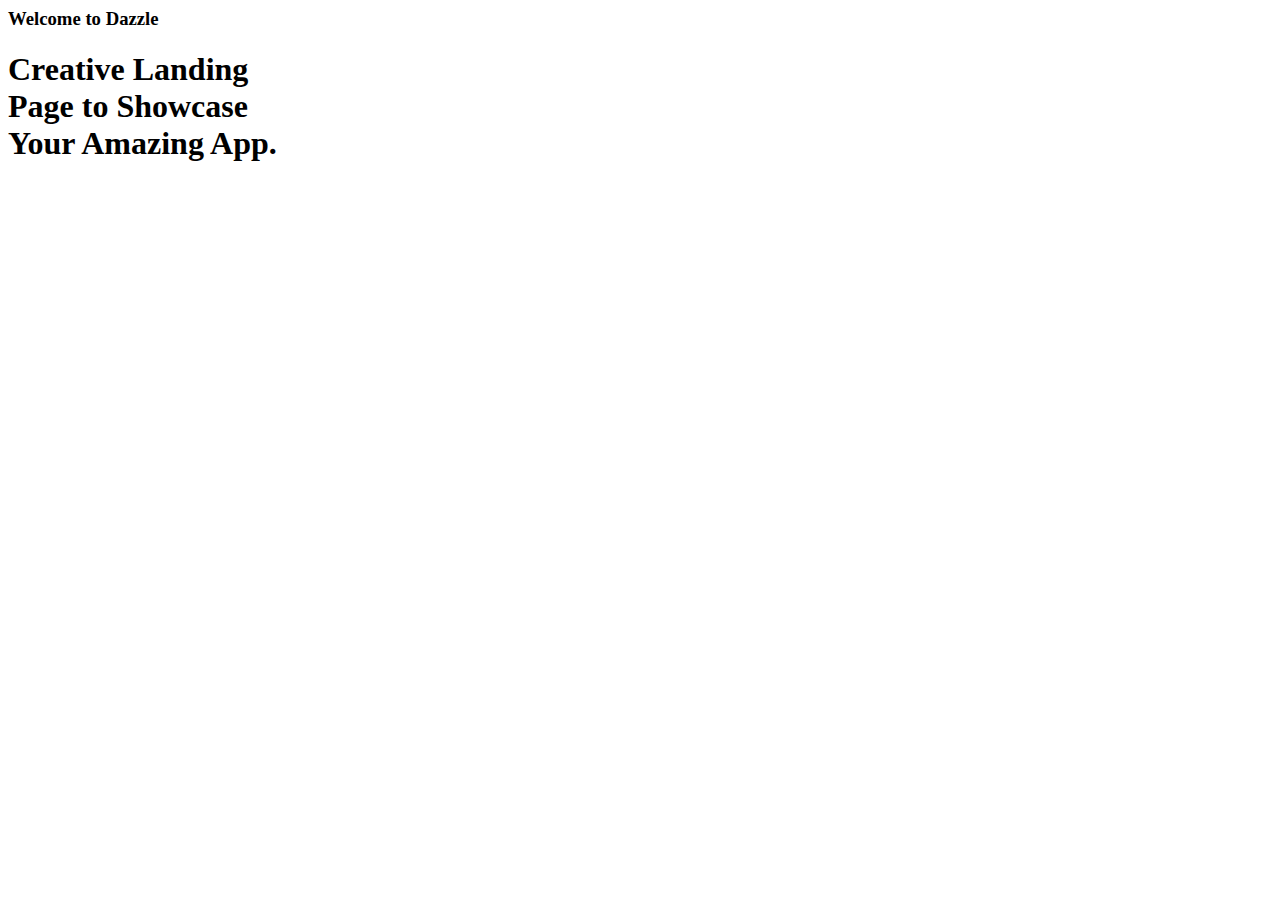
<file: dazzle/index copy 2.html>
<html class="no-js" lang="en">


<head>

    <!-- mobile specific metas
   ================================================== -->
    <meta name="viewport" content="width=device-width, initial-scale=1">

    <!-- CSS
   ================================================== -->
    <link rel="stylesheet" href="https://2021.igem.org/wiki/index.php?title=Template:Phystech_Moscow/base.css&action=raw&ctype=text/css">
    <link rel="stylesheet" href="https://2021.igem.org/wiki/index.php?title=Template:Phystech_Moscow/vendor.css&action=raw&ctype=text/css">
    <link rel="stylesheet" href="https://2021.igem.org/wiki/index.php?title=Template:Phystech_Moscow/main.css&action=raw&ctype=text/css">
    <link rel="stylesheet" href="https://2021.igem.org/wiki/index.php?title=Template:Phystech_Moscow/mine.css&action=raw&ctype=text/css">


    <!-- script
   ================================================== -->

    <script type="text/javascript" src="https://2021.igem.org/wiki/index.php?title=Template:Phystech_Moscow/modernizr.js&action=raw&ctype=text/javascript"></script>
    <script type="text/javascript" src="https://2021.igem.org/wiki/index.php?title=Template:Phystech_Moscow/pace.min.js&action=raw&ctype=text/javascript"></script>


    <!-- favicons
	================================================== -->
    <link rel="shortcut icon" href="favicon.ico" type="image/x-icon">
    <link rel="icon" href="favicon.ico" type="image/x-icon">

</head>

<body id="top">



   <!-- home
   ================================================== -->
   <section id="home" data-parallax="scroll" data-image-src="https://2021.igem.org/wiki/images/5/5b/T--Phystech_Moscow--Moscow.jpg" data-natural-width=3000 data-natural-height=2000>

        <div class="overlay"></div>
        <div class="home-content">        

            <div class="row contents">                     
                <div class="home-content-left">

                    <h3 data-aos="fade-up">Welcome to Dazzle</h3>

                    <h1 data-aos="fade-up">
                        Creative Landing <br>
                        Page to Showcase <br>
                        Your Amazing App.
                    </h1>
                </div>
            </div>

        </div> <!-- end home-content -->
    </section>

    <script type="text/javascript" src="https://2021.igem.org/wiki/index.php?title=Template:Phystech_Moscow/jquery-2.1.3.min.js&action=raw&ctype=text/javascript"></script>
    <script type="text/javascript" src="https://2021.igem.org/wiki/index.php?title=Template:Phystech_Moscow/plugins.js&action=raw&ctype=text/javascript"></script>
    <script type="text/javascript" src="https://2021.igem.org/wiki/index.php?title=Template:Phystech_Moscow/main.js&action=raw&ctype=text/javascript"></script>
    <script type="text/javascript" src="https://2021.igem.org/wiki/index.php?title=Template:Phystech_Moscow/mine.js&action=raw&ctype=text/javascript"></script>
    <script type="text/javascript">
        AOS.init();
    </script>
    <script type="text/javascript">
        $('#top_title').remove();
        $('#HQ_page').removeAttr('id');
        $('#content').removeAttr('id');
        $('#globalWrapper').removeAttr('id');
        $('#bodyContent').removeAttr('id');
        $('#mw-content-text p').css('margin-bottom', '0px');
    </script>
</body>

</html>
</file>
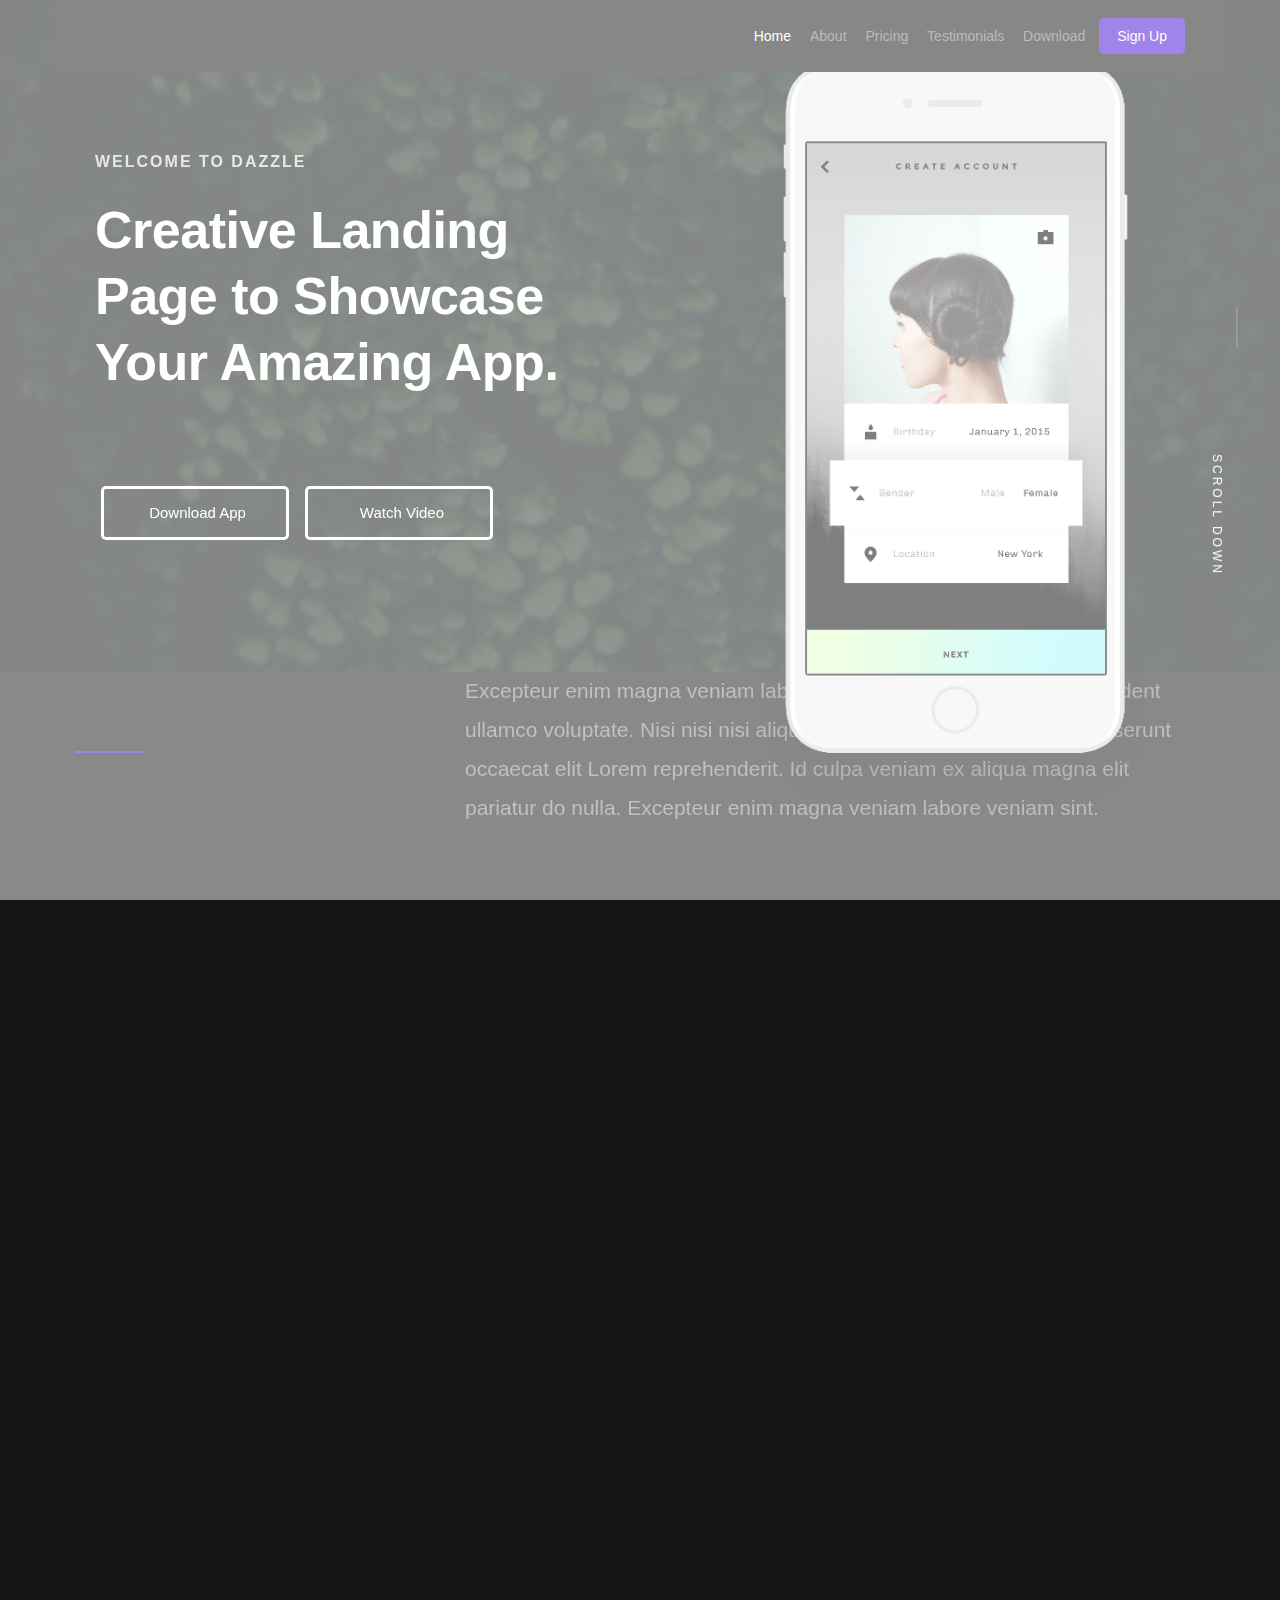
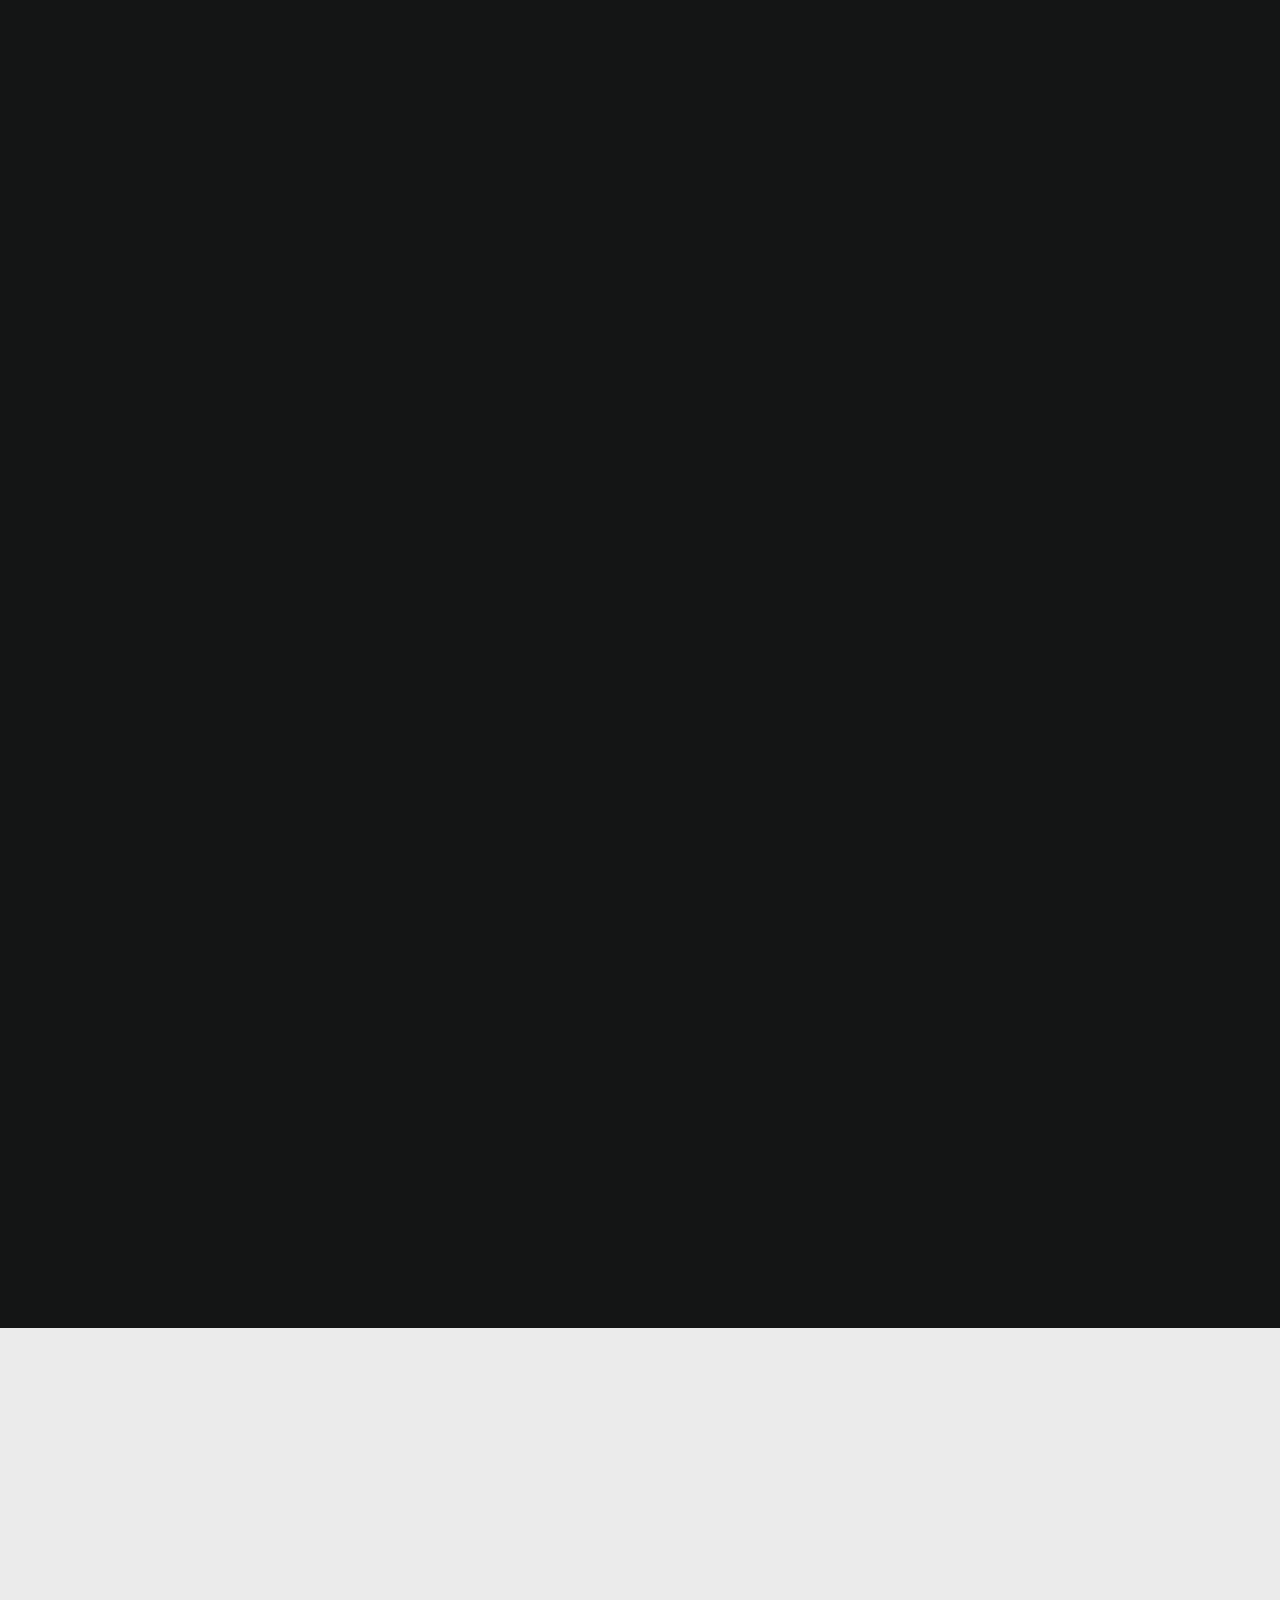
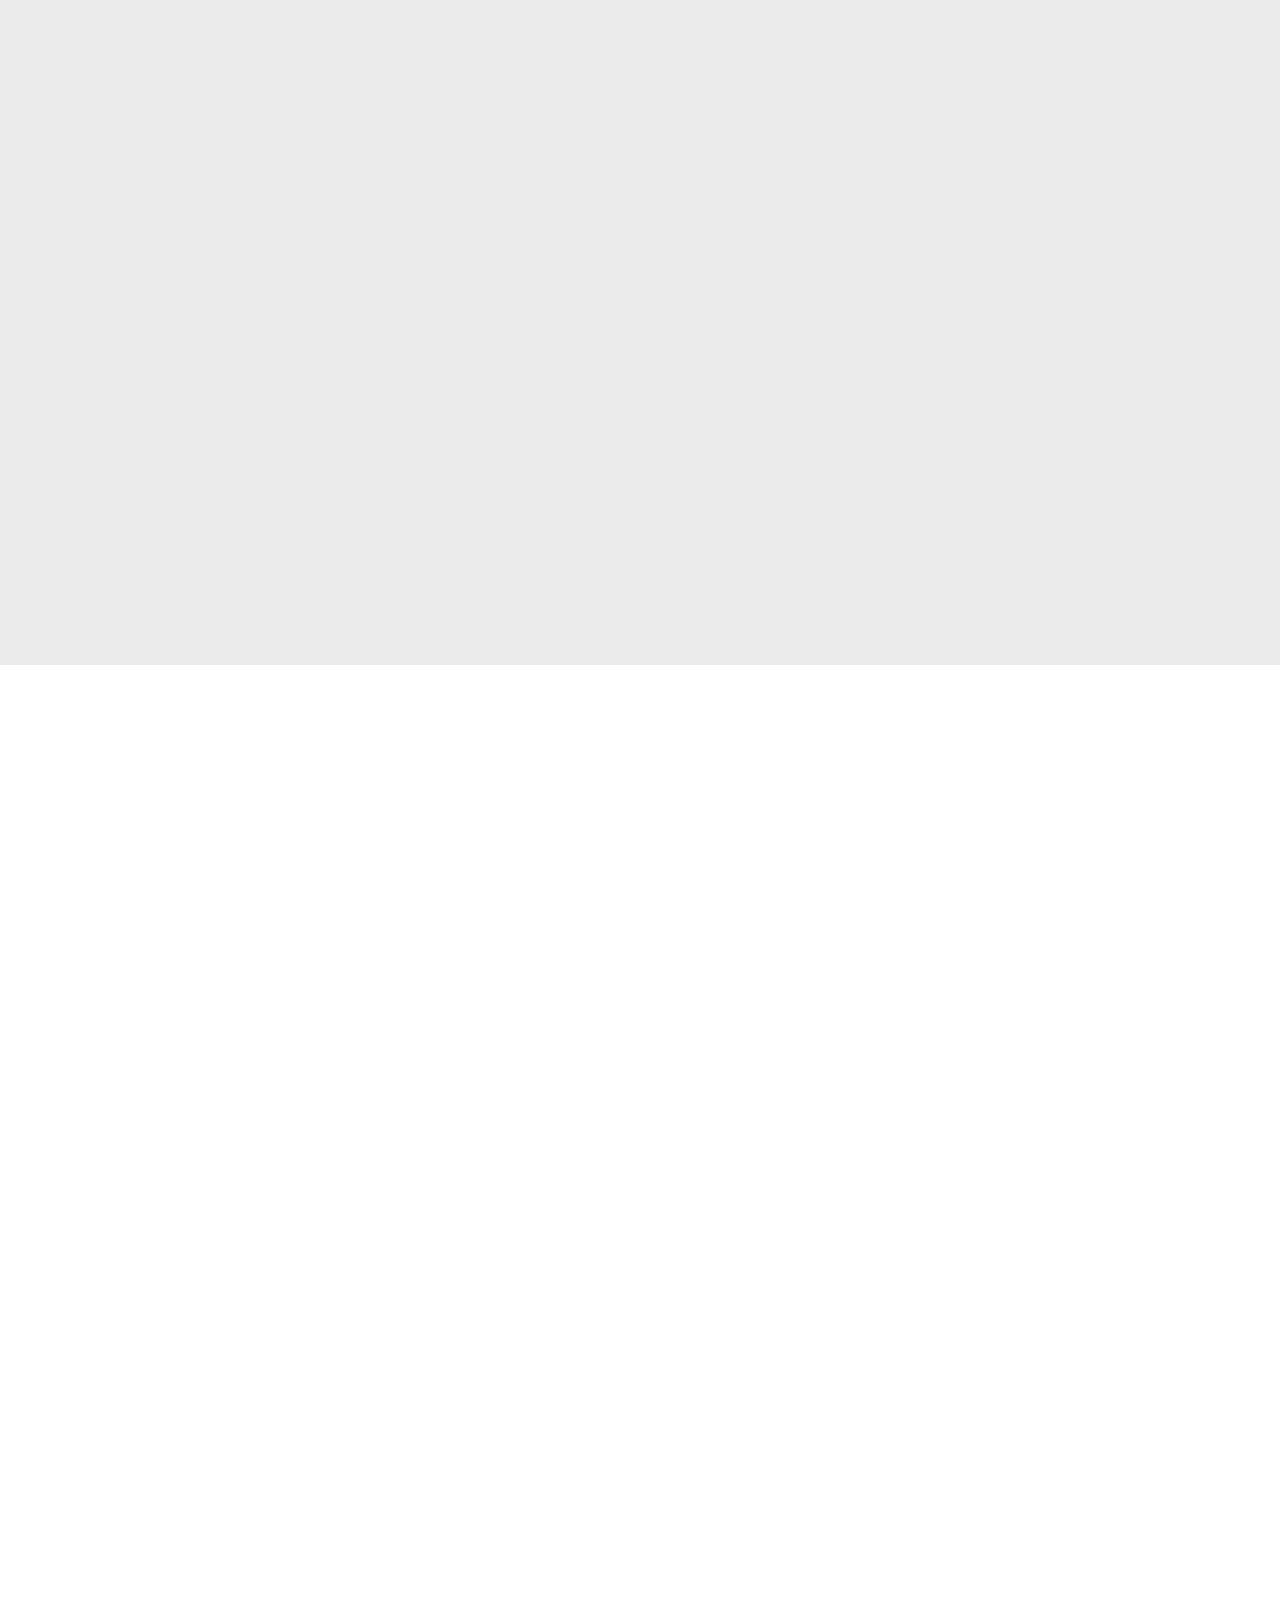
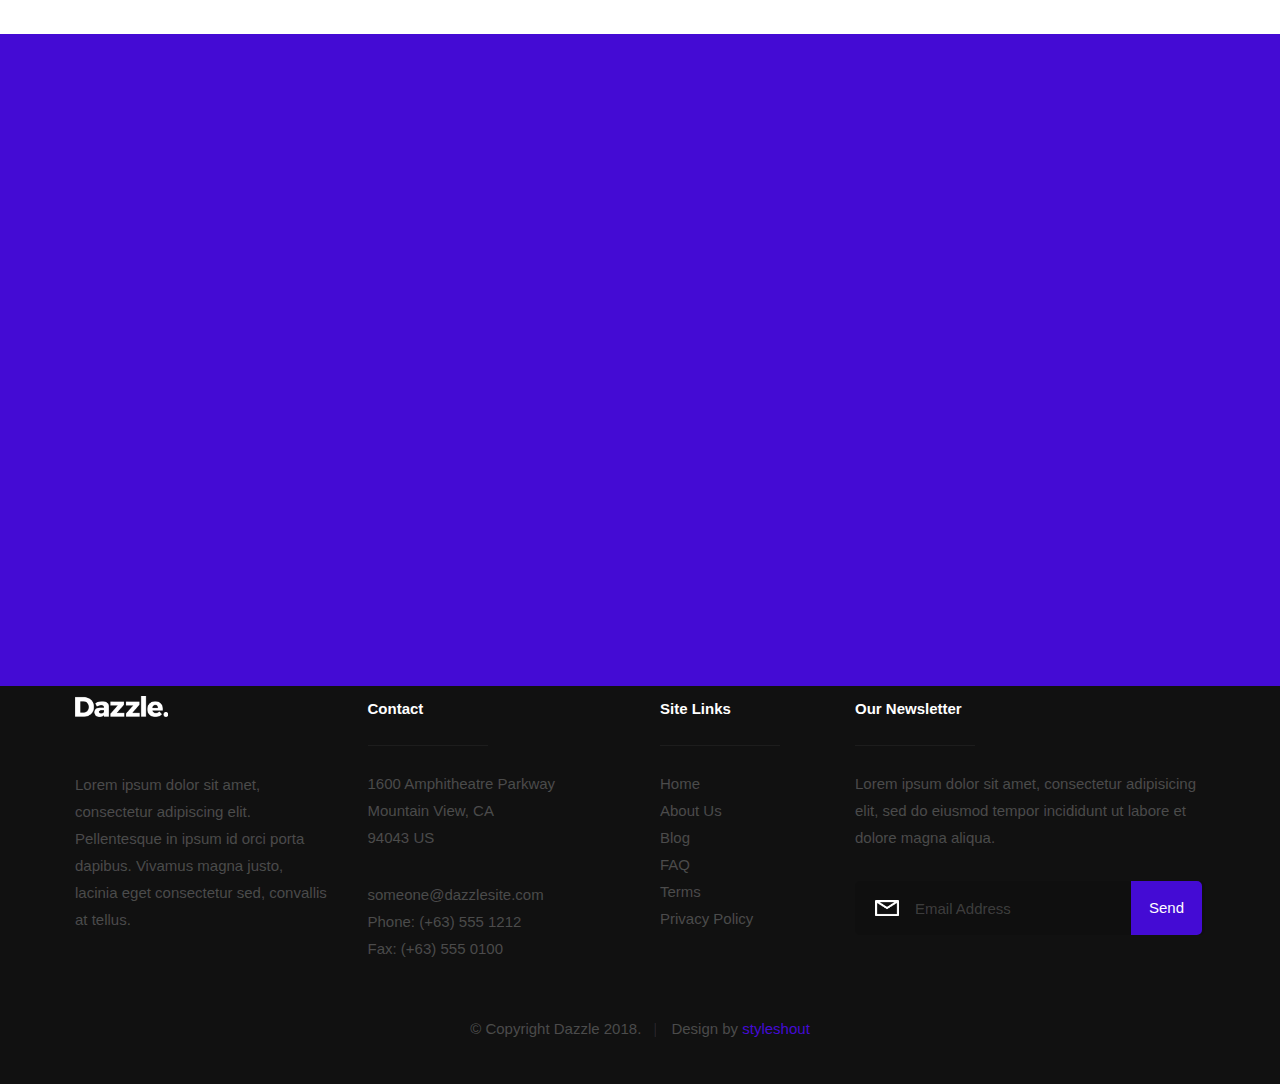
<file: dazzle/index copy.html>
<!DOCTYPE html>
<!--[if lt IE 9 ]><html class="no-js oldie" lang="en"> <![endif]-->
<!--[if IE 9 ]><html class="no-js oldie ie9" lang="en"> <![endif]-->
<!--[if (gte IE 9)|!(IE)]><!-->
<html class="no-js" lang="en">
<!--<![endif]-->

<head>

    <!--- basic page needs
   ================================================== -->
    <meta charset="utf-8">
    <title>Dazzle</title>
    <meta name="description" content="">
    <meta name="author" content="">

    <!-- mobile specific metas
   ================================================== -->
    <meta name="viewport" content="width=device-width, initial-scale=1">

    <!-- CSS
   ================================================== -->
    <link rel="stylesheet" href="css/base.css">
    <link rel="stylesheet" href="css/vendor.css">
    <link rel="stylesheet" href="css/main.css">

    <!-- script
   ================================================== -->
    <script src="js/modernizr.js"></script>
    <script src="js/pace.min.js"></script>

    <!-- favicons
	================================================== -->
    <link rel="shortcut icon" href="favicon.ico" type="image/x-icon">
    <link rel="icon" href="favicon.ico" type="image/x-icon">

</head>

<body id="top">

    <!-- header 
   ================================================== -->
   <header id="header" class="row">   

   		<div class="header-logo">
	        <a href="index.html">Dazzle</a>
	    </div>

	   	<nav id="header-nav-wrap">
			<ul class="header-main-nav">
				<li class="current"><a class="smoothscroll"  href="#home" title="home">Home</a></li>
                <li><a class="smoothscroll"  href="#about" title="about">About</a></li>
				<li><a class="smoothscroll"  href="#pricing" title="pricing">Pricing</a></li>
				<li><a class="smoothscroll"  href="#testimonials" title="testimonials">Testimonials</a></li>
				<li><a class="smoothscroll"  href="#download" title="download">Download</a></li>	
			</ul>

            <a href="#" title="sign-up" class="button button-primary cta">Sign Up</a>
		</nav>

		<a class="header-menu-toggle" href="#"><span>Menu</span></a>    	
   	
   </header> <!-- /header -->


   <!-- home
   ================================================== -->
   <section id="home" data-parallax="scroll" data-image-src="images/hero-bg.jpg" data-natural-width=3000 data-natural-height=2000>

        <div class="overlay"></div>
        <div class="home-content">        

            <div class="row contents">                     
                <div class="home-content-left">

                    <h3 data-aos="fade-up">Welcome to Dazzle</h3>

                    <h1 data-aos="fade-up">
                        Creative Landing <br>
                        Page to Showcase <br>
                        Your Amazing App.
                    </h1>

                    <div class="buttons" data-aos="fade-up">
                        <a href="#download" class="smoothscroll button stroke">
                            <span class="icon-circle-down" aria-hidden="true"></span>
                            Download App
                        </a>
                        <a href="http://player.vimeo.com/video/14592941?title=0&amp;byline=0&amp;portrait=0&amp;color=39b54a" data-lity class="button stroke">
                            <span class="icon-play" aria-hidden="true"></span>
                            Watch Video
                        </a>
                    </div>                                         

                </div>

                <div class="home-image-right">
                    <img src="images/iphone-app-470.png" 
                        srcset="images/iphone-app-470.png 1x, images/iphone-app-940.png 2x"  
                        data-aos="fade-up">
                </div>
            </div>

        </div> <!-- end home-content -->

        <ul class="home-social-list">
            <li>
                <a href="#"><i class="fa fa-facebook-square"></i></a>
            </li>
            <li>
                <a href="#"><i class="fa fa-twitter"></i></a>
            </li>
            <li>
                <a href="#"><i class="fa fa-instagram"></i></a>
            </li>
            <li>
                <a href="#"><i class="fa fa-youtube-play"></i></a>
            </li>
        </ul>
        <!-- end home-social-list -->

        <div class="home-scrolldown">
            <a href="#about" class="scroll-icon smoothscroll">
                <span>Scroll Down</span>
                <i class="icon-arrow-right" aria-hidden="true"></i>
            </a>
        </div>

    </section> <!-- end home -->  


    <!-- about
    ================================================== -->
    <section id="about">

        <div class="row about-intro">

            <div class="col-four">
                <h1 class="intro-header" data-aos="fade-up">About Our App</h1>
            </div>
            <div class="col-eight">
                <p class="lead" data-aos="fade-up">
                    Excepteur enim magna veniam labore veniam sint. Ex aliqua esse proident ullamco voluptate. Nisi nisi nisi aliqua eiusmod dolor dolor proident deserunt occaecat elit Lorem reprehenderit. Id culpa veniam ex aliqua magna elit pariatur do nulla. Excepteur enim magna veniam labore veniam sint.
                </p>
            </div>                       
            
        </div>

        <div class="row about-features">

            <div class="features-list block-1-3 block-m-1-2 block-mob-full group">

                <div class="bgrid feature" data-aos="fade-up">	

                    <span class="icon"><i class="icon-window"></i></span>            

                    <div class="service-content">	

                        <h3>Fully Resposive</h3>

                        <p>Sed ut perspiciatis unde omnis iste natus error sit voluptatem accusantium doloremque laudantium, totam rem aperiam, eaque ipsa quae ab illo inventore veritatis et quasi architecto beatae vitae dicta sunt explicabo. Nemo enim ipsam voluptatem quia voluptas sit aspernatur aut odit aut fugit.
                        </p>
                        
                    </div> 	         	 

                    </div> <!-- /bgrid -->

                    <div class="bgrid feature" data-aos="fade-up">	

                        <span class="icon"><i class="icon-image"></i></span>                          

                    <div class="service-content">	
                        <h3>Retina Ready</h3>  

                        <p>Sed ut perspiciatis unde omnis iste natus error sit voluptatem accusantium doloremque laudantium, totam rem aperiam, eaque ipsa quae ab illo inventore veritatis et quasi architecto beatae vitae dicta sunt explicabo. Nemo enim ipsam voluptatem quia voluptas sit aspernatur aut odit aut fugit.
                        </p>

                        
                    </div>	                          

                </div> <!-- /bgrid -->

                <div class="bgrid feature" data-aos="fade-up">

                    <span class="icon"><i class="icon-paint-brush"></i></span>		            

                    <div class="service-content">
                        <h3>Stylish Design</h3>

                        <p>Sed ut perspiciatis unde omnis iste natus error sit voluptatem accusantium doloremque laudantium, totam rem aperiam, eaque ipsa quae ab illo inventore veritatis et quasi architecto beatae vitae dicta sunt explicabo. Nemo enim ipsam voluptatem quia voluptas sit aspernatur aut odit aut fugit.
                        </p> 
                            
                    </div> 	            	               

                </div> <!-- /bgrid -->

                    <div class="bgrid feature" data-aos="fade-up">

                        <span class="icon"><i class="icon-file"></i></span>	              

                    <div class="service-content">
                        <h3>Clean Code</h3>

                        <p>Sed ut perspiciatis unde omnis iste natus error sit voluptatem accusantium doloremque laudantium, totam rem aperiam, eaque ipsa quae ab illo inventore veritatis et quasi architecto beatae vitae dicta sunt explicabo. Nemo enim ipsam voluptatem quia voluptas sit aspernatur aut odit aut fugit.
                        </p> 
                        
                    </div>                

                    </div> <!-- /bgrid -->

                <div class="bgrid feature" data-aos="fade-up">

                    <span class="icon"><i class="icon-sliders"></i></span>	            

                    <div class="service-content">	
                        <h3>Easy To Customize</h3>

                        <p>Sed ut perspiciatis unde omnis iste natus error sit voluptatem accusantium doloremque laudantium, totam rem aperiam, eaque ipsa quae ab illo inventore veritatis et quasi architecto beatae vitae dicta sunt explicabo. Nemo enim ipsam voluptatem quia voluptas sit aspernatur aut odit aut fugit.
                        </p>                            
                    </div>	               

                </div> <!-- /bgrid -->

                <div class="bgrid feature" data-aos="fade-up">

                    <span class="icon"><i class="icon-gift"></i></span>	   	           

                    <div class="service-content">
                        <h3>Free of Charge</h3>

                        <p>Sed ut perspiciatis unde omnis iste natus error sit voluptatem accusantium doloremque laudantium, totam rem aperiam, eaque ipsa quae ab illo inventore veritatis et quasi architecto beatae vitae dicta sunt explicabo. Nemo enim ipsam voluptatem quia voluptas sit aspernatur aut odit aut fugit.
                        </p> 
                            
                    </div>	               

                </div> <!-- /bgrid -->

            </div> <!-- end features-list -->

        </div> <!-- end about-features -->

        <div class="row about-how">
          
            <h1 class="intro-header" data-aos="fade-up">How The App Works?</h1>           

            <div class="about-how-content" data-aos="fade-up">
                <div class="about-how-steps block-1-2 block-tab-full group">

                    <div class="bgrid step" data-item="1">
                        <h3>Sign-Up</h3>
                        <p>Sed ut perspiciatis unde omnis iste natus error sit voluptatem accusantium doloremque laudantium, totam rem aperiam, eaque ipsa quae ab illo inventore veritatis et quasi architecto beatae vitae dicta sunt explicabo. 
                        </p> 
                    </div>

                    <div class="bgrid step" data-item="2">
                        <h3>Upload</h3>
                        <p>Sed ut perspiciatis unde omnis iste natus error sit voluptatem accusantium doloremque laudantium, totam rem aperiam, eaque ipsa quae ab illo inventore veritatis et quasi architecto beatae vitae dicta sunt explicabo. 
                        </p> 
                    </div>               
               
                    <div class="bgrid step" data-item="3">
                        <h3>Create</h3>
                        <p>Sed ut perspiciatis unde omnis iste natus error sit voluptatem accusantium doloremque laudantium, totam rem aperiam, eaque ipsa quae ab illo inventore veritatis et quasi architecto beatae vitae dicta sunt explicabo. 
                        </p> 
                    </div>

                    <div class="bgrid step" data-item="4">
                        <h3>Publish</h3>
                        <p>Sed ut perspiciatis unde omnis iste natus error sit voluptatem accusantium doloremque laudantium, totam rem aperiam, eaque ipsa quae ab illo inventore veritatis et quasi architecto beatae vitae dicta sunt explicabo. 
                        </p> 
                    </div>  

                </div>           
           </div> <!-- end about-how-content -->

        </div> <!-- end about-how -->

        <div class="row about-bottom-image">

           <img src="images/app-screens-1200.png" 
                srcset="images/app-screens-600.png 600w, 
                        images/app-screens-1200.png 1200w, 
                        images/app-screens-2800.png 2800w" 
                sizes="(max-width: 2800px) 100vw, 2800px"
                alt="App Screenshots" data-aos="fade-up">

        </div>  <!-- end about-bottom-image -->       
        
    </section> <!-- end about -->  
   

    <!-- pricing
    ================================================== -->
    <section id="pricing">
        <div class="row pricing-content">

            <div class="col-four pricing-intro">
                <h1 class="intro-header" data-aos="fade-up">Our Pricing Options</h1>

                <p data-aos="fade-up">Sed ut perspiciatis unde omnis iste natus error sit voluptatem accusantium doloremque laudantium, totam rem aperiam, eaque ipsa quae ab illo inventore veritatis et quasi architecto beatae vitae dicta sunt explicabo. Sed ut perspiciatis unde omnis iste natus error sit voluptatem accusantium doloremque laudantium. 
                </p>
            </div>

            <div class="col-eight pricing-table">
                <div class="row">

                    <div class="col-six plan-wrap">
                        <div class="plan-block" data-aos="fade-up"> 

                            <div class="plan-top-part">
                                <h3 class="plan-block-title">Lite Plan</h3>
                                <p class="plan-block-price"><sup>$</sup>25</p>
                                <p class="plan-block-per">Per Month</p>
                            </div>

                            <div class="plan-bottom-part">
                                <ul class="plan-block-features">
                                    <li><span>3GB</span> Storage</li>
                                    <li><span>10GB</span> Bandwidth</li>	                  
                                    <li><span>5</span> Databases</li>		                  
                                    <li><span>30</span> Email Accounts</li>
                                </ul>

                                <a class="button button-primary large" href="">Get Started</a>
                            </div>  
                     
                        </div>
                    </div> <!-- end plan-wrap -->

                    <div class="col-six plan-wrap">
                        <div class="plan-block primary" data-aos="fade-up">

                            <div class="plan-top-part">
                                <h3 class="plan-block-title">Pro Plan</h3>
                                <p class="plan-block-price"><sup>$</sup>50</p>
                                <p class="plan-block-per">Per Month</p>
                            </div>

                            <div class="plan-bottom-part">
                                <ul class="plan-block-features">
                                    <li><span>5GB</span> Storage</li>
                                    <li><span>20GB</span> Bandwidth</li>	                  
                                    <li><span>15</span> Databases</li>		                  
                                    <li><span>70</span> Email Accounts</li>
                                </ul>

                                <a class="button button-primary large" href="">Get Started</a>
                            </div>

                        </div>
                    </div> <!-- end plan-wrap -->

                </div>               
            </div> <!-- end pricing-table -->

        </div> <!-- end pricing-content -->
    </section> <!-- end pricing -->


    <!-- Testimonials Section
    ================================================== -->
    <section id="testimonials">

        <div class="row">
            <div class="col-twelve">
                <h1 class="intro-header" data-aos="fade-up">What They Say About Our App.</h1>
            </div>   		
        </div>   	

        <div class="row owl-wrap">

            <div id="testimonial-slider"  data-aos="fade-up">

                <div class="slides owl-carousel">

                    <div>
                        <p>
                        Your work is going to fill a large part of your life, and the only way to be truly satisfied is
                        to do what you believe is great work. And the only way to do great work is to love what you do.
                        If you haven't found it yet, keep looking. Don't settle. As with all matters of the heart, you'll know when you find it.
                        </p> 

                        <div class="testimonial-author">
                                <img src="images/avatars/user-02.jpg" alt="Author image">
                                <div class="author-info">
                                    Steve Jobs
                                    <span class="position">CEO, Apple.</span>
                                </div>
                        </div>                 
                    </div> 

                    <div>
                        <p>
                        This is Photoshop's version  of Lorem Ipsum. Proin gravida nibh vel velit auctor aliquet.
                        Aenean sollicitudin, lorem quis bibendum auctor, nisi elit consequat ipsum, nec sagittis sem
                        nibh id elit. Duis sed odio sit amet nibh vulputate cursus a sit amet mauris.    
                        </p>

                        <div class="testimonial-author">
                                <img src="images/avatars/user-03.jpg" alt="Author image">
                                <div class="author-info">
                                    John Doe
                                    <span>CEO, ABC Corp.</span>
                                </div>
                        </div>                                         
                    </div> 

                </div> <!-- end slides -->

            </div> <!-- end testimonial-slider -->         
            
        </div> <!-- end flex-container -->

    </section> <!-- end testimonials -->
    

    <!-- download
    ================================================== -->
    <section id="download">

        <div class="row">
            <div class="col-full">
                <h1 class="intro-header"  data-aos="fade-up">Download Our App Today!</h1>

                <p class="lead" data-aos="fade-up">
                    Lorem ipsum dolor sit amet, consectetur adipisicing elit, sed do eiusmod tempor incididunt ut labore et dolore magna aliqua. Ut enim ad minim veniam, quis nostrud exercitation ullamco laboris nisi ut aliquip ex ea commodo consequat. Duis aute irure dolor in reprehenderit in voluptate
                </p>

                <ul class="download-badges">
                    <li><a href="#" title="" class="badge-appstore"  data-aos="fade-up">App Store</a></li>
                    <li><a href="#" title="" class="badge-googleplay" data-aos="fade-up">Play Store</a></li>
                </ul>

            </div>
        </div>

    </section> <!-- end download -->    


    <!-- footer
    ================================================== -->
    <footer>

        <div class="footer-main">
            <div class="row">  

                <div class="col-three md-1-3 tab-full footer-info">            

                    <div class="footer-logo"></div>

                    <p>
                    Lorem ipsum dolor sit amet, consectetur adipiscing elit. Pellentesque in ipsum id orci porta dapibus. Vivamus magna justo, lacinia eget consectetur sed, convallis at tellus. 
                    </p>

                    <ul class="footer-social-list">
                        <li>
                            <a href="#"><i class="fa fa-facebook-square"></i></a>
                        </li>
                        <li>
                            <a href="#"><i class="fa fa-twitter"></i></a>
                        </li>
                        <li>
                            <a href="#"><i class="fa fa-behance"></i></a>
                        </li>
                        <li>
                            <a href="#"><i class="fa fa-dribbble"></i></a>
                        </li>
                        <li>
                            <a href="#"><i class="fa fa-instagram"></i></a>
                        </li>
                    </ul>
                    
                    
                </div> <!-- end footer-info -->

                <div class="col-three md-1-3 tab-1-2 mob-full footer-contact">

                    <h4>Contact</h4>

                    <p>
                    1600 Amphitheatre Parkway<br>
                    Mountain View, CA <br>
                    94043 US<br>		        
                    </p>

                    <p>
                    someone@dazzlesite.com <br>
                    Phone: (+63) 555 1212 <br>
                    Fax: (+63) 555 0100    
                    </p>                    

                </div> <!-- end footer-contact -->  

                <div class="col-two md-1-3 tab-1-2 mob-full footer-site-links">

                    <h4>Site Links</h4>

                    <ul class="list-links">
                        <li><a href="#">Home</a></li>
                        <li><a href="#">About Us</a></li>
                        <li><a href="#">Blog</a></li>
                        <li><a href="#">FAQ</a></li>
                        <li><a href="#">Terms</a></li>
                        <li><a href="#">Privacy Policy</a></li>
                    </ul>	      		
                            
                </div> <!-- end footer-site-links --> 

                <div class="col-four md-1-2 tab-full footer-subscribe">

                    <h4>Our Newsletter</h4>

                    <p>Lorem ipsum dolor sit amet, consectetur adipisicing elit, sed do eiusmod tempor incididunt ut labore et dolore magna aliqua.</p>

                    <div class="subscribe-form">
                
                        <form id="mc-form" class="group" novalidate="true">

                            <input type="email" value="" name="EMAIL" class="email" id="mc-email" placeholder="Email Address" required=""> 
                
                            <input type="submit" name="subscribe" value="Send">
                
                            <label for="mc-email" class="subscribe-message"></label>
                
                        </form>

                    </div>	      		
                            
                </div> <!-- end footer-subscribe -->         

            </div> <!-- /row -->
        </div> <!-- end footer-main -->


      <div class="footer-bottom">

      	<div class="row">

      		<div class="col-twelve">
	      		<div class="copyright">
		         	<span>© Copyright Dazzle 2018.</span> 
		         	<span>Design by <a href="http://www.styleshout.com/">styleshout</a></span>		         	
		         </div>

		         <div id="go-top">
		            <a class="smoothscroll" title="Back to Top" href="#top"><i class="icon-arrow-up"></i></a>
		         </div>         
	      	</div>

      	</div> <!-- end footer-bottom -->     	

      </div>

    </footer>

    <div id="preloader"> 
    	<div id="loader"></div>
    </div>  

    <!-- Java Script
    ================================================== -->
    <script src="js/jquery-2.1.3.min.js"></script>
    <script src="js/plugins.js"></script>
    <script src="js/main.js"></script>

</body>

</html>
</file>
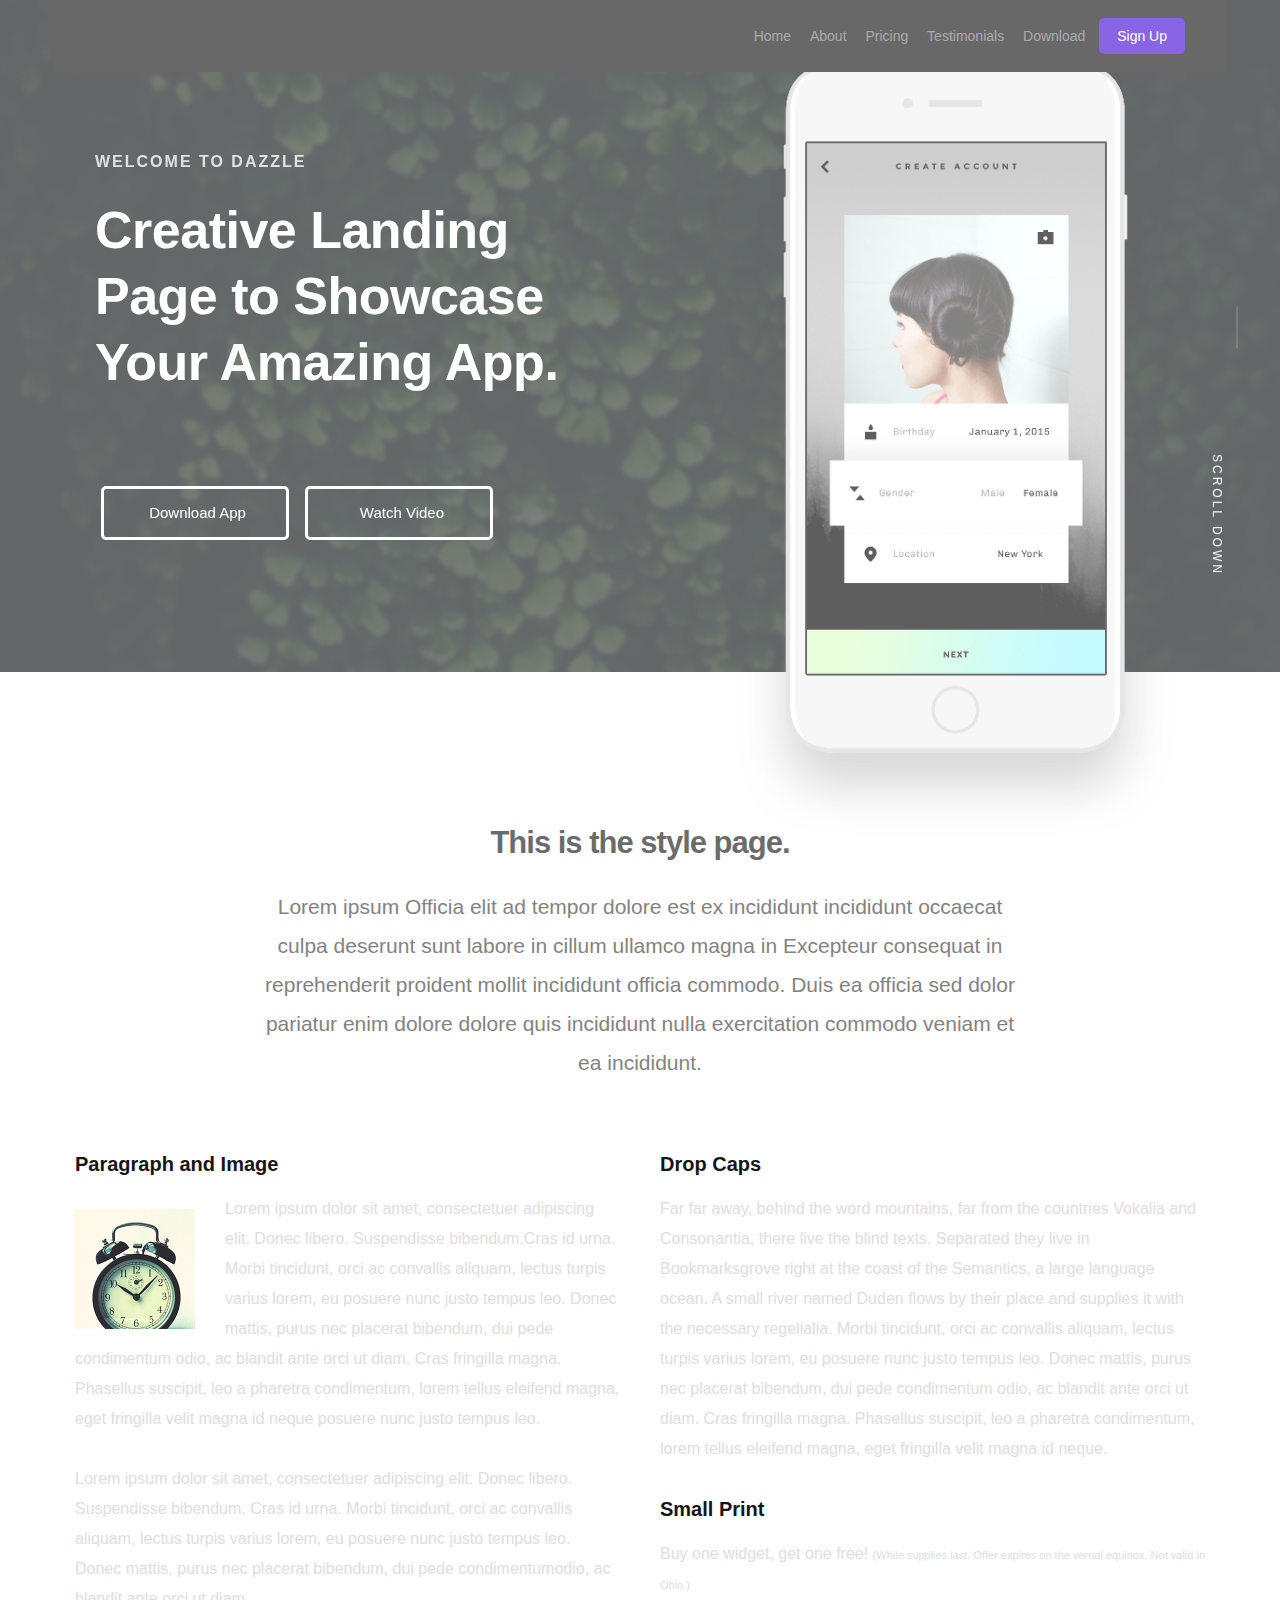
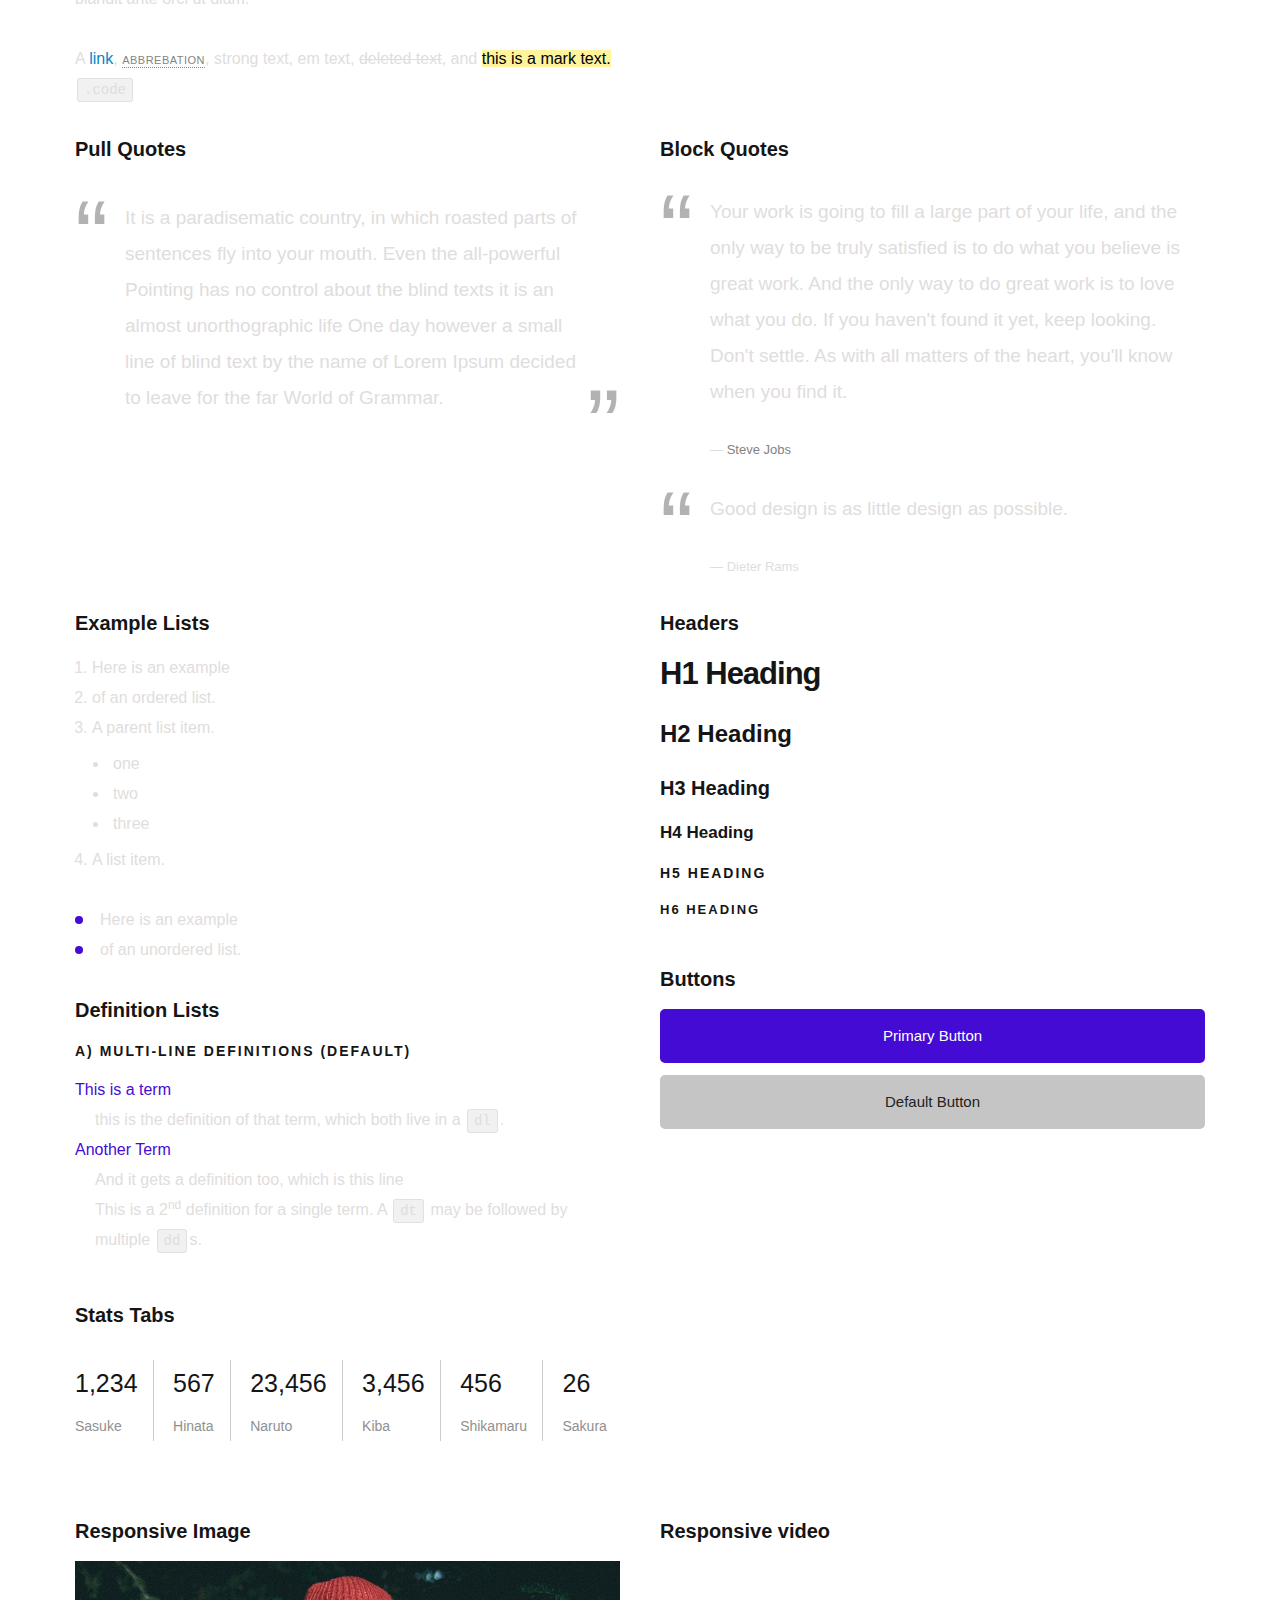
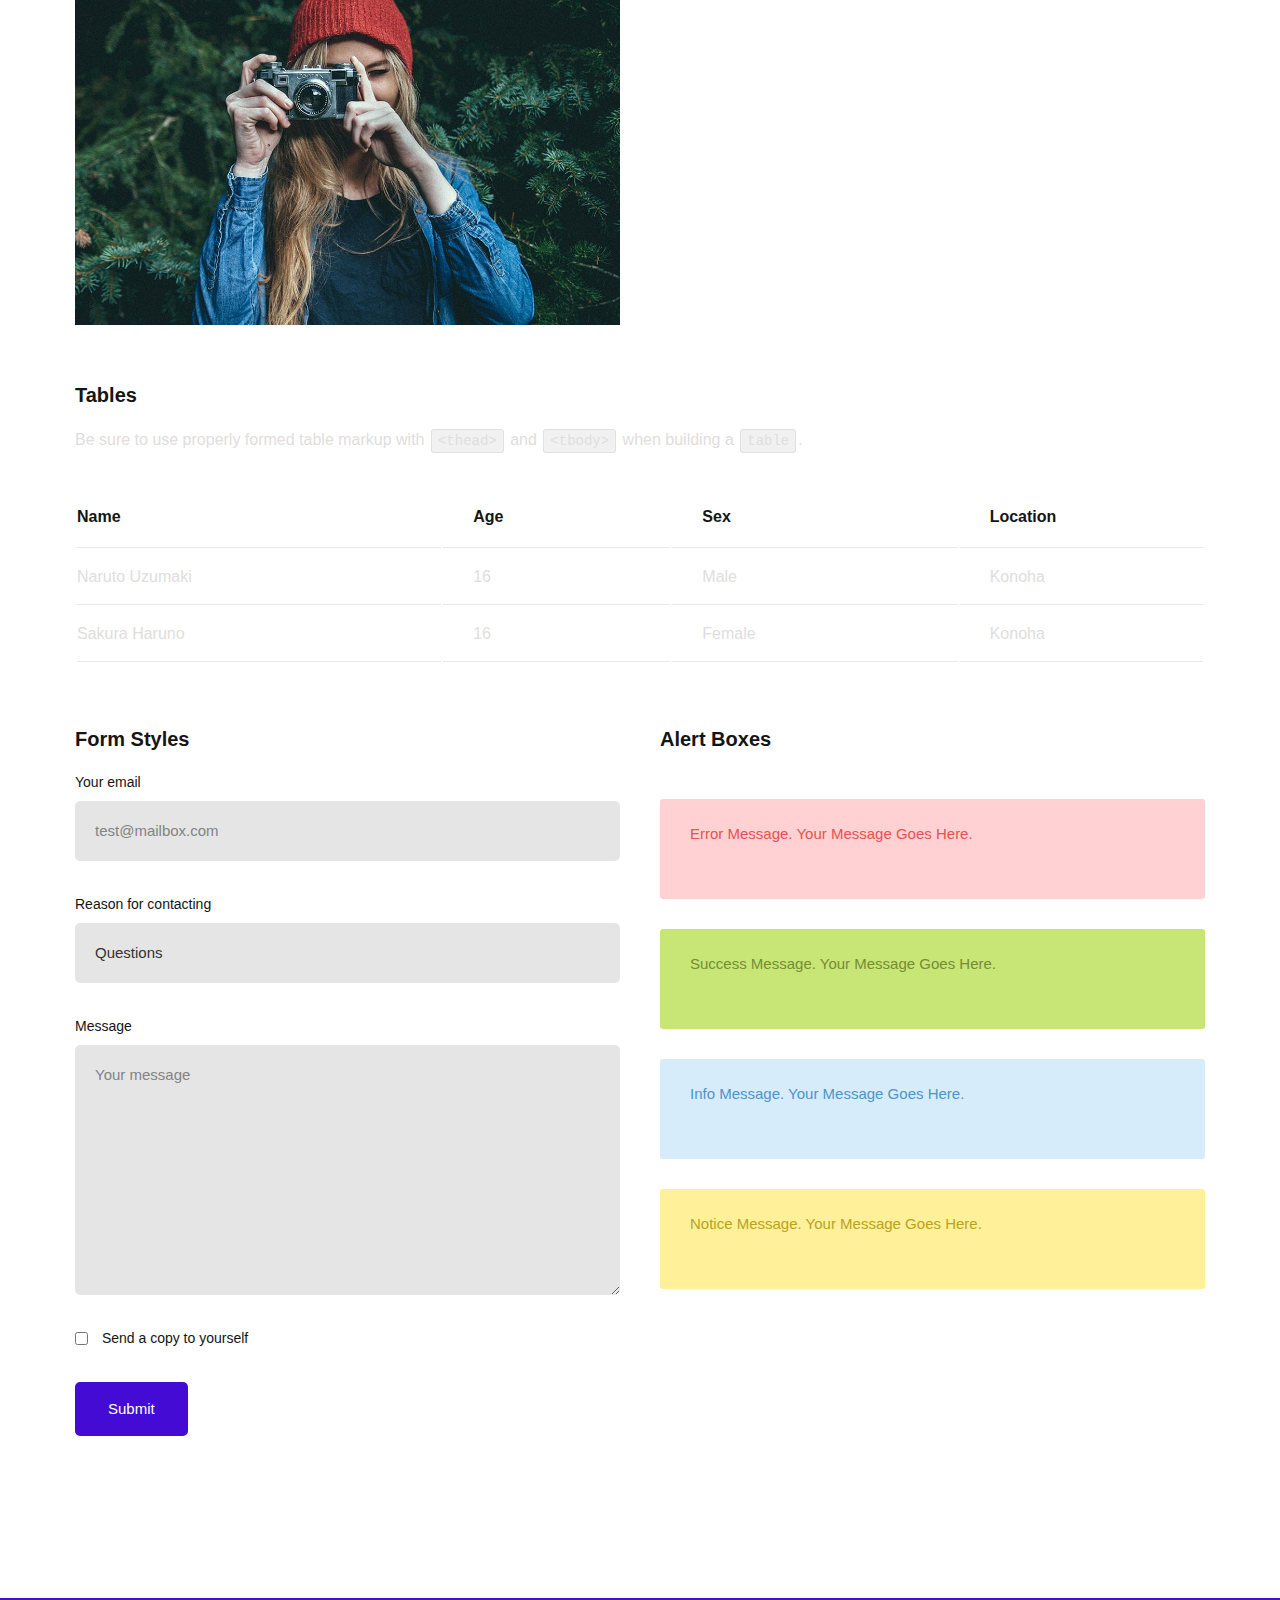
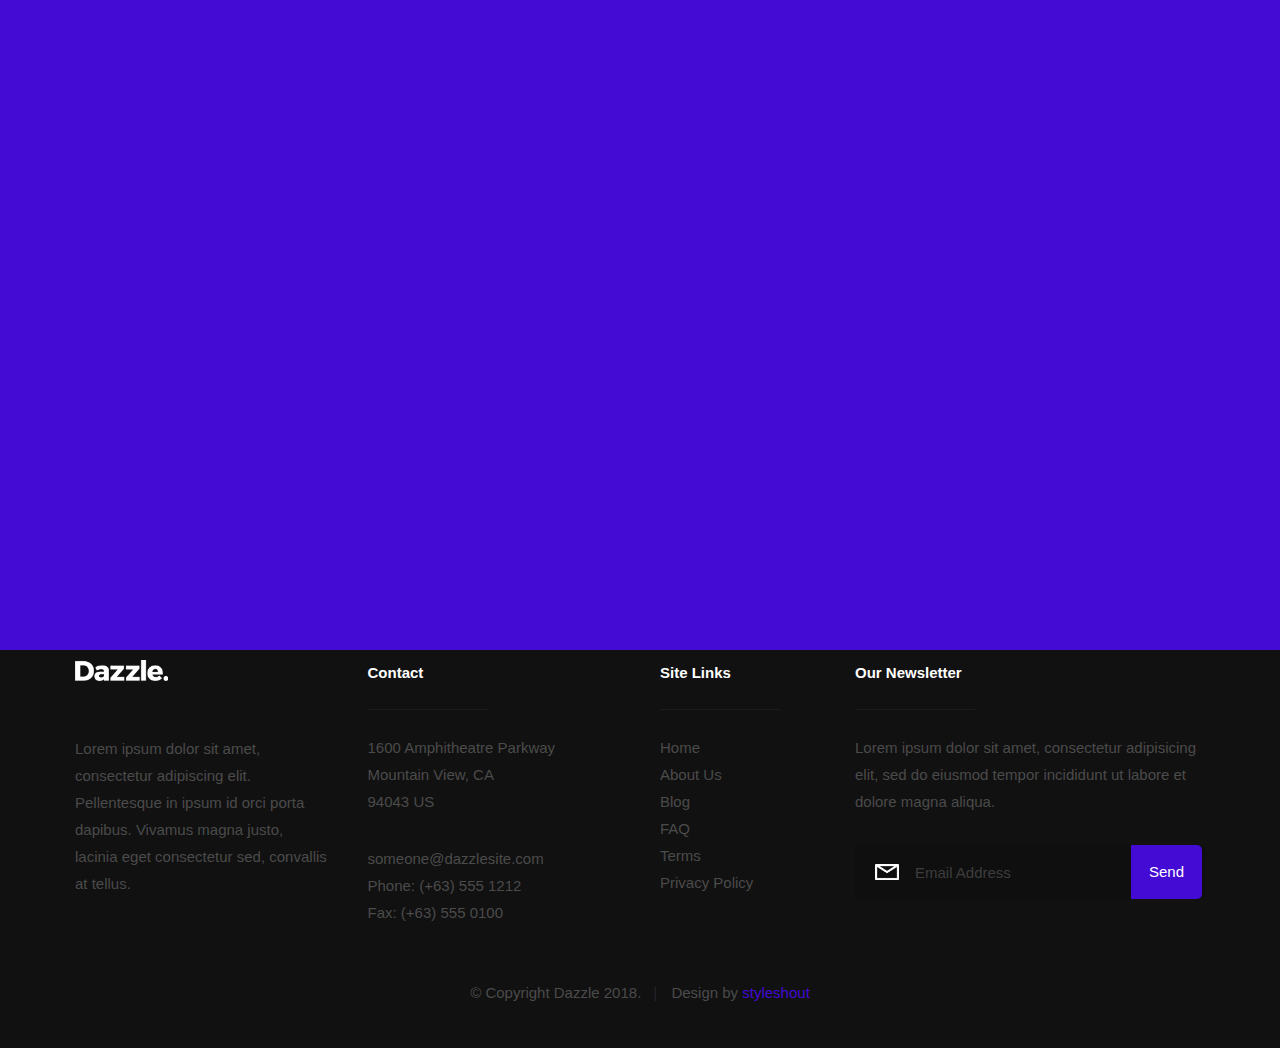
<file: dazzle/styles.html>
<!DOCTYPE html>
<!--[if lt IE 9 ]><html class="no-js oldie" lang="en"> <![endif]-->
<!--[if IE 9 ]><html class="no-js oldie ie9" lang="en"> <![endif]-->
<!--[if (gte IE 9)|!(IE)]><!-->
<html class="no-js" lang="en">
<!--<![endif]-->

<head>

   <!--- basic page needs
   ================================================== -->
   <meta charset="utf-8">
   <title>Styles - Dazzle</title>
   <meta name="description" content="">
   <meta name="author" content="">

   <!-- mobile specific metas
   ================================================== -->
   <meta name="viewport" content="width=device-width, initial-scale=1">

   <!-- CSS
   ================================================== -->
   <link rel="stylesheet" href="css/base.css">
   <link rel="stylesheet" href="css/vendor.css">
   <link rel="stylesheet" href="css/main.css">

   <style type="text/css" media="screen">
      #styles { 
   	    background: white;
   		 padding-top: 15rem;
   		 padding-bottom: 12rem;   	
   	}      	
   </style>  

   <!-- script
   ================================================== -->
   <script src="js/modernizr.js"></script>
   <script src="js/pace.min.js"></script>

   <!-- favicons
	================================================== -->
   <link rel="shortcut icon" href="favicon.ico" type="image/x-icon">
   <link rel="icon" href="favicon.ico" type="image/x-icon">

</head>

<body id="top">

    <!-- header 
   ================================================== -->
   <header id="header" class="row">   

		<div class="header-logo">
	   	<a href="index.html">Dazzle</a>
	   </div>

	   <nav id="header-nav-wrap">
			<ul class="header-main-nav">
				<li class="current"><a href="index.html#home" title="home">Home</a></li>
            <li><a href="index.html#about" title="about">About</a></li>
				<li><a href="index.html#pricing" title="pricing">Pricing</a></li>
				<li><a href="index.html#testimonials" title="testimonials">Testimonials</a></li>
				<li><a class="smoothscroll"  href="#download" title="download">Download</a></li>	
			</ul>

         <a href="#" title="sign-up" class="button button-primary cta">Sign Up</a>
		</nav>

		<a class="header-menu-toggle" href="#"><span>Menu</span></a>    	
   	
	</header> <!-- end header -->


   <!-- home
   ================================================== -->
   <section id="home" data-parallax="scroll" data-image-src="images/hero-bg.jpg" data-natural-width=3000 data-natural-height=2000>

        <div class="overlay"></div>
        <div class="home-content">        

                <div class="row contents">                     
                     <div class="home-content-left">

                        <h3 data-aos="fade-up">Welcome to Dazzle</h3>

                        <h1 data-aos="fade-up">
                            Creative Landing <br>
                            Page to Showcase <br>
                            Your Amazing App.
                        </h1>

                        <div class="buttons" data-aos="fade-up">
                            <a href="#download" class="smoothscroll button stroke">
                                <span class="icon-circle-down" aria-hidden="true"></span>
                                Download App
                            </a>
                            <a href="http://player.vimeo.com/video/14592941?title=0&amp;byline=0&amp;portrait=0&amp;color=39b54a" data-lity class="button stroke">
                                <span class="icon-play" aria-hidden="true"></span>
                                Watch Video
                            </a>
                        </div>                                         

                     </div>

                     <div class="home-image-right">
                        <img src="images/iphone-app-470.png" 
                             srcset="images/iphone-app-470.png 1x, images/iphone-app-940.png 2x"  
                             data-aos="fade-up">
                     </div>
                </div>            
        </div>

        <ul class="home-social-list">
            <li>
                <a href="#"><i class="fa fa-facebook-square"></i></a>
            </li>
            <li>
                <a href="#"><i class="fa fa-twitter"></i></a>
            </li>
            <li>
                <a href="#"><i class="fa fa-instagram"></i></a>
            </li>
            <li>
                <a href="#"><i class="fa fa-youtube-play"></i></a>
            </li>
        </ul>
        <!-- end home-social-list -->

        <div class="home-scrolldown">
            <a href="#styles" class="scroll-icon smoothscroll">
                <span>Scroll Down</span>
                <i class="icon-arrow-right" aria-hidden="true"></i>
            </a>
        </div>

   </section> <!-- end home -->  


   <!-- styles
   ================================================== -->
   <section id="styles">
		
	   <div class="row narrow add-bottom text-center">

   	   <div class="col-twelve tab-full">

   		   <h1>This is the style page.</h1>

   			<p class="lead">Lorem ipsum Officia elit ad tempor dolore est ex incididunt incididunt occaecat culpa deserunt sunt labore in cillum ullamco magna in Excepteur consequat in reprehenderit proident mollit incididunt officia commodo.
   			Duis ea officia sed dolor pariatur enim dolore dolore quis incididunt nulla exercitation commodo veniam et ea incididunt.</p>   			

   		</div>

     	</div>

     	<div class="row">

     		<div class="col-six tab-full">

		     	<h3>Paragraph and Image</h3>

		      <p><a href="#"><img width="120" height="120" class="pull-left" alt="sample-image" src="images/sample-image.jpg"></a>
		  		Lorem ipsum dolor sit amet, consectetuer adipiscing elit. Donec libero. Suspendisse bibendum.Cras id urna. Morbi tincidunt, orci ac convallis aliquam, lectus turpis varius lorem, eu posuere nunc justo tempus leo. Donec mattis, purus nec placerat bibendum, dui pede condimentum odio, ac blandit ante orci ut diam. Cras fringilla magna. Phasellus suscipit, leo a pharetra condimentum, lorem tellus eleifend magna, eget fringilla velit magna id neque posuere nunc justo tempus leo. </p>

		  		<p>
		  		Lorem ipsum dolor sit amet, consectetuer adipiscing elit. Donec libero. Suspendisse bibendum. Cras id urna. Morbi tincidunt, orci ac convallis aliquam, lectus turpis varius lorem, eu posuere nunc justo tempus leo. Donec mattis, purus nec placerat bibendum, dui pede condimentumodio, ac blandit ante orci ut diam.	
	 			</p>

	         <p>A <a href="#">link</a>,
	  			<abbr title="this really isn't a very good description">abbrebation</abbr>,
	  			<strong>strong text</strong>,
	         <em>em text</em>,
	  			<del>deleted text</del>, and
	         <mark>this is a mark text.</mark>
	         <code>.code</code>
	         </p>

	      </div>

	      <div class="col-six tab-full">

	         <h3>Drop Caps</h3>

		      <p class="drop-cap">Far far away, behind the word mountains, far from the countries Vokalia and Consonantia,
		      there live the blind texts. Separated they live in Bookmarksgrove right at the coast of the
		      Semantics, a large language ocean. A small river named Duden flows by their place and supplies it with the necessary regelialia. Morbi tincidunt, orci ac convallis aliquam, lectus turpis varius lorem, eu	posuere nunc justo tempus leo. Donec mattis, purus nec placerat bibendum, dui pede condimentum odio, ac blandit ante orci ut diam. Cras fringilla magna. Phasellus suscipit, leo a pharetra condimentum, lorem tellus eleifend magna, eget fringilla velit magna id neque.
				</p>

			   <h3>Small Print</h3>

			   <p>Buy one widget, get one free!
				<small>(While supplies last. Offer expires on the vernal equinox. Not valid in Ohio.)</small>
				</p>

			</div>	         

		</div> <!-- end row -->

		<div class="row">

		  	<div class="col-six tab-full">

		      <h3>Pull Quotes</h3>

		      <aside class="pull-quote">
				   <blockquote>
					   <p>It is a paradisematic country, in which roasted parts of
		            sentences fly into your mouth. Even the all-powerful Pointing has no control about the blind
		            texts it is an almost unorthographic life One day however a small line of blind text by the name
		            of Lorem Ipsum decided to leave for the far World of Grammar.</p>
					</blockquote>
				</aside>

		   </div>

		   <div class="col-six tab-full">

		      <h3>Block Quotes</h3>

		      <blockquote cite="http://where-i-got-my-info-from.com">
				   <p>Your work is going to fill a large part of your life, and the only way to be truly satisfied is
		         to do what you believe is great work. And the only way to do great work is to love what you do.
		         If you haven't found it yet, keep looking. Don't settle. As with all matters of the heart, you'll know when you find it.
		         </p>
					<cite>
					   <a href="#">Steve Jobs</a>
					</cite>
			   </blockquote>

		      <blockquote>
		         <p>Good design is as little design as possible.</p>
		         <cite>Dieter Rams</cite>
		      </blockquote>

		   </div>

		</div> <!-- end row -->


		<div class="row half-bottom">

			<div class="col-six tab-full">

			   <h3>Example Lists</h3>

			   <ol>
				   <li>Here is an example</li>
				   <li>of an ordered list.</li>
				   <li>A parent list item.
					  	<ul>
				  			<li>one</li>
				  			<li>two</li>
					   		<li>three</li>
					   </ul>
					</li>
					<li>A list item.</li>
				</ol>

			   <ul class="disc">
				   <li>Here is an example</li>
				   <li>of an unordered list.</li>
				</ul>	

				<h3>Definition Lists</h3>	            

			   <h5>a) Multi-line Definitions (default) </h5>

			   <dl>
				   <dt><strong>This is a term</strong></dt>
				      <dd>this is the definition of that term, which both live in a <code>dl</code>.</dd>
				   <dt><strong>Another Term</strong></dt>
				      <dd>And it gets a definition too, which is this line</dd>
				      <dd>This is a 2<sup>nd</sup> definition for a single term. A <code>dt</code> may be followed by multiple <code>dd</code>s.</dd>
			   </dl>

		   </div>

		   <div class="col-six tab-full">		                  

		      <h3>Headers</h3>

		      <h1>H1 Heading</h1>
		      <h2>H2 Heading</h2>
		      <h3>H3 Heading</h3>
		      <h4>H4 Heading</h4>
		      <h5>H5 Heading</h5>
		      <h6>H6 Heading</h6>

		      <br>

		      <h3>Buttons</h3>

		    	<p>
		     		<a class="button button-primary full-width" href="#">Primary Button</a>
		     		<a class="button full-width" href="#">Default Button</a>
		     	</p>

		   </div>

		</div> <!-- end row -->


		<div class="row half-bottom">

		   <div class="col-twelve">

		    	<h3>Stats Tabs</h3>

		      <ul class="stats-tabs">
				   <li><a href="#">1,234 <em>Sasuke</em></a></li>
				   <li><a href="#">567 <em>Hinata</em></a></li>
				   <li><a href="#">23,456 <em>Naruto</em></a></li>
				   <li><a href="#">3,456 <em>Kiba</em></a></li>
				   <li><a href="#">456 <em>Shikamaru</em></a></li>
				   <li><a href="#">26 <em>Sakura</em></a></li>
				</ul>	      		

		   </div>	      	

		</div> <!-- end row -->


		<div class="row half-bottom">

	      <div class="col-six tab-full">

      		<h3>Responsive Image</h3>
      		<p><img src="images/shutterbug.jpg"></p>

      	</div>

      	<div class="col-six tab-full">

      		<h3>Responsive video</h3>

      		<div class="fluid-video-wrapper">
               <iframe src="https://player.vimeo.com/video/14592941?title=0&amp;byline=0&amp;portrait=0&amp;color=F64B39" width="500" height="281" frameborder="0" webkitallowfullscreen mozallowfullscreen allowfullscreen></iframe> 
            </div>

      	</div>
	      	
      </div> <!-- end row -->


      <div class="row add-bottom">

	      <div class="col-twelve">

	      	<h3>Tables</h3>
	      	<p>Be sure to use properly formed table markup with <code>&lt;thead&gt;</code> and <code>&lt;tbody&gt;</code> when building a <code>table</code>.</p>

	      	<div class="table-responsive">

	      		<table>
						<thead>
						   <tr>
						 		<th>Name</th>
						      <th>Age</th>
						      <th>Sex</th>
						      <th>Location</th>					    
						   </tr>
						</thead>
						<tbody>
						   <tr>
						      <td>Naruto Uzumaki</td>
						      <td>16</td>
						      <td>Male</td>
						      <td>Konoha</td>					    
						   </tr>
						   <tr>
						      <td>Sakura Haruno</td>
						      <td>16</td>
						      <td>Female</td>
						      <td>Konoha</td>			    
						   </tr>
						</tbody>
				   </table>

	      	</div>     		

	      </div>
	      	
	   </div> <!-- end row -->
		

	   <div class="row">

		   <div class="col-six tab-full">

		      <h3>Form Styles</h3>

		      <form>
			     	<div>
			        	<label for="sampleInput">Your email</label>
			        	<input class="full-width" type="email" placeholder="test@mailbox.com" id="sampleInput">
			      </div>
			      <div>
			        	<label for="sampleRecipientInput">Reason for contacting</label>
			        	<div class="ss-custom-select">
			        		<select class="full-width" id="sampleRecipientInput">
				        		<option value="Option 1">Questions</option>
				        		<option value="Option 2">Report</option>
				        		<option value="Option 3">Others</option>
				        	</select>
			        	</div>			         	
			      </div>
			       
			     	<label for="exampleMessage">Message</label>
			     	<textarea class="full-width" placeholder="Your message" id="exampleMessage"></textarea>

			     	<label class="add-bottom">
			        	<input type="checkbox">			            
			        	<span class="label-text">Send a copy to yourself</span>
			     	</label>
			       
			     	<input class="button-primary" type="submit" value="Submit">

			   </form>	            

		   </div>

		   <div class="col-six tab-full">

		   	<h3>Alert Boxes</h3> 

		   	<br>
			        
            <div class="alert-box ss-error hideit">
		        <p>Error Message. Your Message Goes Here.</p>
		        <i class="fa fa-times close"></i>
		      </div><!-- /error -->
			        
		      <div class="alert-box ss-success hideit">
		        <p>Success Message. Your Message Goes Here.</p>
		        <i class="fa fa-times close"></i>
		      </div><!-- /success -->
			        
		      <div class="alert-box ss-info hideit">
		         <p>Info Message. Your Message Goes Here.</p>
		         <i class="fa fa-times close"></i>
		      </div><!-- /info -->
			        
		      <div class="alert-box ss-notice hideit">
		        <p>Notice Message. Your Message Goes Here.</p>
		        <i class="fa fa-times close"></i>
		      </div><!-- /notice -->
		        
		   </div>	         

		</div> <!-- end row -->

	</section> <!-- end styles -->   
    

   <!-- download
   ================================================== -->
   <section id="download">

      <div class="row">
         <div class="col-full">

            <h1 class="intro-header" data-aos="fade-up">Download Our App Today!</h1>

            <p class="lead" data-aos="fade-up">
            Lorem ipsum dolor sit amet, consectetur adipisicing elit, sed do eiusmod tempor incididunt ut labore et dolore magna aliqua. Ut enim ad minim veniam, quis nostrud exercitation ullamco laboris nisi ut aliquip ex ea commodo consequat. Duis aute irure dolor in reprehenderit in voluptate
            </p>

            <ul class="download-badges">
               <li><a href="#" title="" class="badge-appstore" data-aos="fade-up">App Store</a></li>
               <li><a href="#" title="" class="badge-googleplay" data-aos="fade-up">Play Store</a></li>
            </ul>

         </div>
      </div>

   </section> <!-- end download -->    


   <!-- footer
   ================================================== -->
   <footer>

        <div class="footer-main">
            <div class="row">  

                <div class="col-three md-1-3 tab-full footer-info">            

                    <div class="footer-logo"></div>

                    <p>
                    Lorem ipsum dolor sit amet, consectetur adipiscing elit. Pellentesque in ipsum id orci porta dapibus. Vivamus magna justo, lacinia eget consectetur sed, convallis at tellus. 
                    </p>

                    <ul class="footer-social-list">
                        <li>
                            <a href="#"><i class="fa fa-facebook-square"></i></a>
                        </li>
                        <li>
                            <a href="#"><i class="fa fa-twitter"></i></a>
                        </li>
                        <li>
                            <a href="#"><i class="fa fa-behance"></i></a>
                        </li>
                        <li>
                            <a href="#"><i class="fa fa-dribbble"></i></a>
                        </li>
                        <li>
                            <a href="#"><i class="fa fa-instagram"></i></a>
                        </li>
                    </ul>
                    
                    
                </div> <!-- end footer-info -->

                <div class="col-three md-1-3 tab-1-2 mob-full footer-contact">

                    <h4>Contact</h4>

                    <p>
                    1600 Amphitheatre Parkway<br>
                    Mountain View, CA <br>
                    94043 US<br>		        
                    </p>

                    <p>
                    someone@dazzlesite.com <br>
                    Phone: (+63) 555 1212 <br>
                    Fax: (+63) 555 0100    
                    </p>                    

                </div> <!-- end footer-contact -->  

                <div class="col-two md-1-3 tab-1-2 mob-full footer-site-links">

                    <h4>Site Links</h4>

                    <ul class="list-links">
                        <li><a href="#">Home</a></li>
                        <li><a href="#">About Us</a></li>
                        <li><a href="#">Blog</a></li>
                        <li><a href="#">FAQ</a></li>
                        <li><a href="#">Terms</a></li>
                        <li><a href="#">Privacy Policy</a></li>
                    </ul>	      		
                            
                </div> <!-- end footer-site-links --> 

                <div class="col-four md-1-2 tab-full footer-subscribe">

                    <h4>Our Newsletter</h4>

                    <p>Lorem ipsum dolor sit amet, consectetur adipisicing elit, sed do eiusmod tempor incididunt ut labore et dolore magna aliqua.</p>

                    <div class="subscribe-form">
                
                        <form id="mc-form" class="group" novalidate="true">

                            <input type="email" value="" name="EMAIL" class="email" id="mc-email" placeholder="Email Address" required=""> 
                
                            <input type="submit" name="subscribe" value="Send">
                
                            <label for="mc-email" class="subscribe-message"></label>
                
                        </form>

                    </div>	      		
                            
                </div> <!-- end footer-subscribe -->         

            </div> <!-- /row -->
        </div> <!-- end footer-main -->


      <div class="footer-bottom">

      	<div class="row">

      		<div class="col-twelve">
	      		<div class="copyright">
		         	<span>© Copyright Dazzle 2018.</span> 
		         	<span>Design by <a href="http://www.styleshout.com/">styleshout</a></span>		         	
		         </div>

		         <div id="go-top">
		            <a class="smoothscroll" title="Back to Top" href="#top"><i class="icon-arrow-up"></i></a>
		         </div>         
	      	</div>

      	</div> <!-- end footer-bottom -->     	

      </div>

    </footer>

    <div id="preloader"> 
    	<div id="loader"></div>
    </div>  

    <!-- Java Script
    ================================================== -->
    <script src="js/jquery-2.1.3.min.js"></script>
    <script src="js/plugins.js"></script>
    <script src="js/main.js"></script>

</body>

</html>
</file>
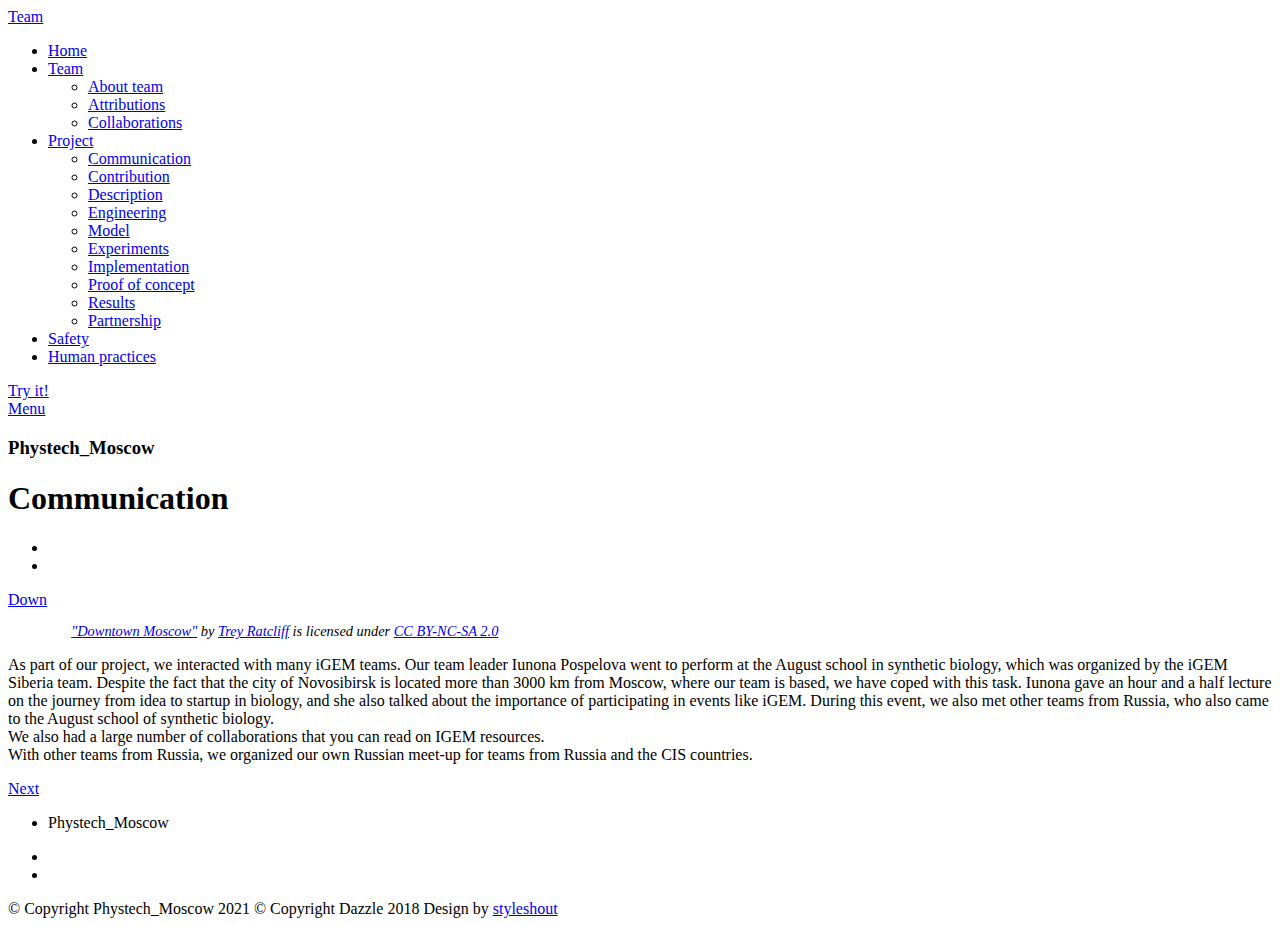
<file: dazzle/subPages/Communication.html>
<html class="no-js" lang="en">


<head>

    <!-- mobile specific metas
   ================================================== -->
    <meta name="viewport" content="width=device-width, initial-scale=1">

    <!-- CSS
   ================================================== -->
    <link rel="stylesheet" href="https://2021.igem.org/wiki/index.php?title=Template:Phystech_Moscow/base.css&action=raw&ctype=text/css">
    <link rel="stylesheet" href="https://2021.igem.org/wiki/index.php?title=Template:Phystech_Moscow/vendor.css&action=raw&ctype=text/css">
    <link rel="stylesheet" href="https://2021.igem.org/wiki/index.php?title=Template:Phystech_Moscow/main.css&action=raw&ctype=text/css">
    <link rel="stylesheet" href="https://2021.igem.org/wiki/index.php?title=Template:Phystech_Moscow/mine.css&action=raw&ctype=text/css">


    <!-- script
   ================================================== -->

    <script type="text/javascript" src="https://2021.igem.org/wiki/index.php?title=Template:Phystech_Moscow/modernizr.js&action=raw&ctype=text/javascript"></script>
    <script type="text/javascript" src="https://2021.igem.org/wiki/index.php?title=Template:Phystech_Moscow/pace.min.js&action=raw&ctype=text/javascript"></script>


    <!-- favicons
	================================================== -->
    <link rel="shortcut icon" href="favicon.ico" type="image/x-icon">
    <link rel="icon" href="favicon.ico" type="image/x-icon">

</head>

<body id="top">

    <header id="header" class="row">   

		<div class="header-logo">
		<a href="https://2021.igem.org/Team:Phystech_Moscow">Team</a>
		</div>

		<nav id="header-nav-wrap">
			<ul class="header-main-nav">
				<li class="current"><a class="smoothscroll"  href="#home" title="home">Home</a></li>
				<li><a class=""  href="#" title="team">Team</a></li>
				<ul>
					<li><a href="https://2021.igem.org/Team:Phystech_Moscow/Team">About team</a></li>
					<li><a class="imp1" href="https://2021.igem.org/Team:Phystech_Moscow/Attributions">Attributions</a></li>
					<li><a class="imp2" href="https://2021.igem.org/Team:Phystech_Moscow/Collaborations">Collaborations</a></li>
				</ul>
				<li><a class=""  href="#" title="project">Project</a></li>
				<ul>
					<li><a class="imp3" href="https://2021.igem.org/Team:Phystech_Moscow/Communication">Communication</a></li>
					<li><a class="imp1" href="https://2021.igem.org/Team:Phystech_Moscow/Contribution">Contribution</a></li>
					<li><a class="imp1" href="https://2021.igem.org/Team:Phystech_Moscow/Description">Description</a></li>
					<li><a class="imp2" href="https://2021.igem.org/Team:Phystech_Moscow/Engineering">Engineering</a></li>
					<li><a class="imp3" href="https://2021.igem.org/Team:Phystech_Moscow/Model">Model</a></li>                   
					<li><a href="https://2021.igem.org/Team:Phystech_Moscow/Experiments">Experiments</a></li>
					<li><a class="imp2" href="https://2021.igem.org/Team:Phystech_Moscow/Implementation">Implementation</a></li>
					<li><a class="imp3" href="https://2021.igem.org/Team:Phystech_Moscow/Proof_Of_Concept">Proof of сoncept</a></li>
					<li><a href="https://2021.igem.org/Team:Phystech_Moscow/Results">Results</a></li>
					<li><a class="imp3" href="https://2021.igem.org/Team:Phystech_Moscow/Partnership">Partnership</a></li>
				</ul>
				<li><a class=""  href="https://2021.igem.org/Team:Phystech_Moscow/Safety" title="safety">Safety</a></li>
				<li><a class="imp23"  href="https://2021.igem.org/Team:Phystech_Moscow/Human_Practices" title="human_practices">Human practices</a></li>	
			</ul>
			<a href="https://2021.igem.org/Team:Phystech_Moscow/Results" class="button button-primary cta">
				Try it!
			</a>
		</nav>

 		<a class="header-menu-toggle" href="#"><span>Menu</span></a>    	

	</header> <!-- /header -->


   <!-- home
   ================================================== -->
   <section id="home" data-parallax="scroll" data-image-src="https://2021.igem.org/wiki/images/5/5b/T--Phystech_Moscow--Moscow.jpg" data-natural-width=3000 data-natural-height=2000>

        <div class="overlay"></div>
        <div class="home-content">        

            <div class="row contents">                     
                <div class="home-content-left">

                    <h3 data-aos="fade-up">Phystech_Moscow</h3>

                    <h1 data-aos="fade-up">
                        Communication
                    </h1>
                </div>
            </div>
            <ul class="home-social-list">
				<li>
					<a href="https://www.instagram.com/igem_phystech/" target="_blank"><i class="fa fa-instagram"></i></a>
				</li>
				<li>
					<a href="https://web.facebook.com/igemphystech" target="_blank"><i class="fa fa-facebook-square"></i></a>
				</li>
			</ul>

            <div class="home-scrolldown">
				<a href="#styles" class="scroll-icon smoothscroll">
					<span>Down</span>
					<i class="icon-arrow-right" aria-hidden="true"></i>
				</a>
			</div>

        </div> <!-- end home-content -->
    </section>

    <div>
        <p id="img_license" style="padding-left:5% ;font-size: 0.9rem;font-style: italic;"><a href="https://www.flickr.com/photos/95572727@N00/48475349166">"Downtown Moscow"</a><span> by <a href="https://www.flickr.com/photos/95572727@N00">Trey Ratcliff</a></span> is licensed under <a href="https://creativecommons.org/licenses/by-nc-sa/2.0/?ref=ccsearch&atype=html" style="margin-right: 5px;">CC BY-NC-SA 2.0</a></p>
    </div>

    
   <!-- styles
   ================================================== -->
    <section id="styles">
		
        <div class="row narrow add-bottom text-center">

            <div class="col-twelve tab-full">

                <!-- <h1 data-aos="fade-up">This is the style page.</h1> -->

                <p data-aos="fade-up" class="lead">
                    As part of our project, we interacted with many iGEM teams. Our team leader Iunona Pospelova went to perform at the August school in synthetic biology, which was organized by the iGEM Siberia team. Despite the fact that the city of Novosibirsk is located more than 3000 km from Moscow, where our team is based, we have coped with this task. Iunona gave an hour and a half lecture on the journey from idea to startup in biology, and she also talked about the importance of participating in events like iGEM. During this event, we also met other teams from Russia, who also came to the August school of synthetic biology.

                    <br/>We also had a large number of collaborations that you can read on IGEM resources. 
                    
                    <br/>With other teams from Russia, we organized our own Russian meet-up for teams from Russia and the CIS countries.
                    

                </p>   			

            </div>

        </div>


        <div class="row" data-aos="fade-up" style="align-content: right; padding-right: 5%;">
            <a style="margin-left: auto; margin-right: 0;" class="button button-primary" href="#">Next</a>
        </div>
    </section>


    <!-- footer
    ================================================== -->
    <footer>

        <div class="footer-bottom">
            <div class="row">
                <ul class="footer-social-list">
                    <li>
                        <p>Phystech_Moscow</p>
                    </li>
                    <li>
                        <a href="https://www.instagram.com/igem_phystech/" target="_blank"><i class="fa fa-instagram"></i></a>
                    </li>
                    <li>
                        <a href="https://web.facebook.com/igemphystech" target="_blank"><i class="fa fa-facebook-square"></i></a>
                    </li>
                </ul>
            </div>

            <div class="row">

                <div class="col-twelve">
                    <div class="copyright">
                        <span>© Copyright Phystech_Moscow 2021</span> 
                        <span>© Copyright Dazzle 2018</span> 
                        <span>Design by <a href="http://www.styleshout.com/">styleshout</a></span>		         	
                    </div>

                    <div id="go-top">
                        <a class="smoothscroll" title="Back to Top" href="#top"><i class="icon-arrow-up"></i></a>
                    </div>         
                </div>

            </div> <!-- end footer-bottom -->     	

        </div>

    </footer>

    <script type="text/javascript" src="https://2021.igem.org/wiki/index.php?title=Template:Phystech_Moscow/jquery-2.1.3.min.js&action=raw&ctype=text/javascript"></script>
    <script type="text/javascript" src="https://2021.igem.org/wiki/index.php?title=Template:Phystech_Moscow/plugins.js&action=raw&ctype=text/javascript"></script>
    <script type="text/javascript" src="https://2021.igem.org/wiki/index.php?title=Template:Phystech_Moscow/main.js&action=raw&ctype=text/javascript"></script>
    <script type="text/javascript" src="https://2021.igem.org/wiki/index.php?title=Template:Phystech_Moscow/mine.js&action=raw&ctype=text/javascript"></script>
    <script type="text/javascript">
        AOS.init();
    </script>
    <script type="text/javascript">
        $('#top_title').remove();
        $('#HQ_page').removeAttr('id');
        $('#content').removeAttr('id');
        $('#globalWrapper').removeAttr('id');
        $('#bodyContent').removeAttr('id');
        $('#mw-content-text p').css('margin-bottom', '0px');
    </script>
</body>

</html>
</file>
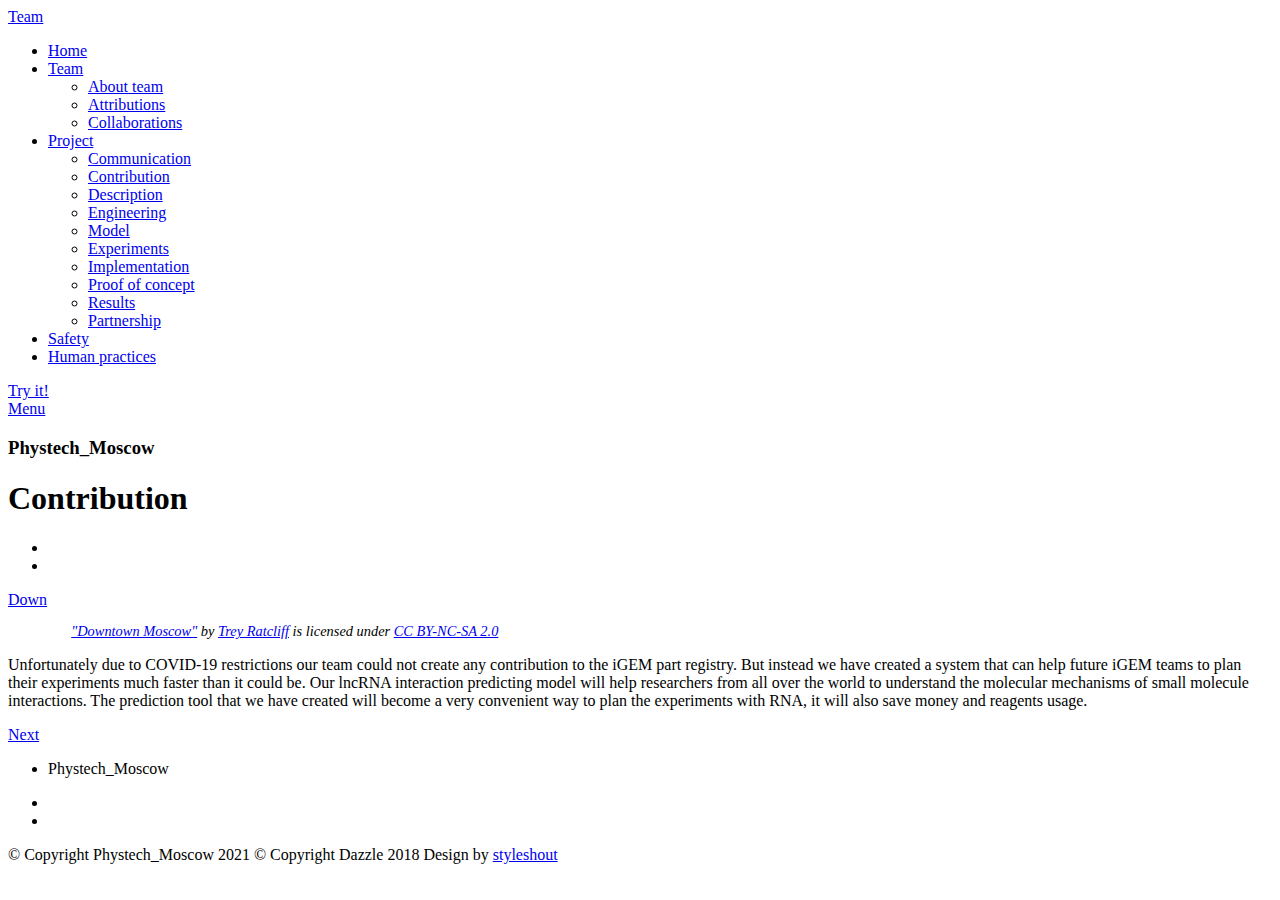
<file: dazzle/subPages/Contribution.html>
<html class="no-js" lang="en">


<head>

    <!-- mobile specific metas
   ================================================== -->
    <meta name="viewport" content="width=device-width, initial-scale=1">

    <!-- CSS
   ================================================== -->
    <link rel="stylesheet" href="https://2021.igem.org/wiki/index.php?title=Template:Phystech_Moscow/base.css&action=raw&ctype=text/css">
    <link rel="stylesheet" href="https://2021.igem.org/wiki/index.php?title=Template:Phystech_Moscow/vendor.css&action=raw&ctype=text/css">
    <link rel="stylesheet" href="https://2021.igem.org/wiki/index.php?title=Template:Phystech_Moscow/main.css&action=raw&ctype=text/css">
    <link rel="stylesheet" href="https://2021.igem.org/wiki/index.php?title=Template:Phystech_Moscow/mine.css&action=raw&ctype=text/css">


    <!-- script
   ================================================== -->

    <script type="text/javascript" src="https://2021.igem.org/wiki/index.php?title=Template:Phystech_Moscow/modernizr.js&action=raw&ctype=text/javascript"></script>
    <script type="text/javascript" src="https://2021.igem.org/wiki/index.php?title=Template:Phystech_Moscow/pace.min.js&action=raw&ctype=text/javascript"></script>


    <!-- favicons
	================================================== -->
    <link rel="shortcut icon" href="favicon.ico" type="image/x-icon">
    <link rel="icon" href="favicon.ico" type="image/x-icon">

</head>

<body id="top">

    <header id="header" class="row">   

		<div class="header-logo">
		<a href="https://2021.igem.org/Team:Phystech_Moscow">Team</a>
		</div>

		<nav id="header-nav-wrap">
			<ul class="header-main-nav">
				<li class="current"><a class="smoothscroll"  href="#home" title="home">Home</a></li>
				<li><a class=""  href="#" title="team">Team</a></li>
				<ul>
					<li><a href="https://2021.igem.org/Team:Phystech_Moscow/Team">About team</a></li>
					<li><a class="imp1" href="https://2021.igem.org/Team:Phystech_Moscow/Attributions">Attributions</a></li>
					<li><a class="imp2" href="https://2021.igem.org/Team:Phystech_Moscow/Collaborations">Collaborations</a></li>
				</ul>
				<li><a class=""  href="#" title="project">Project</a></li>
				<ul>
					<li><a class="imp3" href="https://2021.igem.org/Team:Phystech_Moscow/Communication">Communication</a></li>
					<li><a class="imp1" href="https://2021.igem.org/Team:Phystech_Moscow/Contribution">Contribution</a></li>
					<li><a class="imp1" href="https://2021.igem.org/Team:Phystech_Moscow/Description">Description</a></li>
					<li><a class="imp2" href="https://2021.igem.org/Team:Phystech_Moscow/Engineering">Engineering</a></li>
					<li><a class="imp3" href="https://2021.igem.org/Team:Phystech_Moscow/Model">Model</a></li>                   
					<li><a href="https://2021.igem.org/Team:Phystech_Moscow/Experiments">Experiments</a></li>
					<li><a class="imp2" href="https://2021.igem.org/Team:Phystech_Moscow/Implementation">Implementation</a></li>
					<li><a class="imp3" href="https://2021.igem.org/Team:Phystech_Moscow/Proof_Of_Concept">Proof of сoncept</a></li>
					<li><a href="https://2021.igem.org/Team:Phystech_Moscow/Results">Results</a></li>
					<li><a class="imp3" href="https://2021.igem.org/Team:Phystech_Moscow/Partnership">Partnership</a></li>
				</ul>
				<li><a class=""  href="https://2021.igem.org/Team:Phystech_Moscow/Safety" title="safety">Safety</a></li>
				<li><a class="imp23"  href="https://2021.igem.org/Team:Phystech_Moscow/Human_Practices" title="human_practices">Human practices</a></li>	
			</ul>
			<a href="https://2021.igem.org/Team:Phystech_Moscow/Results" class="button button-primary cta">
				Try it!
			</a>
		</nav>

 		<a class="header-menu-toggle" href="#"><span>Menu</span></a>    	

	</header> <!-- /header -->


   <!-- home
   ================================================== -->
   <section id="home" data-parallax="scroll" data-image-src="https://2021.igem.org/wiki/images/5/5b/T--Phystech_Moscow--Moscow.jpg" data-natural-width=3000 data-natural-height=2000>

        <div class="overlay"></div>
        <div class="home-content">        

            <div class="row contents">                     
                <div class="home-content-left">

                    <h3 data-aos="fade-up">Phystech_Moscow</h3>

                    <h1 data-aos="fade-up">
                        Contribution
                    </h1>
                </div>
            </div>
            <ul class="home-social-list">
				<li>
					<a href="https://www.instagram.com/igem_phystech/" target="_blank"><i class="fa fa-instagram"></i></a>
				</li>
				<li>
					<a href="https://web.facebook.com/igemphystech" target="_blank"><i class="fa fa-facebook-square"></i></a>
				</li>
			</ul>

            <div class="home-scrolldown">
				<a href="#bottom" class="scroll-icon smoothscroll">
					<span>Down</span>
					<i class="icon-arrow-right" aria-hidden="true"></i>
				</a>
			</div>

        </div> <!-- end home-content -->
    </section>

    <div>
        <p id="img_license" style="padding-left:5% ;font-size: 0.9rem;font-style: italic;"><a href="https://www.flickr.com/photos/95572727@N00/48475349166">"Downtown Moscow"</a><span> by <a href="https://www.flickr.com/photos/95572727@N00">Trey Ratcliff</a></span> is licensed under <a href="https://creativecommons.org/licenses/by-nc-sa/2.0/?ref=ccsearch&atype=html" style="margin-right: 5px;">CC BY-NC-SA 2.0</a></p>
    </div>

    
   <!-- styles
   ================================================== -->
    <section id="styles">
		
        <div class="row narrow add-bottom text-center">

            <div class="col-twelve tab-full">

                <!-- <h1 data-aos="fade-up">This is the style page.</h1> -->

                <p data-aos="fade-up" class="lead">Unfortunately due to COVID-19 restrictions our team could not create any contribution to the iGEM part registry. But instead we have created a system that can help future iGEM teams to plan their experiments much faster than it could be. Our lncRNA interaction predicting model will help researchers from all over the world to understand the molecular mechanisms of small molecule interactions. The prediction tool that we have created will become a very convenient way to plan the experiments with RNA, it will also save money and reagents usage. 

                </p>   			

            </div>

        </div>



        <div class="row" data-aos="fade-up" style="align-content: right; padding-right: 5%;">
            <a style="margin-left: auto; margin-right: 0;" class="button button-primary" href="#">Next</a>
        </div>
    </section>


    <!-- footer
    ================================================== -->
    <footer>

        <div class="footer-bottom">
            <div class="row">
                <ul class="footer-social-list">
                    <li>
                        <p>Phystech_Moscow</p>
                    </li>
                    <li>
                        <a href="https://www.instagram.com/igem_phystech/" target="_blank"><i class="fa fa-instagram"></i></a>
                    </li>
                    <li>
                        <a href="https://web.facebook.com/igemphystech" target="_blank"><i class="fa fa-facebook-square"></i></a>
                    </li>
                </ul>
            </div>

            <div class="row">

                <div class="col-twelve">
                    <div class="copyright">
                        <span>© Copyright Phystech_Moscow 2021</span> 
                        <span>© Copyright Dazzle 2018</span> 
                        <span>Design by <a href="http://www.styleshout.com/">styleshout</a></span>		         	
                    </div>

                    <div id="go-top">
                        <a class="smoothscroll" title="Back to Top" href="#top"><i class="icon-arrow-up"></i></a>
                    </div>         
                </div>

            </div> <!-- end footer-bottom -->     	

        </div>

    </footer>

    <script type="text/javascript" src="https://2021.igem.org/wiki/index.php?title=Template:Phystech_Moscow/jquery-2.1.3.min.js&action=raw&ctype=text/javascript"></script>
    <script type="text/javascript" src="https://2021.igem.org/wiki/index.php?title=Template:Phystech_Moscow/plugins.js&action=raw&ctype=text/javascript"></script>
    <script type="text/javascript" src="https://2021.igem.org/wiki/index.php?title=Template:Phystech_Moscow/main.js&action=raw&ctype=text/javascript"></script>
    <script type="text/javascript" src="https://2021.igem.org/wiki/index.php?title=Template:Phystech_Moscow/mine.js&action=raw&ctype=text/javascript"></script>
    <script type="text/javascript">
        AOS.init();
    </script>
    <script type="text/javascript">
        $('#top_title').remove();
        $('#HQ_page').removeAttr('id');
        $('#content').removeAttr('id');
        $('#globalWrapper').removeAttr('id');
        $('#bodyContent').removeAttr('id');
        $('#mw-content-text p').css('margin-bottom', '0px');
    </script>
</body>

</html>
</file>
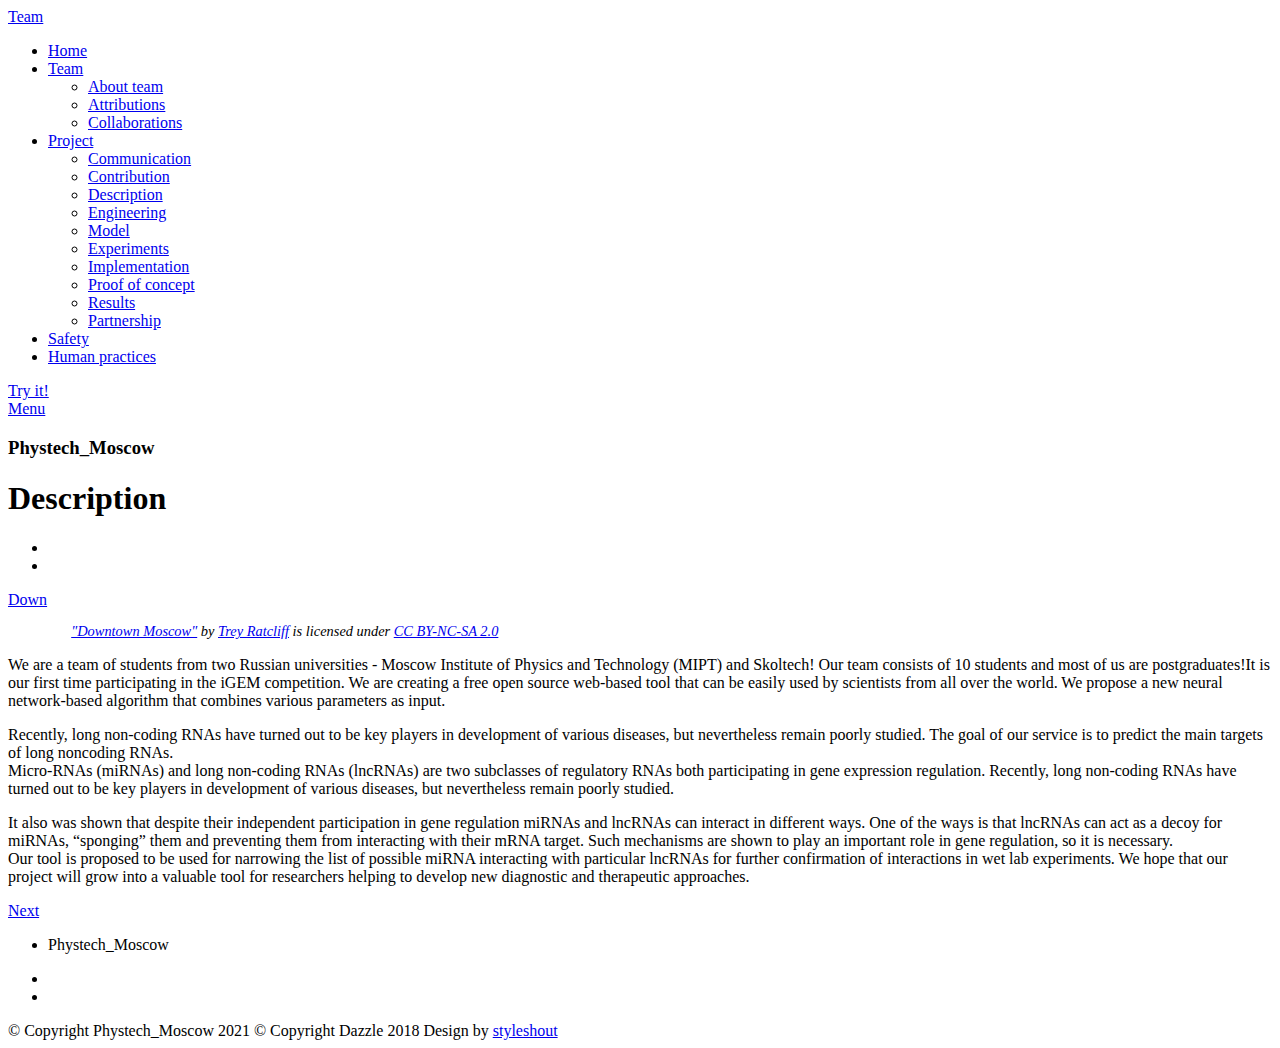
<file: dazzle/subPages/Description.html>
<html class="no-js" lang="en">


<head>

    <!-- mobile specific metas
   ================================================== -->
    <meta name="viewport" content="width=device-width, initial-scale=1">

    <!-- CSS
   ================================================== -->
    <link rel="stylesheet" href="https://2021.igem.org/wiki/index.php?title=Template:Phystech_Moscow/base.css&action=raw&ctype=text/css">
    <link rel="stylesheet" href="https://2021.igem.org/wiki/index.php?title=Template:Phystech_Moscow/vendor.css&action=raw&ctype=text/css">
    <link rel="stylesheet" href="https://2021.igem.org/wiki/index.php?title=Template:Phystech_Moscow/main.css&action=raw&ctype=text/css">
    <link rel="stylesheet" href="https://2021.igem.org/wiki/index.php?title=Template:Phystech_Moscow/mine.css&action=raw&ctype=text/css">


    <!-- script
   ================================================== -->

    <script type="text/javascript" src="https://2021.igem.org/wiki/index.php?title=Template:Phystech_Moscow/modernizr.js&action=raw&ctype=text/javascript"></script>
    <script type="text/javascript" src="https://2021.igem.org/wiki/index.php?title=Template:Phystech_Moscow/pace.min.js&action=raw&ctype=text/javascript"></script>


    <!-- favicons
	================================================== -->
    <link rel="shortcut icon" href="favicon.ico" type="image/x-icon">
    <link rel="icon" href="favicon.ico" type="image/x-icon">

</head>

<body id="top">

    <header id="header" class="row">   

		<div class="header-logo">
		<a href="https://2021.igem.org/Team:Phystech_Moscow">Team</a>
		</div>

		<nav id="header-nav-wrap">
			<ul class="header-main-nav">
				<li class="current"><a class="smoothscroll"  href="#home" title="home">Home</a></li>
				<li><a class=""  href="#" title="team">Team</a></li>
				<ul>
					<li><a href="https://2021.igem.org/Team:Phystech_Moscow/Team">About team</a></li>
					<li><a class="imp1" href="https://2021.igem.org/Team:Phystech_Moscow/Attributions">Attributions</a></li>
					<li><a class="imp2" href="https://2021.igem.org/Team:Phystech_Moscow/Collaborations">Collaborations</a></li>
				</ul>
				<li><a class=""  href="#" title="project">Project</a></li>
				<ul>
					<li><a class="imp3" href="https://2021.igem.org/Team:Phystech_Moscow/Communication">Communication</a></li>
					<li><a class="imp1" href="https://2021.igem.org/Team:Phystech_Moscow/Contribution">Contribution</a></li>
					<li><a class="imp1" href="https://2021.igem.org/Team:Phystech_Moscow/Description">Description</a></li>
					<li><a class="imp2" href="https://2021.igem.org/Team:Phystech_Moscow/Engineering">Engineering</a></li>
					<li><a class="imp3" href="https://2021.igem.org/Team:Phystech_Moscow/Model">Model</a></li>                   
					<li><a href="https://2021.igem.org/Team:Phystech_Moscow/Experiments">Experiments</a></li>
					<li><a class="imp2" href="https://2021.igem.org/Team:Phystech_Moscow/Implementation">Implementation</a></li>
					<li><a class="imp3" href="https://2021.igem.org/Team:Phystech_Moscow/Proof_Of_Concept">Proof of сoncept</a></li>
					<li><a href="https://2021.igem.org/Team:Phystech_Moscow/Results">Results</a></li>
					<li><a class="imp3" href="https://2021.igem.org/Team:Phystech_Moscow/Partnership">Partnership</a></li>
				</ul>
				<li><a class=""  href="https://2021.igem.org/Team:Phystech_Moscow/Safety" title="safety">Safety</a></li>
				<li><a class="imp23"  href="https://2021.igem.org/Team:Phystech_Moscow/Human_Practices" title="human_practices">Human practices</a></li>	
			</ul>
			<a href="https://2021.igem.org/Team:Phystech_Moscow/Results" class="button button-primary cta">
				Try it!
			</a>
		</nav>

 		<a class="header-menu-toggle" href="#"><span>Menu</span></a>    	

	</header> <!-- /header -->


   <!-- home
   ================================================== -->
   <section id="home" data-parallax="scroll" data-image-src="https://2021.igem.org/wiki/images/5/5b/T--Phystech_Moscow--Moscow.jpg" data-natural-width=3000 data-natural-height=2000>

        <div class="overlay"></div>
        <div class="home-content">        

            <div class="row contents">                     
                <div class="home-content-left">

                    <h3 data-aos="fade-up">Phystech_Moscow</h3>

                    <h1 data-aos="fade-up">
                        Description
                    </h1>
                </div>
            </div>
            <ul class="home-social-list">
				<li>
					<a href="https://www.instagram.com/igem_phystech/" target="_blank"><i class="fa fa-instagram"></i></a>
				</li>
				<li>
					<a href="https://web.facebook.com/igemphystech" target="_blank"><i class="fa fa-facebook-square"></i></a>
				</li>
			</ul>

            <div class="home-scrolldown">
				<a href="#about-us" class="scroll-icon smoothscroll">
					<span>Down</span>
					<i class="icon-arrow-right" aria-hidden="true"></i>
				</a>
			</div>

        </div> <!-- end home-content -->
    </section>

    <div>
        <p id="img_license" style="padding-left:5% ;font-size: 0.9rem;font-style: italic;"><a href="https://www.flickr.com/photos/95572727@N00/48475349166">"Downtown Moscow"</a><span> by <a href="https://www.flickr.com/photos/95572727@N00">Trey Ratcliff</a></span> is licensed under <a href="https://creativecommons.org/licenses/by-nc-sa/2.0/?ref=ccsearch&atype=html" style="margin-right: 5px;">CC BY-NC-SA 2.0</a></p>
    </div>

    
   <!-- styles
   ================================================== -->
    <section id="styles">
		
        <div class="row narrow add-bottom text-center">

            <div class="col-twelve tab-full">

                <!-- <h1 data-aos="fade-up">This is the style page.</h1> -->

                <p data-aos="fade-up" class="lead">
                    We are a team of students from two Russian universities - Moscow Institute of Physics and Technology (MIPT) and Skoltech! Our team consists of 10 students and most of us are postgraduates!It is our first time participating in the iGEM competition.
                    We are creating a free open source web-based tool that can be easily used by scientists from all over the world. We propose a new neural network-based algorithm that combines various parameters as input.
                 </p>   			

            </div>

        </div>

        <div class="row" data-aos="fade-up">

            <div class="col-six tab-full">

                <p>
                    Recently, long non-coding RNAs have turned out to be key players in development of various diseases, but nevertheless remain poorly studied. The goal of our service is to predict the main targets of long noncoding RNAs. <br/>
Micro-RNAs (miRNAs) and long non-coding RNAs (lncRNAs) are two subclasses of regulatory RNAs both participating in gene expression regulation. Recently, long non-coding RNAs have turned out to be key players in development of various diseases, but nevertheless remain poorly studied. 
                </p>


            </div>

            <div class="col-six tab-full">

                <p>It also was shown that despite their independent participation in gene regulation miRNAs and lncRNAs can interact in different ways. One of the ways is that lncRNAs can act as a decoy for miRNAs, “sponging” them and preventing them from interacting with their mRNA target. Such mechanisms are shown to play an important role in gene regulation, so it is necessary.<br/>
                    Our tool is proposed to be used for narrowing the list of possible miRNA interacting with particular lncRNAs for further confirmation of interactions in wet lab experiments.
                    We hope that our project will grow into a valuable tool for researchers helping to develop new diagnostic and therapeutic approaches.
                </p>

            </div>	         
        </div>


        <div class="row" data-aos="fade-up" style="align-content: right; padding-right: 5%;">
            <a style="margin-left: auto; margin-right: 0;" class="button button-primary" href="#">Next</a>
        </div>
    </section>


    <!-- footer
    ================================================== -->
    <footer>

        <div class="footer-bottom">
            <div class="row">
                <ul class="footer-social-list">
                    <li>
                        <p>Phystech_Moscow</p>
                    </li>
                    <li>
                        <a href="https://www.instagram.com/igem_phystech/" target="_blank"><i class="fa fa-instagram"></i></a>
                    </li>
                    <li>
                        <a href="https://web.facebook.com/igemphystech" target="_blank"><i class="fa fa-facebook-square"></i></a>
                    </li>
                </ul>
            </div>

            <div class="row">

                <div class="col-twelve">
                    <div class="copyright">
                        <span>© Copyright Phystech_Moscow 2021</span> 
                        <span>© Copyright Dazzle 2018</span> 
                        <span>Design by <a href="http://www.styleshout.com/">styleshout</a></span>		         	
                    </div>

                    <div id="go-top">
                        <a class="smoothscroll" title="Back to Top" href="#top"><i class="icon-arrow-up"></i></a>
                    </div>         
                </div>

            </div> <!-- end footer-bottom -->     	

        </div>

    </footer>

    <script type="text/javascript" src="https://2021.igem.org/wiki/index.php?title=Template:Phystech_Moscow/jquery-2.1.3.min.js&action=raw&ctype=text/javascript"></script>
    <script type="text/javascript" src="https://2021.igem.org/wiki/index.php?title=Template:Phystech_Moscow/plugins.js&action=raw&ctype=text/javascript"></script>
    <script type="text/javascript" src="https://2021.igem.org/wiki/index.php?title=Template:Phystech_Moscow/main.js&action=raw&ctype=text/javascript"></script>
    <script type="text/javascript" src="https://2021.igem.org/wiki/index.php?title=Template:Phystech_Moscow/mine.js&action=raw&ctype=text/javascript"></script>
    <script type="text/javascript">
        AOS.init();
    </script>
    <script type="text/javascript">
        $('#top_title').remove();
        $('#HQ_page').removeAttr('id');
        $('#content').removeAttr('id');
        $('#globalWrapper').removeAttr('id');
        $('#bodyContent').removeAttr('id');
        $('#mw-content-text p').css('margin-bottom', '0px');
    </script>
</body>

</html>
</file>
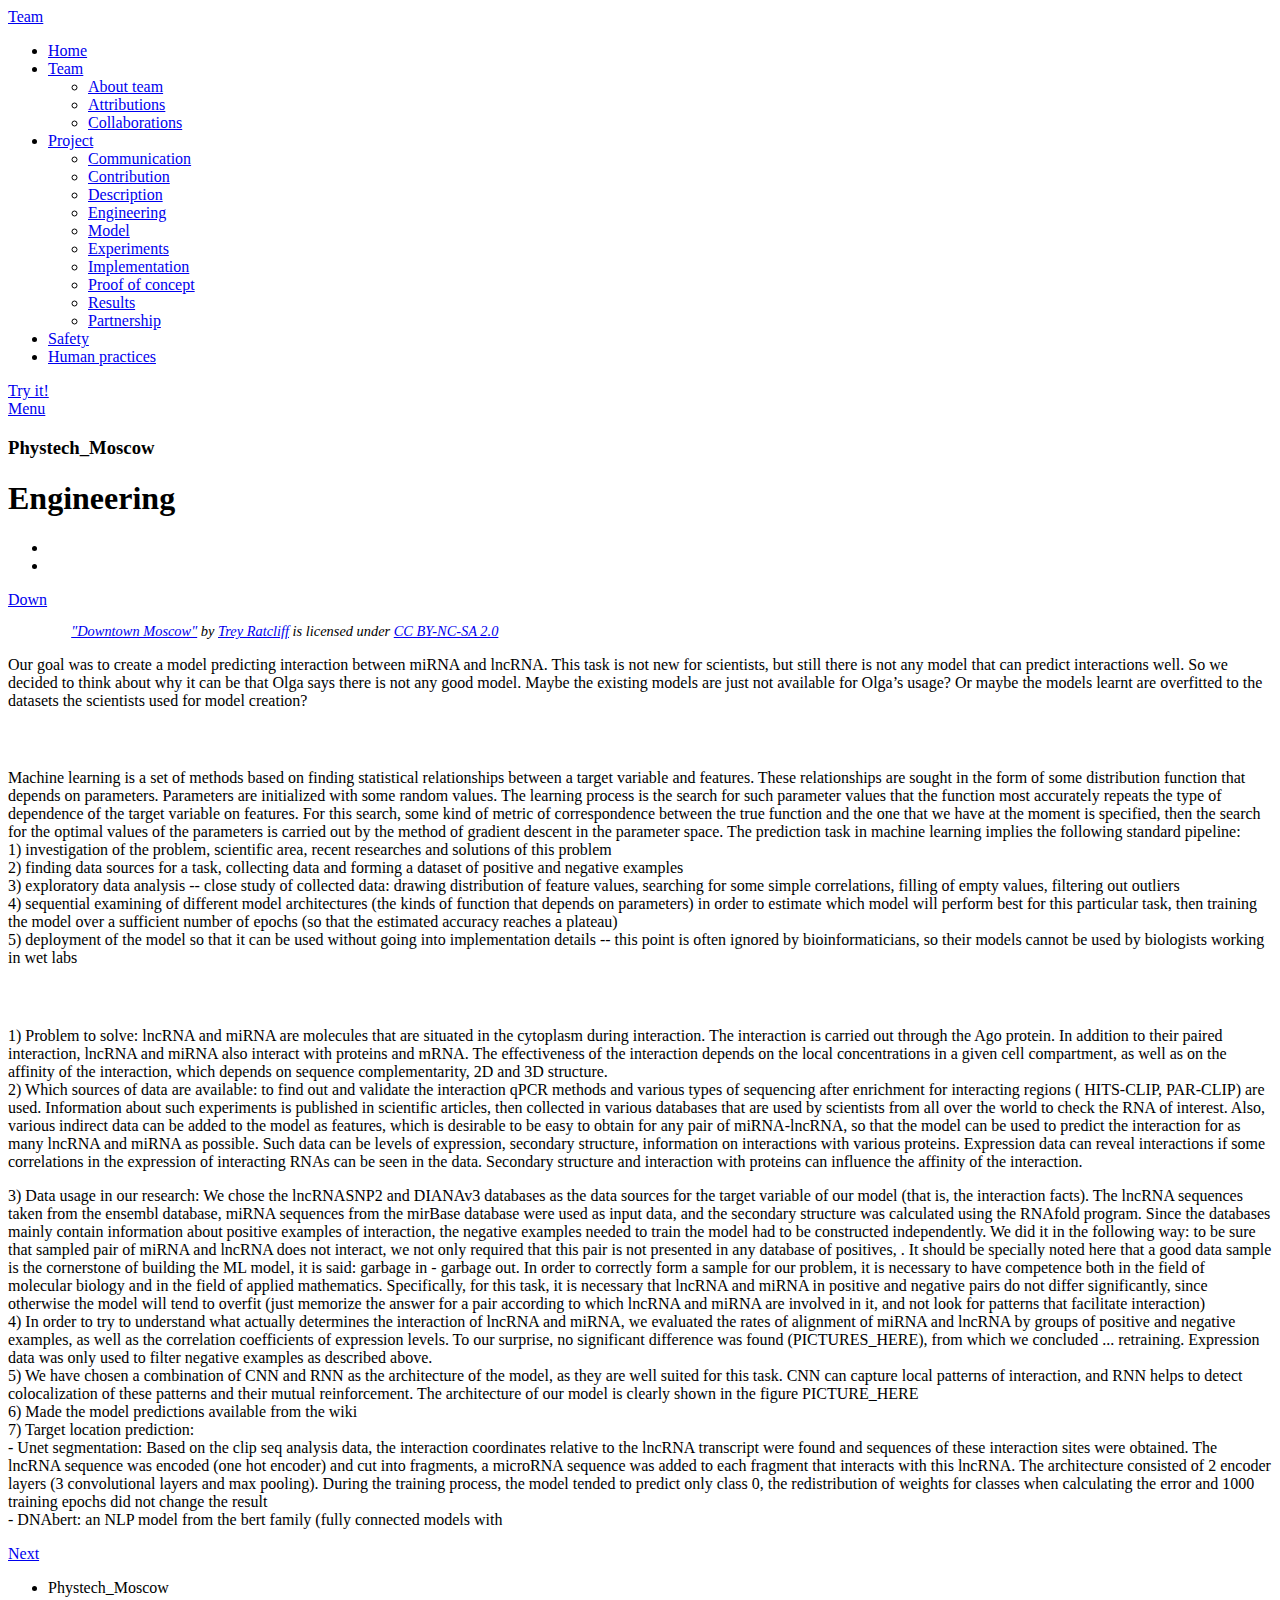
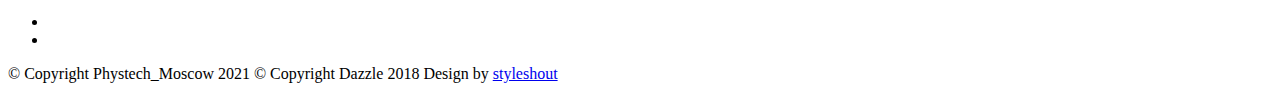
<file: dazzle/subPages/Engineering.html>
<html class="no-js" lang="en">


<head>

    <!-- mobile specific metas
   ================================================== -->
    <meta name="viewport" content="width=device-width, initial-scale=1">

    <!-- CSS
   ================================================== -->
    <link rel="stylesheet" href="https://2021.igem.org/wiki/index.php?title=Template:Phystech_Moscow/base.css&action=raw&ctype=text/css">
    <link rel="stylesheet" href="https://2021.igem.org/wiki/index.php?title=Template:Phystech_Moscow/vendor.css&action=raw&ctype=text/css">
    <link rel="stylesheet" href="https://2021.igem.org/wiki/index.php?title=Template:Phystech_Moscow/main.css&action=raw&ctype=text/css">
    <link rel="stylesheet" href="https://2021.igem.org/wiki/index.php?title=Template:Phystech_Moscow/mine.css&action=raw&ctype=text/css">


    <!-- script
   ================================================== -->

    <script type="text/javascript" src="https://2021.igem.org/wiki/index.php?title=Template:Phystech_Moscow/modernizr.js&action=raw&ctype=text/javascript"></script>
    <script type="text/javascript" src="https://2021.igem.org/wiki/index.php?title=Template:Phystech_Moscow/pace.min.js&action=raw&ctype=text/javascript"></script>


    <!-- favicons
	================================================== -->
    <link rel="shortcut icon" href="favicon.ico" type="image/x-icon">
    <link rel="icon" href="favicon.ico" type="image/x-icon">

</head>

<body id="top">

    <header id="header" class="row">   

		<div class="header-logo">
		<a href="https://2021.igem.org/Team:Phystech_Moscow">Team</a>
		</div>

		<nav id="header-nav-wrap">
			<ul class="header-main-nav">
				<li class="current"><a class="smoothscroll"  href="#home" title="home">Home</a></li>
				<li><a class=""  href="#" title="team">Team</a></li>
				<ul>
					<li><a href="https://2021.igem.org/Team:Phystech_Moscow/Team">About team</a></li>
					<li><a class="imp1" href="https://2021.igem.org/Team:Phystech_Moscow/Attributions">Attributions</a></li>
					<li><a class="imp2" href="https://2021.igem.org/Team:Phystech_Moscow/Collaborations">Collaborations</a></li>
				</ul>
				<li><a class=""  href="#" title="project">Project</a></li>
				<ul>
					<li><a class="imp3" href="https://2021.igem.org/Team:Phystech_Moscow/Communication">Communication</a></li>
					<li><a class="imp1" href="https://2021.igem.org/Team:Phystech_Moscow/Contribution">Contribution</a></li>
					<li><a class="imp1" href="https://2021.igem.org/Team:Phystech_Moscow/Description">Description</a></li>
					<li><a class="imp2" href="https://2021.igem.org/Team:Phystech_Moscow/Engineering">Engineering</a></li>
					<li><a class="imp3" href="https://2021.igem.org/Team:Phystech_Moscow/Model">Model</a></li>                   
					<li><a href="https://2021.igem.org/Team:Phystech_Moscow/Experiments">Experiments</a></li>
					<li><a class="imp2" href="https://2021.igem.org/Team:Phystech_Moscow/Implementation">Implementation</a></li>
					<li><a class="imp3" href="https://2021.igem.org/Team:Phystech_Moscow/Proof_Of_Concept">Proof of сoncept</a></li>
					<li><a href="https://2021.igem.org/Team:Phystech_Moscow/Results">Results</a></li>
					<li><a class="imp3" href="https://2021.igem.org/Team:Phystech_Moscow/Partnership">Partnership</a></li>
				</ul>
				<li><a class=""  href="https://2021.igem.org/Team:Phystech_Moscow/Safety" title="safety">Safety</a></li>
				<li><a class="imp23"  href="https://2021.igem.org/Team:Phystech_Moscow/Human_Practices" title="human_practices">Human practices</a></li>	
			</ul>
			<a href="https://2021.igem.org/Team:Phystech_Moscow/Results" class="button button-primary cta">
				Try it!
			</a>
		</nav>

 		<a class="header-menu-toggle" href="#"><span>Menu</span></a>    	

	</header> <!-- /header -->


   <!-- home
   ================================================== -->
   <section id="home" data-parallax="scroll" data-image-src="https://2021.igem.org/wiki/images/5/5b/T--Phystech_Moscow--Moscow.jpg" data-natural-width=3000 data-natural-height=2000>

        <div class="overlay"></div>
        <div class="home-content">        

            <div class="row contents">                     
                <div class="home-content-left">

                    <h3 data-aos="fade-up">Phystech_Moscow</h3>

                    <h1 data-aos="fade-up">
                        Engineering
                    </h1>
                </div>
            </div>
            <ul class="home-social-list">
				<li>
					<a href="https://www.instagram.com/igem_phystech/" target="_blank"><i class="fa fa-instagram"></i></a>
				</li>
				<li>
					<a href="https://web.facebook.com/igemphystech" target="_blank"><i class="fa fa-facebook-square"></i></a>
				</li>
			</ul>

            <div class="home-scrolldown">
				<a href="#styles" class="scroll-icon smoothscroll">
					<span>Down</span>
					<i class="icon-arrow-right" aria-hidden="true"></i>
				</a>
			</div>

        </div> <!-- end home-content -->
    </section>

    <div>
        <p id="img_license" style="padding-left:5% ;font-size: 0.9rem;font-style: italic;"><a href="https://www.flickr.com/photos/95572727@N00/48475349166">"Downtown Moscow"</a><span> by <a href="https://www.flickr.com/photos/95572727@N00">Trey Ratcliff</a></span> is licensed under <a href="https://creativecommons.org/licenses/by-nc-sa/2.0/?ref=ccsearch&atype=html" style="margin-right: 5px;">CC BY-NC-SA 2.0</a></p>
    </div>

    
   <!-- styles
   ================================================== -->
    <section id="styles">
		
        <div class="row narrow add-bottom text-center">

            <div class="col-twelve tab-full">

                <!-- <h1 data-aos="fade-up">This is the style page.</h1> -->

                <p data-aos="fade-up" class="lead">Our goal was to create a model predicting interaction between miRNA and lncRNA. This task is not new for scientists, but still there is not any model that can predict interactions well. So we decided to think about why it can be that Olga says there is not any good model. Maybe the existing models are just not available for Olga’s usage? Or maybe the models learnt are overfitted to the datasets the scientists used for model creation?

                </p>   			

            </div>

        </div>

        <div class="row" data-aos="fade-up">

            <div class="col-six tab-full">

                <h3 style="color:white">Machine learning approach overview</h3>
                <p>
                    Machine learning is a set of methods based on finding statistical relationships between a target variable and features. These relationships are sought in the form of some distribution function that depends on parameters. Parameters are initialized with some random values. The learning process is the search for such parameter values ​​that the function most accurately repeats the type of dependence of the target variable on features. For this search, some kind of metric of correspondence between the true function and the one that we have at the moment is specified, then the search for the optimal values ​​of the parameters is carried out by the method of gradient descent in the parameter space.
                    The prediction task in machine learning implies the following standard pipeline:
                    <br/>1) investigation of the problem, scientific area, recent researches and solutions of this problem
                    <br/>2) finding data sources for a task, collecting data and forming a dataset of positive and negative examples
                    <br/>3) exploratory data analysis -- close study of collected data: drawing distribution of feature values, searching for some simple correlations, filling of empty values, filtering out outliers
                    <br/>4) sequential examining of different model architectures (the kinds of function that depends on parameters) in order to estimate which model will perform best for this particular task, then training the model over a sufficient number of epochs (so that the estimated accuracy reaches a plateau)
                    <br/>5) deployment of the model so that it can be used without going into implementation details -- this point is often ignored by bioinformaticians, so their models cannot be used by biologists working in wet labs
                    
                </p>

                
                <h3 style="color:white">In relation to our task</h3>
                <p>
                    1) Problem to solve: lncRNA and miRNA are molecules that are situated in the cytoplasm during interaction. The interaction is carried out through the Ago protein. In addition to their paired interaction, lncRNA and miRNA also interact with  proteins and mRNA. The effectiveness of the interaction depends on the local concentrations in a given cell compartment, as well as on the affinity of the interaction, which depends on sequence complementarity, 2D and 3D structure.
                    <br/>2) Which sources of data are available: to find out and validate the interaction qPCR methods and various types of sequencing after enrichment for interacting regions ( HITS-CLIP, PAR-CLIP) are used. Information about such experiments is published in scientific articles, then collected in various databases that are used by scientists from all over the world to check the RNA of interest. Also, various indirect data can be added to the model as features, which is desirable to be easy to obtain for any pair of miRNA-lncRNA, so that the model can be used to predict the interaction for as many lncRNA and miRNA as possible. Such data can be levels of expression, secondary structure, information on interactions with various proteins. Expression data can reveal interactions if some correlations in the expression of interacting RNAs can be seen in the data. Secondary structure and interaction with proteins can influence the affinity of the interaction.
                </p>


            </div>

            <div class="col-six tab-full">


                <p> 3) Data usage in our research: We chose the lncRNASNP2 and DIANAv3 databases as the data sources for the target variable of our model (that is, the interaction facts). The lncRNA sequences taken from the ensembl database, miRNA sequences from the mirBase database were used as input data, and the secondary structure was calculated using the RNAfold program. Since the databases mainly contain information about positive examples of interaction, the negative examples needed to train the model had to be constructed independently. We did it in the following way: to be sure that sampled pair of miRNA and lncRNA does not interact, we not only required that this pair is not presented in any database of positives,  . It should be specially noted here that a good data sample is the cornerstone of building the ML model, it is said: garbage in - garbage out. In order to correctly form a sample for our problem, it is necessary to have competence both in the field of molecular biology and in the field of applied mathematics. Specifically, for this task, it is necessary that lncRNA and miRNA in positive and negative pairs do not differ significantly, since otherwise the model will tend to overfit (just memorize the answer for a pair according to which lncRNA and miRNA are involved in it, and not look for patterns that facilitate interaction)
                    <br/>4) In order to try to understand what actually determines the interaction of lncRNA and miRNA, we evaluated the rates of alignment of miRNA and lncRNA by groups of positive and negative examples, as well as the correlation coefficients of expression levels. To our surprise, no significant difference was found (PICTURES_HERE), from which we concluded ... retraining. Expression data was only used to filter negative examples as described above.
                    <br/>5) We have chosen a combination of CNN and RNN as the architecture of the model, as they are well suited for this task. CNN can capture local patterns of interaction, and RNN helps to detect colocalization of these patterns and their mutual reinforcement. The architecture of our model is clearly shown in the figure PICTURE_HERE
                    <br/>6) Made the model predictions available from the wiki
                    <br/>7) Target location prediction:
                    <br/>- Unet segmentation: Based on the clip seq analysis data, the interaction coordinates relative to the lncRNA transcript were found and sequences of these interaction sites were obtained. The lncRNA sequence was encoded (one hot encoder) and cut into fragments, a microRNA sequence was added to each fragment that interacts with this lncRNA. The architecture consisted of 2 encoder layers (3 convolutional layers and max pooling). During the training process, the model tended to predict only class 0, the redistribution of weights for classes when calculating the error and 1000 training epochs did not change the result
                    <br/>- DNAbert: an NLP model from the bert family (fully connected models with 
                    </p>                    
            </div>	         

        </div> <!-- end row -->
 
        <div class="row" data-aos="fade-up" style="align-content: right; padding-right: 5%;">
            <a style="margin-left: auto; margin-right: 0;" class="button button-primary" href="#">Next</a>
        </div>
    </section>


    <!-- footer
    ================================================== -->
    <footer>

        <div class="footer-bottom">
            <div class="row">
                <ul class="footer-social-list">
                    <li>
                        <p>Phystech_Moscow</p>
                    </li>
                    <li>
                        <a href="https://www.instagram.com/igem_phystech/" target="_blank"><i class="fa fa-instagram"></i></a>
                    </li>
                    <li>
                        <a href="https://web.facebook.com/igemphystech" target="_blank"><i class="fa fa-facebook-square"></i></a>
                    </li>
                </ul>
            </div>

            <div class="row">

                <div class="col-twelve">
                    <div class="copyright">
                        <span>© Copyright Phystech_Moscow 2021</span> 
                        <span>© Copyright Dazzle 2018</span> 
                        <span>Design by <a href="http://www.styleshout.com/">styleshout</a></span>		         	
                    </div>

                    <div id="go-top">
                        <a class="smoothscroll" title="Back to Top" href="#top"><i class="icon-arrow-up"></i></a>
                    </div>         
                </div>

            </div> <!-- end footer-bottom -->     	

        </div>

    </footer>

    <script type="text/javascript" src="https://2021.igem.org/wiki/index.php?title=Template:Phystech_Moscow/jquery-2.1.3.min.js&action=raw&ctype=text/javascript"></script>
    <script type="text/javascript" src="https://2021.igem.org/wiki/index.php?title=Template:Phystech_Moscow/plugins.js&action=raw&ctype=text/javascript"></script>
    <script type="text/javascript" src="https://2021.igem.org/wiki/index.php?title=Template:Phystech_Moscow/main.js&action=raw&ctype=text/javascript"></script>
    <script type="text/javascript" src="https://2021.igem.org/wiki/index.php?title=Template:Phystech_Moscow/mine.js&action=raw&ctype=text/javascript"></script>
    <script type="text/javascript">
        AOS.init();
    </script>
    <script type="text/javascript">
        $('#top_title').remove();
        $('#HQ_page').removeAttr('id');
        $('#content').removeAttr('id');
        $('#globalWrapper').removeAttr('id');
        $('#bodyContent').removeAttr('id');
        $('#mw-content-text p').css('margin-bottom', '0px');
    </script>
</body>

</html>
</file>
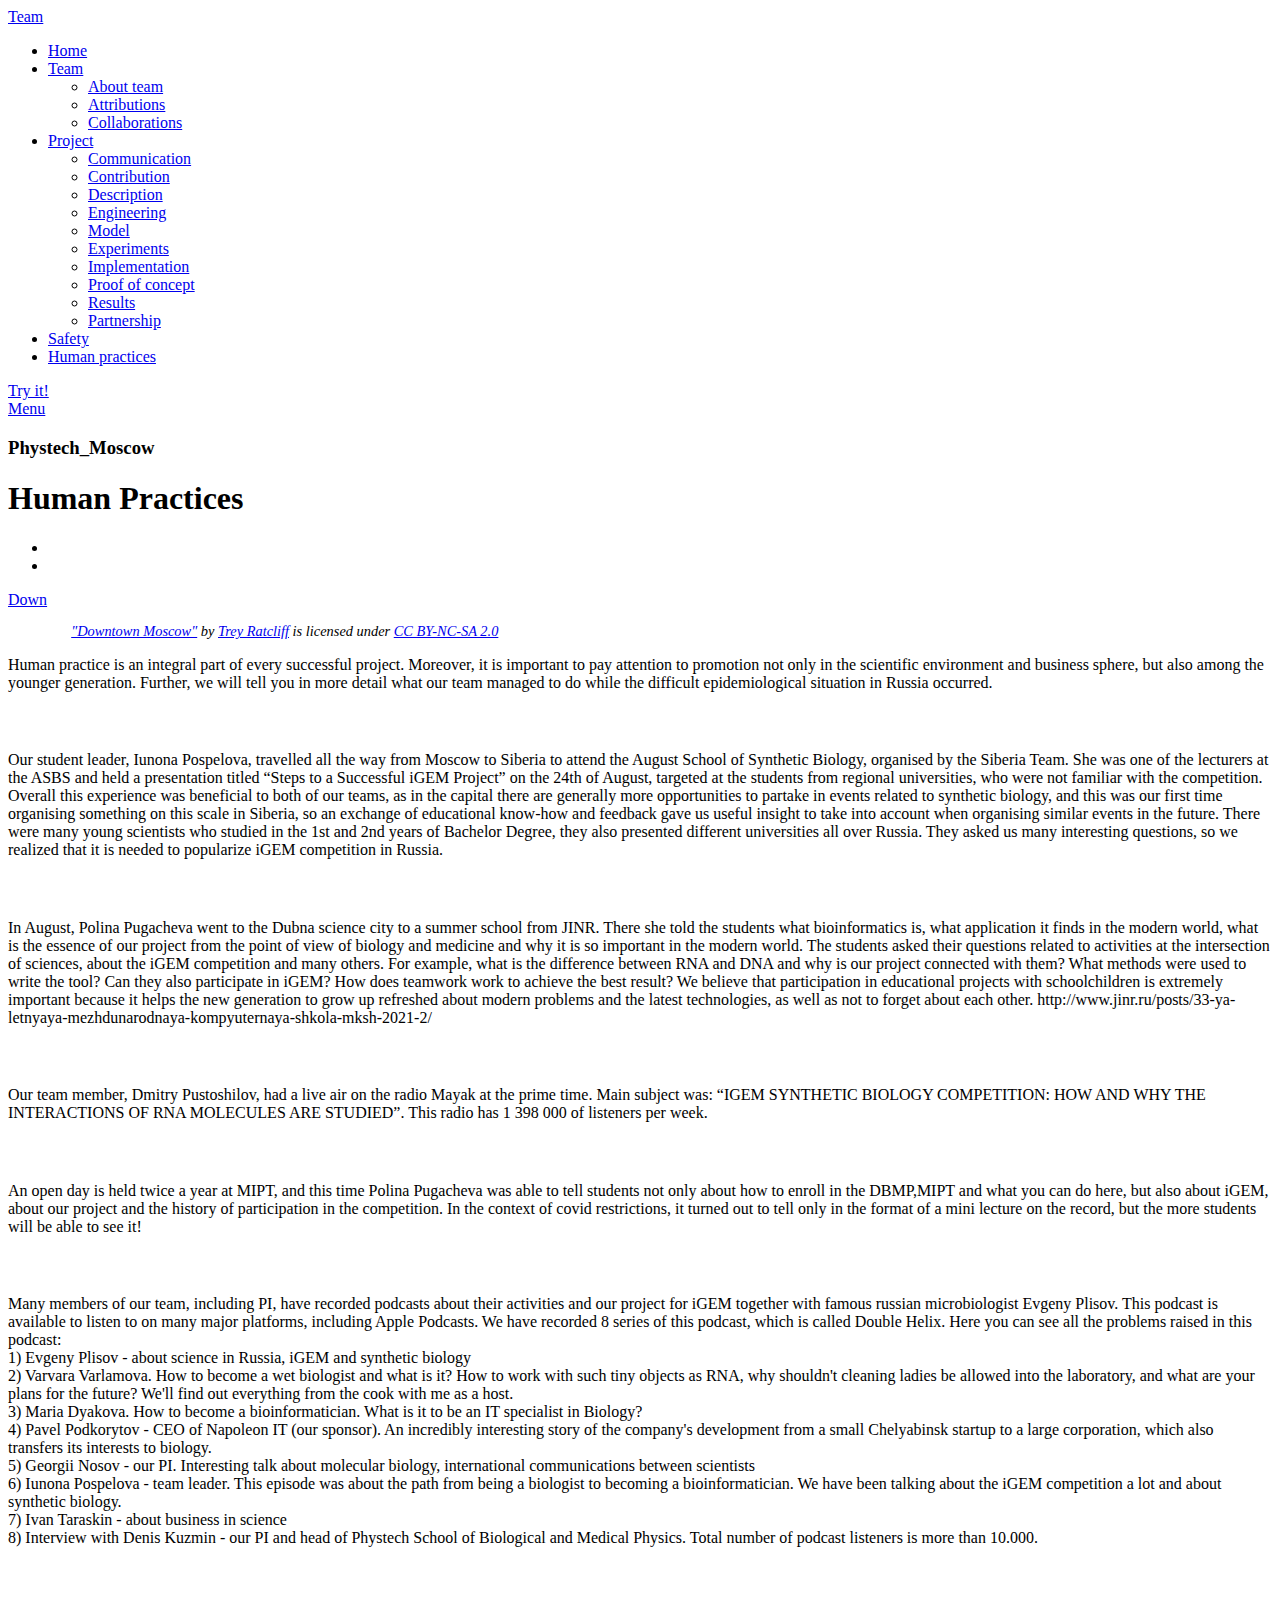
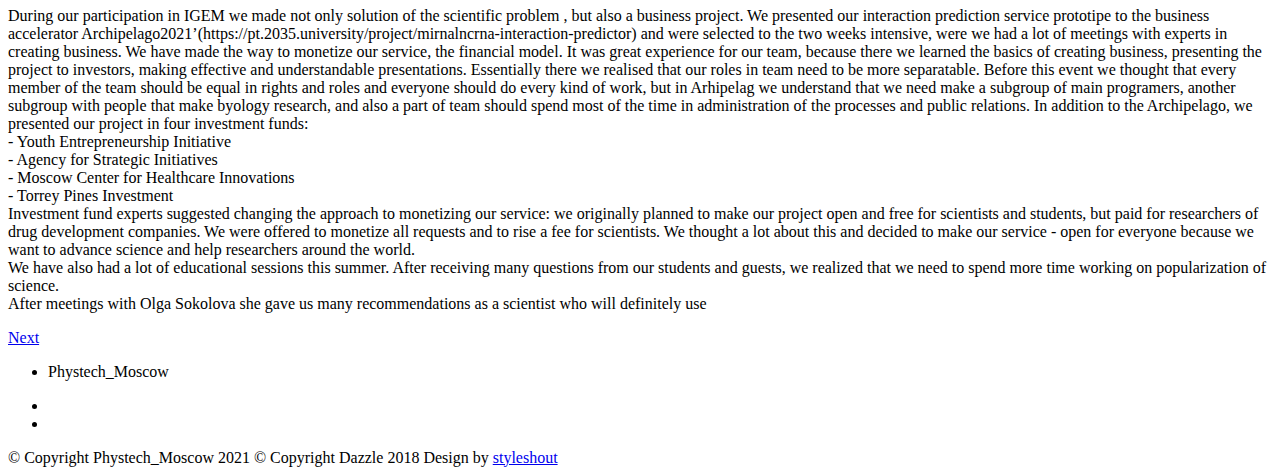
<file: dazzle/subPages/Human_Practices.html>
<html class="no-js" lang="en">


<head>

    <!-- mobile specific metas
   ================================================== -->
    <meta name="viewport" content="width=device-width, initial-scale=1">

    <!-- CSS
   ================================================== -->
    <link rel="stylesheet" href="https://2021.igem.org/wiki/index.php?title=Template:Phystech_Moscow/base.css&action=raw&ctype=text/css">
    <link rel="stylesheet" href="https://2021.igem.org/wiki/index.php?title=Template:Phystech_Moscow/vendor.css&action=raw&ctype=text/css">
    <link rel="stylesheet" href="https://2021.igem.org/wiki/index.php?title=Template:Phystech_Moscow/main.css&action=raw&ctype=text/css">
    <link rel="stylesheet" href="https://2021.igem.org/wiki/index.php?title=Template:Phystech_Moscow/mine.css&action=raw&ctype=text/css">


    <!-- script
   ================================================== -->

    <script type="text/javascript" src="https://2021.igem.org/wiki/index.php?title=Template:Phystech_Moscow/modernizr.js&action=raw&ctype=text/javascript"></script>
    <script type="text/javascript" src="https://2021.igem.org/wiki/index.php?title=Template:Phystech_Moscow/pace.min.js&action=raw&ctype=text/javascript"></script>


    <!-- favicons
	================================================== -->
    <link rel="shortcut icon" href="favicon.ico" type="image/x-icon">
    <link rel="icon" href="favicon.ico" type="image/x-icon">

</head>

<body id="top">

    <header id="header" class="row">   

		<div class="header-logo">
		<a href="https://2021.igem.org/Team:Phystech_Moscow">Team</a>
		</div>

		<nav id="header-nav-wrap">
			<ul class="header-main-nav">
				<li class="current"><a class="smoothscroll"  href="#home" title="home">Home</a></li>
				<li><a class=""  href="#" title="team">Team</a></li>
				<ul>
					<li><a href="https://2021.igem.org/Team:Phystech_Moscow/Team">About team</a></li>
					<li><a class="imp1" href="https://2021.igem.org/Team:Phystech_Moscow/Attributions">Attributions</a></li>
					<li><a class="imp2" href="https://2021.igem.org/Team:Phystech_Moscow/Collaborations">Collaborations</a></li>
				</ul>
				<li><a class=""  href="#" title="project">Project</a></li>
				<ul>
					<li><a class="imp3" href="https://2021.igem.org/Team:Phystech_Moscow/Communication">Communication</a></li>
					<li><a class="imp1" href="https://2021.igem.org/Team:Phystech_Moscow/Contribution">Contribution</a></li>
					<li><a class="imp1" href="https://2021.igem.org/Team:Phystech_Moscow/Description">Description</a></li>
					<li><a class="imp2" href="https://2021.igem.org/Team:Phystech_Moscow/Engineering">Engineering</a></li>
					<li><a class="imp3" href="https://2021.igem.org/Team:Phystech_Moscow/Model">Model</a></li>                   
					<li><a href="https://2021.igem.org/Team:Phystech_Moscow/Experiments">Experiments</a></li>
					<li><a class="imp2" href="https://2021.igem.org/Team:Phystech_Moscow/Implementation">Implementation</a></li>
					<li><a class="imp3" href="https://2021.igem.org/Team:Phystech_Moscow/Proof_Of_Concept">Proof of сoncept</a></li>
					<li><a href="https://2021.igem.org/Team:Phystech_Moscow/Results">Results</a></li>
					<li><a class="imp3" href="https://2021.igem.org/Team:Phystech_Moscow/Partnership">Partnership</a></li>
				</ul>
				<li><a class=""  href="https://2021.igem.org/Team:Phystech_Moscow/Safety" title="safety">Safety</a></li>
				<li><a class="imp23"  href="https://2021.igem.org/Team:Phystech_Moscow/Human_Practices" title="human_practices">Human practices</a></li>	
			</ul>
			<a href="https://2021.igem.org/Team:Phystech_Moscow/Results" class="button button-primary cta">
				Try it!
			</a>
		</nav>

 		<a class="header-menu-toggle" href="#"><span>Menu</span></a>    	

	</header> <!-- /header -->


   <!-- home
   ================================================== -->
   <section id="home" data-parallax="scroll" data-image-src="https://2021.igem.org/wiki/images/5/5b/T--Phystech_Moscow--Moscow.jpg" data-natural-width=3000 data-natural-height=2000>

        <div class="overlay"></div>
        <div class="home-content">        

            <div class="row contents">                     
                <div class="home-content-left">

                    <h3 data-aos="fade-up">Phystech_Moscow</h3>

                    <h1 data-aos="fade-up">
                        Human Practices 
                    </h1>
                </div>
            </div>
            <ul class="home-social-list">
				<li>
					<a href="https://www.instagram.com/igem_phystech/" target="_blank"><i class="fa fa-instagram"></i></a>
				</li>
				<li>
					<a href="https://web.facebook.com/igemphystech" target="_blank"><i class="fa fa-facebook-square"></i></a>
				</li>
			</ul>

            <div class="home-scrolldown">
				<a href="#styles" class="scroll-icon smoothscroll">
					<span>Down</span>
					<i class="icon-arrow-right" aria-hidden="true"></i>
				</a>
			</div>

        </div> <!-- end home-content -->
    </section>

    <div>
        <p id="img_license" style="padding-left:5% ;font-size: 0.9rem;font-style: italic;"><a href="https://www.flickr.com/photos/95572727@N00/48475349166">"Downtown Moscow"</a><span> by <a href="https://www.flickr.com/photos/95572727@N00">Trey Ratcliff</a></span> is licensed under <a href="https://creativecommons.org/licenses/by-nc-sa/2.0/?ref=ccsearch&atype=html" style="margin-right: 5px;">CC BY-NC-SA 2.0</a></p>
    </div>

    
   <!-- styles
   ================================================== -->
    <section id="styles">
		
        <div class="row narrow add-bottom text-center">

            <div class="col-twelve tab-full">

                <!-- <h1 data-aos="fade-up">This is the style page.</h1> -->

                <p data-aos="fade-up" class="lead">Human practice is an integral part of every successful project. Moreover, it is important to pay attention to promotion not only in the scientific environment and business sphere, but also among the younger generation. Further, we will tell you in more detail what our team managed to do while the difficult epidemiological situation in Russia occurred.

                </p>
            </div>

        </div>

        <div class="row" data-aos="fade-up">

            <div class="col-six tab-full">

                <h3 style="color:white">August School of Synthetic Biology</h3>
                <p>
                    Our student leader, Iunona Pospelova, travelled all the way from
Moscow to Siberia to attend the August School of Synthetic Biology, organised by the Siberia Team.
She was one of the lecturers at the ASBS and held a presentation titled “Steps to a
Successful iGEM Project” on the 24th of August, targeted at the students from regional
universities, who were not familiar with the competition. Overall this experience was
beneficial to both of our teams, as in the capital there are generally more opportunities to
partake in events related to synthetic biology, and this was our first time organising
something on this scale in Siberia, so an exchange of educational know-how and feedback
gave us useful insight to take into account when organising similar events in the future. 
There were many young scientists who studied in the 1st and 2nd years of Bachelor Degree, they also presented different universities all over Russia. They asked us many interesting questions, so we realized that it is needed to popularize iGEM competition in Russia. 

                </p>

                
                <h3 style="color:white">Lecture at summer scientific school</h3>
                <p>
                    In August, Polina Pugacheva went to the Dubna science city to a summer school from JINR. There she told the students what bioinformatics is, what application it finds in the modern world, what is the essence of our project from the point of view of biology and medicine and why it is so important in the modern world. The students asked their questions related to activities at the intersection of sciences, about the iGEM competition and many others. For example, what is the difference between RNA and DNA and why is our project connected with them? What methods were used to write the tool? Can they also participate in iGEM? How does teamwork work to achieve the best result? We believe that participation in educational projects with schoolchildren is extremely important because it helps the new generation to grow up refreshed about modern problems and the latest technologies, as well as not to forget about each other.
http://www.jinr.ru/posts/33-ya-letnyaya-mezhdunarodnaya-kompyuternaya-shkola-mksh-2021-2/

                </p>


                
                <h3 style="color:white">RADIO MAYAK</h3>
                <p>
                    Our team member, Dmitry Pustoshilov, had a live air on the radio Mayak at the prime time. Main subject was: “IGEM SYNTHETIC BIOLOGY COMPETITION: HOW AND WHY THE INTERACTIONS OF RNA MOLECULES ARE STUDIED”. This radio has 1 398 000 of listeners per week. 

                </p>

                <h3 style="color:white">Open day at MIPT </h3>
                <p>
                    An open day is held twice a year at MIPT, and this time Polina Pugacheva was able to tell students not only about how to enroll in the DBMP,MIPT and what you can do here, but also about iGEM, about our project and the history of participation in the competition. In the context of covid restrictions, it turned out to tell only in the format of a mini lecture on the record, but the more students will be able to see it!
                </p>



            </div>

            <div class="col-six tab-full">

                <h3 style="color:white">Podcasts and radio live air</h3>

                <p>Many members of our team, including PI, have recorded podcasts about their activities and our project for iGEM together with famous russian microbiologist Evgeny Plisov. This podcast is available to listen to on many major platforms, including Apple Podcasts. We have recorded 8 series of this podcast, which is called Double Helix. 
                    Here you can see all the problems raised in this podcast:
                    <br/>1) Evgeny Plisov - about science in Russia, iGEM and synthetic biology
                    <br/>2) Varvara Varlamova. How to become a wet biologist and what is it? How to work with such tiny objects as RNA, why shouldn't cleaning ladies be allowed into the laboratory, and what are your plans for the future? We'll find out everything from the cook with me as a host.
                    <br/>3) Maria Dyakova. How to become a bioinformatician. What is it to be an IT specialist in Biology?
                    <br/>4) Pavel Podkorytov - CEO of Napoleon IT (our sponsor). An incredibly interesting story of the company's development from a small Chelyabinsk startup to a large corporation, which also transfers its interests to biology.
                    <br/>5) Georgii Nosov - our PI. Interesting talk about molecular biology, international communications between scientists
                    <br/>6) Iunona Pospelova - team leader. This episode was about the path from being a biologist to becoming a bioinformatician. We have been talking about the iGEM competition a lot and about synthetic biology. 
                    <br/>7) Ivan Taraskin - about business in science
                    <br/>8) Interview with Denis Kuzmin - our PI and head of Phystech School of Biological and Medical Physics. 
                    
                    Total number of podcast listeners is more than 10.000.
                    
                </p>


                <h3 style="color:white">Integrated HUMAN PRACTICES</h3>
                <p> 
                    During our participation in IGEM we made not only solution of the  scientific problem , but also a business project. We presented our interaction prediction service prototipe to the business accelerator Archipelago2021’(https://pt.2035.university/project/mirnalncrna-interaction-predictor) and were selected to the two weeks intensive, were we had a lot of meetings with experts in creating business. We have made the way to monetize our service, the financial model. It was great experience for our team, because there we learned the basics of creating business, presenting the project to investors, making effective and understandable presentations. Essentially there we realised that our roles in team need to be more separatable. Before this event we thought that every member of the team should be equal in rights and roles and everyone should do every kind of work, but in Arhipelag we understand that we need make a subgroup of main programers, another subgroup with people that make byology research, and also a part of team should spend most of the time in administration of the processes and public relations. In addition to the Archipelago, we presented our project in four investment funds:
                    <br/> - Youth Entrepreneurship Initiative
                    <br/> - Agency for Strategic Initiatives
                    <br/> - Moscow Center for Healthcare Innovations
                    <br/> - Torrey Pines Investment
                    <br/> Investment fund experts suggested changing the approach to monetizing our service: we originally planned to make our project open and free for scientists and students, but paid for researchers of drug development companies. We were offered to monetize all requests and to rise a fee for scientists. We thought a lot about this and decided to make our service - open for everyone because we want to advance science and help researchers around the world.
                    <br/> We have also had a lot of educational sessions this summer. After receiving many questions from our students and guests, we realized that we need to spend more time working on popularization of science. 
                    <br/> After meetings with Olga Sokolova she gave us many recommendations as a scientist who will definitely use 
                </p>
            </div>	         

        </div> <!-- end row -->

        <div class="row" data-aos="fade-up" style="align-content: right; padding-right: 5%;">
            <a style="margin-left: auto; margin-right: 0;" class="button button-primary" href="#">Next</a>
        </div>
    </section>


    <!-- footer
    ================================================== -->
    <footer>

        <div class="footer-bottom">
            <div class="row">
                <ul class="footer-social-list">
                    <li>
                        <p>Phystech_Moscow</p>
                    </li>
                    <li>
                        <a href="https://www.instagram.com/igem_phystech/" target="_blank"><i class="fa fa-instagram"></i></a>
                    </li>
                    <li>
                        <a href="https://web.facebook.com/igemphystech" target="_blank"><i class="fa fa-facebook-square"></i></a>
                    </li>
                </ul>
            </div>

            <div class="row">

                <div class="col-twelve">
                    <div class="copyright">
                        <span>© Copyright Phystech_Moscow 2021</span> 
                        <span>© Copyright Dazzle 2018</span> 
                        <span>Design by <a href="http://www.styleshout.com/">styleshout</a></span>		         	
                    </div>

                    <div id="go-top">
                        <a class="smoothscroll" title="Back to Top" href="#top"><i class="icon-arrow-up"></i></a>
                    </div>         
                </div>

            </div> <!-- end footer-bottom -->     	

        </div>

    </footer>

    <script type="text/javascript" src="https://2021.igem.org/wiki/index.php?title=Template:Phystech_Moscow/jquery-2.1.3.min.js&action=raw&ctype=text/javascript"></script>
    <script type="text/javascript" src="https://2021.igem.org/wiki/index.php?title=Template:Phystech_Moscow/plugins.js&action=raw&ctype=text/javascript"></script>
    <script type="text/javascript" src="https://2021.igem.org/wiki/index.php?title=Template:Phystech_Moscow/main.js&action=raw&ctype=text/javascript"></script>
    <script type="text/javascript" src="https://2021.igem.org/wiki/index.php?title=Template:Phystech_Moscow/mine.js&action=raw&ctype=text/javascript"></script>
    <script type="text/javascript">
        AOS.init();
    </script>
    <script type="text/javascript">
        $('#top_title').remove();
        $('#HQ_page').removeAttr('id');
        $('#content').removeAttr('id');
        $('#globalWrapper').removeAttr('id');
        $('#bodyContent').removeAttr('id');
        $('#mw-content-text p').css('margin-bottom', '0px');
    </script>
</body>

</html>
</file>
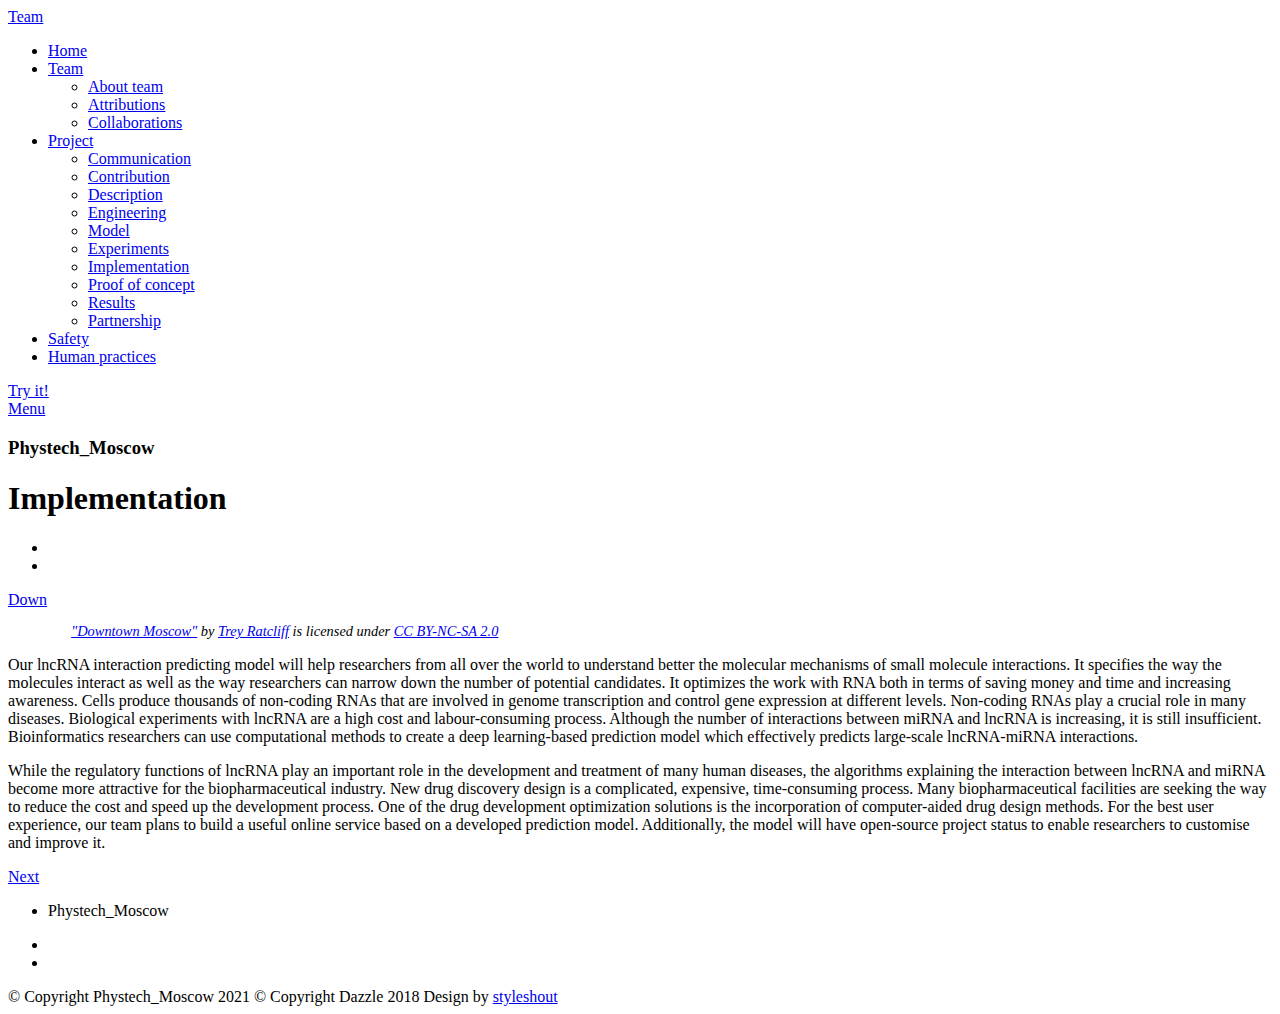
<file: dazzle/subPages/Implementation.html>
<html class="no-js" lang="en">


<head>

    <!-- mobile specific metas
   ================================================== -->
    <meta name="viewport" content="width=device-width, initial-scale=1">

    <!-- CSS
   ================================================== -->
    <link rel="stylesheet" href="https://2021.igem.org/wiki/index.php?title=Template:Phystech_Moscow/base.css&action=raw&ctype=text/css">
    <link rel="stylesheet" href="https://2021.igem.org/wiki/index.php?title=Template:Phystech_Moscow/vendor.css&action=raw&ctype=text/css">
    <link rel="stylesheet" href="https://2021.igem.org/wiki/index.php?title=Template:Phystech_Moscow/main.css&action=raw&ctype=text/css">
    <link rel="stylesheet" href="https://2021.igem.org/wiki/index.php?title=Template:Phystech_Moscow/mine.css&action=raw&ctype=text/css">


    <!-- script
   ================================================== -->

    <script type="text/javascript" src="https://2021.igem.org/wiki/index.php?title=Template:Phystech_Moscow/modernizr.js&action=raw&ctype=text/javascript"></script>
    <script type="text/javascript" src="https://2021.igem.org/wiki/index.php?title=Template:Phystech_Moscow/pace.min.js&action=raw&ctype=text/javascript"></script>


    <!-- favicons
	================================================== -->
    <link rel="shortcut icon" href="favicon.ico" type="image/x-icon">
    <link rel="icon" href="favicon.ico" type="image/x-icon">

</head>

<body id="top">

    <header id="header" class="row">   

		<div class="header-logo">
		<a href="https://2021.igem.org/Team:Phystech_Moscow">Team</a>
		</div>

		<nav id="header-nav-wrap">
			<ul class="header-main-nav">
				<li class="current"><a class="smoothscroll"  href="#home" title="home">Home</a></li>
				<li><a class=""  href="#" title="team">Team</a></li>
				<ul>
					<li><a href="https://2021.igem.org/Team:Phystech_Moscow/Team">About team</a></li>
					<li><a class="imp1" href="https://2021.igem.org/Team:Phystech_Moscow/Attributions">Attributions</a></li>
					<li><a class="imp2" href="https://2021.igem.org/Team:Phystech_Moscow/Collaborations">Collaborations</a></li>
				</ul>
				<li><a class=""  href="#" title="project">Project</a></li>
				<ul>
					<li><a class="imp3" href="https://2021.igem.org/Team:Phystech_Moscow/Communication">Communication</a></li>
					<li><a class="imp1" href="https://2021.igem.org/Team:Phystech_Moscow/Contribution">Contribution</a></li>
					<li><a class="imp1" href="https://2021.igem.org/Team:Phystech_Moscow/Description">Description</a></li>
					<li><a class="imp2" href="https://2021.igem.org/Team:Phystech_Moscow/Engineering">Engineering</a></li>
					<li><a class="imp3" href="https://2021.igem.org/Team:Phystech_Moscow/Model">Model</a></li>                   
					<li><a href="https://2021.igem.org/Team:Phystech_Moscow/Experiments">Experiments</a></li>
					<li><a class="imp2" href="https://2021.igem.org/Team:Phystech_Moscow/Implementation">Implementation</a></li>
					<li><a class="imp3" href="https://2021.igem.org/Team:Phystech_Moscow/Proof_Of_Concept">Proof of сoncept</a></li>
					<li><a href="https://2021.igem.org/Team:Phystech_Moscow/Results">Results</a></li>
					<li><a class="imp3" href="https://2021.igem.org/Team:Phystech_Moscow/Partnership">Partnership</a></li>
				</ul>
				<li><a class=""  href="https://2021.igem.org/Team:Phystech_Moscow/Safety" title="safety">Safety</a></li>
				<li><a class="imp23"  href="https://2021.igem.org/Team:Phystech_Moscow/Human_Practices" title="human_practices">Human practices</a></li>	
			</ul>
			<a href="https://2021.igem.org/Team:Phystech_Moscow/Results" class="button button-primary cta">
				Try it!
			</a>
		</nav>

 		<a class="header-menu-toggle" href="#"><span>Menu</span></a>    	

	</header> <!-- /header -->


   <!-- home
   ================================================== -->
   <section id="home" data-parallax="scroll" data-image-src="https://2021.igem.org/wiki/images/5/5b/T--Phystech_Moscow--Moscow.jpg" data-natural-width=3000 data-natural-height=2000>

        <div class="overlay"></div>
        <div class="home-content">        

            <div class="row contents">                     
                <div class="home-content-left">

                    <h3 data-aos="fade-up">Phystech_Moscow</h3>

                    <h1 data-aos="fade-up">
                        Implementation
                    </h1>
                </div>
            </div>
            <ul class="home-social-list">
				<li>
					<a href="https://www.instagram.com/igem_phystech/" target="_blank"><i class="fa fa-instagram"></i></a>
				</li>
				<li>
					<a href="https://web.facebook.com/igemphystech" target="_blank"><i class="fa fa-facebook-square"></i></a>
				</li>
			</ul>

            <div class="home-scrolldown">
				<a href="#about-us" class="scroll-icon smoothscroll">
					<span>Down</span>
					<i class="icon-arrow-right" aria-hidden="true"></i>
				</a>
			</div>

        </div> <!-- end home-content -->
    </section>

    <div>
        <p id="img_license" style="padding-left:5% ;font-size: 0.9rem;font-style: italic;"><a href="https://www.flickr.com/photos/95572727@N00/48475349166">"Downtown Moscow"</a><span> by <a href="https://www.flickr.com/photos/95572727@N00">Trey Ratcliff</a></span> is licensed under <a href="https://creativecommons.org/licenses/by-nc-sa/2.0/?ref=ccsearch&atype=html" style="margin-right: 5px;">CC BY-NC-SA 2.0</a></p>
    </div>

    
   <!-- styles
   ================================================== -->
    <section id="styles">
		

        <div class="row" data-aos="fade-up">

            <div class="col-six tab-full">

                <p>
                    Our lncRNA interaction predicting model will help researchers from all over the world to understand better the molecular mechanisms of small molecule interactions. It specifies the way the molecules interact as well as the way researchers can narrow down the number of potential candidates. It optimizes the work with RNA both in terms of saving money and time and increasing awareness.
                    Cells produce thousands of non-coding RNAs that are involved in genome transcription and control gene expression at different levels. Non-coding RNAs play a crucial role in many diseases. Biological experiments with lncRNA are a high cost and labour-consuming process. Although the number of interactions between miRNA and lncRNA is increasing, it is still insufficient. Bioinformatics researchers can use computational methods to create a deep learning-based prediction model which effectively predicts large-scale lncRNA-miRNA interactions.
                   
                </p>


            </div>

            <div class="col-six tab-full">

                <p> While the regulatory functions of lncRNA play an important role in the development and treatment of many human diseases, the algorithms explaining the interaction between lncRNA and miRNA become more attractive for the biopharmaceutical industry. New drug discovery design is a complicated, expensive, time-consuming process. Many biopharmaceutical facilities are seeking the way to reduce the cost and speed up the development process. One of the drug development optimization solutions is the incorporation of computer-aided drug design methods.
                For the best user experience, our team plans to build a useful online service based on a developed prediction model. Additionally, the model will have open-source project status to enable researchers to customise and improve it.</p>
            </div>	         

        </div> <!-- end row -->
       

        <div class="row" data-aos="fade-up" style="align-content: right; padding-right: 5%;">
            <a style="margin-left: auto; margin-right: 0;" class="button button-primary" href="#">Next</a>
        </div>
    </section>


    <!-- footer
    ================================================== -->
    <footer>

        <div class="footer-bottom">
            <div class="row">
                <ul class="footer-social-list">
                    <li>
                        <p>Phystech_Moscow</p>
                    </li>
                    <li>
                        <a href="https://www.instagram.com/igem_phystech/" target="_blank"><i class="fa fa-instagram"></i></a>
                    </li>
                    <li>
                        <a href="https://web.facebook.com/igemphystech" target="_blank"><i class="fa fa-facebook-square"></i></a>
                    </li>
                </ul>
            </div>

            <div class="row">

                <div class="col-twelve">
                    <div class="copyright">
                        <span>© Copyright Phystech_Moscow 2021</span> 
                        <span>© Copyright Dazzle 2018</span> 
                        <span>Design by <a href="http://www.styleshout.com/">styleshout</a></span>		         	
                    </div>

                    <div id="go-top">
                        <a class="smoothscroll" title="Back to Top" href="#top"><i class="icon-arrow-up"></i></a>
                    </div>         
                </div>

            </div> <!-- end footer-bottom -->     	

        </div>

    </footer>

    <script type="text/javascript" src="https://2021.igem.org/wiki/index.php?title=Template:Phystech_Moscow/jquery-2.1.3.min.js&action=raw&ctype=text/javascript"></script>
    <script type="text/javascript" src="https://2021.igem.org/wiki/index.php?title=Template:Phystech_Moscow/plugins.js&action=raw&ctype=text/javascript"></script>
    <script type="text/javascript" src="https://2021.igem.org/wiki/index.php?title=Template:Phystech_Moscow/main.js&action=raw&ctype=text/javascript"></script>
    <script type="text/javascript" src="https://2021.igem.org/wiki/index.php?title=Template:Phystech_Moscow/mine.js&action=raw&ctype=text/javascript"></script>
    <script type="text/javascript">
        AOS.init();
    </script>
    <script type="text/javascript">
        $('#top_title').remove();
        $('#HQ_page').removeAttr('id');
        $('#content').removeAttr('id');
        $('#globalWrapper').removeAttr('id');
        $('#bodyContent').removeAttr('id');
        $('#mw-content-text p').css('margin-bottom', '0px');
    </script>
</body>

</html>
</file>
<file: dazzle/css/base.css>
/* =================================================================== 
 *
 *  Dazzle v1.0 Base Stylesheet
 *  04-27-2017
 *  ------------------------------------------------------------------
 *
 *  TOC:
 *  01. reset 
 *  02. basic/base setup styles
 *  03. grid
 *  04. block grids
 *  05. MISC
 *
 * =================================================================== */


/* ===================================================================
 *  01. reset  
 *  normalize.css v5.0.0 | MIT License | 
 *  github.com/necolas/normalize.css
 *
 * ------------------------------------------------------------------- */

html {
  font-family: sans-serif;
  line-height: 1.15;
  -ms-text-size-adjust: 100%;
  -webkit-text-size-adjust: 100%;
}

body {
  margin: 0;
}

article,
aside,
footer,
header,
nav,
section {
  display: block;
}

h1 {
  font-size: 2em;
  margin: 0.67em 0;
}

figcaption,
figure,
main {
  display: block;
}

figure {
  margin: 1em 40px;
}

hr {
  box-sizing: content-box;
  height: 0;
  overflow: visible;
}

pre {
  font-family: monospace, monospace;
  font-size: 1em;
}

a {
  background-color: transparent;
  -webkit-text-decoration-skip: objects;
}

a:active,
a:hover {
  outline-width: 0;
}

abbr[title] {
  border-bottom: none;
  text-decoration: underline;
  text-decoration: underline dotted;
}

b,
strong {
  font-weight: inherit;
}

b,
strong {
  font-weight: bolder;
}

code,
kbd,
samp {
  font-family: monospace, monospace;
  font-size: 1em;
}

dfn {
  font-style: italic;
}

mark {
  background-color: #ff0;
  color: #000;
}

small {
  font-size: 80%;
}

sub,
sup {
  font-size: 75%;
  line-height: 0;
  position: relative;
  vertical-align: baseline;
}

sub {
  bottom: -0.25em;
}

sup {
  top: -0.5em;
}

audio,
video {
  display: inline-block;
}

audio:not([controls]) {
  display: none;
  height: 0;
}

img {
  border-style: none;
}

svg:not(:root) {
  overflow: hidden;
}

button,
input,
optgroup,
select,
textarea {
  font-family: sans-serif;
  font-size: 100%;
  line-height: 1.15;
  margin: 0;
}

button,
input {
  overflow: visible;
}

button,
select {
  text-transform: none;
}

button,
html [type="button"],
[type="reset"],
[type="submit"] {
  -webkit-appearance: button;
}

button::-moz-focus-inner,
[type="button"]::-moz-focus-inner,
[type="reset"]::-moz-focus-inner,
[type="submit"]::-moz-focus-inner {
  border-style: none;
  padding: 0;
}

button:-moz-focusring,
[type="button"]:-moz-focusring,
[type="reset"]:-moz-focusring,
[type="submit"]:-moz-focusring {
  outline: 1px dotted ButtonText;
}

fieldset {
  border: 1px solid #c0c0c0;
  margin: 0 2px;
  padding: 0.35em 0.625em 0.75em;
}

legend {
  box-sizing: border-box;
  color: inherit;
  display: table;
  max-width: 100%;
  padding: 0;
  white-space: normal;
}

progress {
  display: inline-block;
  vertical-align: baseline;
}

textarea {
  overflow: auto;
}

[type="checkbox"],
[type="radio"] {
  box-sizing: border-box;
  padding: 0;
}

[type="number"]::-webkit-inner-spin-button,
[type="number"]::-webkit-outer-spin-button {
  height: auto;
}

[type="search"] {
  -webkit-appearance: textfield;
  outline-offset: -2px;
}

[type="search"]::-webkit-search-cancel-button,
[type="search"]::-webkit-search-decoration {
  -webkit-appearance: none;
}

::-webkit-file-upload-button {
  -webkit-appearance: button;
  font: inherit;
}

details,
menu {
  display: block;
}

summary {
  display: list-item;
}

canvas {
  display: inline-block;
}

template {
  display: none;
}

[hidden] {
  display: none;
}


/* ===================================================================
 *  02. basic/base setup styles - (_basic.scss)
 *
 * ------------------------------------------------------------------- */

html {
  font-size: 62.5%;
  box-sizing: border-box;
}

*,
*::before,
*::after {
  box-sizing: inherit;
}

body {
  font-weight: normal;
  line-height: 1;
  text-rendering: optimizeLegibility;
  word-wrap: break-word;
  -webkit-overflow-scrolling: touch;
  -webkit-text-size-adjust: none;
}

body,
input,
button {
  -moz-osx-font-smoothing: grayscale;
  -webkit-font-smoothing: antialiased;
}


/* ------------------------------------------------------------------- 
 * Media - (_basic.scss)
 * ------------------------------------------------------------------- */

img,
video {
  max-width: 100%;
  height: auto;
}


/* ------------------------------------------------------------------- 
 * Typography resets - (_basic.scss)
 * ------------------------------------------------------------------- */

div, dl, dt, dd, ul, ol, li, h1, h2, h3, h4, h5, h6, pre, form, p, blockquote, th, td {
  margin: 0;
  padding: 0;
}

h1, h2, h3, h4, h5, h6 {
  -webkit-font-variant-ligatures: common-ligatures;
  -moz-font-variant-ligatures: common-ligatures;
  font-variant-ligatures: common-ligatures;
  text-rendering: optimizeLegibility;
}

em,
i {
  font-style: italic;
  line-height: inherit;
}

strong,
b {
  font-weight: bold;
  line-height: inherit;
}

small {
  font-size: 60%;
  line-height: inherit;
}

ol,
ul {
  list-style: none;
}

li {
  display: block;
}


/* ------------------------------------------------------------------- 
 * links - (_basic.scss)
 * ------------------------------------------------------------------- */

a {
  text-decoration: none;
  line-height: inherit;
}

a img {
  border: none;
}


/* ------------------------------------------------------------------- 
 * inputs - (_basic.scss)
 * ------------------------------------------------------------------- */

fieldset {
  margin: 0;
  padding: 0;
}

input[type="email"],
input[type="number"],
input[type="search"],
input[type="text"],
input[type="tel"],
input[type="url"],
input[type="password"],
textarea {
  -webkit-appearance: none;
  -moz-appearance: none;
  -ms-appearance: none;
  -o-appearance: none;
  appearance: none;
}


/* ===================================================================
 *  03. grid - (_grid.scss)
 *
 * ------------------------------------------------------------------- */

.row {
  width: 94%;
  max-width: 1170px;
  margin: 0 auto;
}

.row:after {
  content: "";
  display: table;
  clear: both;
}

.row .row {
  width: auto;
  max-width: none;
  margin-left: -20px;
  margin-right: -20px;
}

[class*="col-"],
.bgrid {
  float: left;
}

[class*="col-"]+[class*="col-"].end {
  float: right;
}

[class*="col-"] {
  padding: 0 20px;
}

.col-one {
  width: 8.33333%;
}

.col-two,
.col-1-6 {
  width: 16.66667%;
}

.col-three,
.col-1-4 {
  width: 25%;
}

.col-four,
.col-1-3 {
  width: 33.33333%;
}

.col-five {
  width: 41.66667%;
}

.col-six,
.col-1-2 {
  width: 50%;
}

.col-seven {
  width: 58.33333%;
}

.col-eight,
.col-2-3 {
  width: 66.66667%;
}

.col-nine,
.col-3-4 {
  width: 75%;
}

.col-ten,
.col-5-6 {
  width: 83.33333%;
}

.col-eleven {
  width: 91.66667%;
}

.col-twelve,
.col-full {
  width: 100%;
}


/* ------------------------------------------------------------------- 
 * medium size devices - (_grid.scss)
 * ------------------------------------------------------------------- */

@media only screen and (max-width: 1024px) {
  .row .row {
    margin-left: -18px;
    margin-right: -18px;
  }
  [class*="col-"] {
    padding: 0 18px;
  }
  .md-two,
  .md-1-6 {
    width: 16.66667%;
  }
  .md-one {
    width: 8.33333%;
  }
  .md-three,
  .md-1-4 {
    width: 25%;
  }
  .md-four,
  .md-1-3 {
    width: 33.33333%;
  }
  .md-five {
    width: 41.66667%;
  }
  .md-six,
  .md-1-2 {
    width: 50%;
  }
  .md-seven {
    width: 58.33333%;
  }
  .md-eight,
  .md-2-3 {
    width: 66.66667%;
  }
  .md-nine,
  .md-3-4 {
    width: 75%;
  }
  .md-ten,
  .md-5-6 {
    width: 83.33333%;
  }
  .md-eleven {
    width: 91.66667%;
  }
  .md-twelve,
  .md-full {
    width: 100%;
  }
}


/* ------------------------------------------------------------------- 
 * tablets - (_grid.scss)
 * ------------------------------------------------------------------- */

@media only screen and (max-width: 768px) {
  .row {
    width: auto;
    padding-left: 30px;
    padding-right: 30px;
  }
  .row .row {
    padding-left: 0;
    padding-right: 0;
    margin-left: -15px;
    margin-right: -15px;
  }
  [class*="col-"] {
    padding: 0 15px;
  }
  .tab-1-4 {
    width: 25%;
  }
  .tab-1-3 {
    width: 33.33333%;
  }
  .tab-1-2 {
    width: 50%;
  }
  .tab-2-3 {
    width: 66.66667%;
  }
  .tab-3-4 {
    width: 75%;
  }
  .tab-full {
    width: 100%;
  }
}


/* ------------------------------------------------------------------- 
 *  mobile devices - (_grid.scss)
 * ------------------------------------------------------------------- */

@media only screen and (max-width: 600px) {
  .row {
    padding-left: 25px;
    padding-right: 25px;
  }
  .row .row {
    margin-left: -10px;
    margin-right: -10px;
  }
  [class*="col-"] {
    padding: 0 10px;
  }
  .mob-1-4 {
    width: 25%;
  }
  .mob-1-3 {
    width: 33.33333%;
  }
  .mob-1-2 {
    width: 50%;
  }
  .mob-2-3 {
    width: 66.66667%;
  }
  .mob-3-4 {
    width: 75%;
  }
  .mob-full {
    width: 100%;
  }
}


/* ------------------------------------------------------------------- 
 * small mobile devices - (_grid.scss)
 * ------------------------------------------------------------------- */

@media only screen and (max-width: 400px) {
  .row .row {
    padding-left: 0;
    padding-right: 0;
    margin-left: 0;
    margin-right: 0;
  }
  [class*="col-"] {
    width: 100% !important;
    float: none !important;
    clear: both !important;
    margin-left: 0;
    margin-right: 0;
    padding: 0;
  }
  [class*="col-"]+[class*="col-"].end {
    float: none;
  }
}


/* ===================================================================
 *  04. block grids - (_grid.scss)
 *
 * ------------------------------------------------------------------- */

[class*="block-"]:after {
  content: "";
  display: table;
  clear: both;
}

.block-1-6 .bgrid {
  width: 16.66667%;
}

.block-1-5 .bgrid {
  width: 20%;
}

.block-1-4 .bgrid {
  width: 25%;
}

.block-1-3 .bgrid {
  width: 33.33333%;
}

.block-1-2 .bgrid {
  width: 50%;
}


/**
 * Clearing for block grid columns. Allow columns with 
 * different heights to align properly.
 */

.block-1-6 .bgrid:nth-child(6n+1),
.block-1-5 .bgrid:nth-child(5n+1),
.block-1-4 .bgrid:nth-child(4n+1),
.block-1-3 .bgrid:nth-child(3n+1),
.block-1-2 .bgrid:nth-child(2n+1) {
  clear: both;
}


/* ------------------------------------------------------------------- 
 * medium size devices - (_grid.scss)
 * ------------------------------------------------------------------- */

@media only screen and (max-width: 1024px) {
  .block-m-1-6 .bgrid {
    width: 16.66667%;
  }
  .block-m-1-5 .bgrid {
    width: 20%;
  }
  .block-m-1-4 .bgrid {
    width: 25%;
  }
  .block-m-1-3 .bgrid {
    width: 33.33333%;
  }
  .block-m-1-2 .bgrid {
    width: 50%;
  }
  .block-m-full .bgrid {
    width: 100%;
    clear: both;
  }
  [class*="block-m-"] .bgrid:nth-child(n) {
    clear: none;
  }
  .block-m-1-6 .bgrid:nth-child(6n+1),
  .block-m-1-5 .bgrid:nth-child(5n+1),
  .block-m-1-4 .bgrid:nth-child(4n+1),
  .block-m-1-3 .bgrid:nth-child(3n+1),
  .block-m-1-2 .bgrid:nth-child(2n+1) {
    clear: both;
  }
}


/* ------------------------------------------------------------------- 
 * tablets - (_grid.scss)
 * ------------------------------------------------------------------- */

@media only screen and (max-width: 768px) {
  .block-tab-1-6 .bgrid {
    width: 16.66667%;
  }
  .block-tab-1-5 .bgrid {
    width: 20%;
  }
  .block-tab-1-4 .bgrid {
    width: 25%;
  }
  .block-tab-1-3 .bgrid {
    width: 33.33333%;
  }
  .block-tab-1-2 .bgrid {
    width: 50%;
  }
  .block-tab-full .bgrid {
    width: 100%;
    clear: both;
  }
  [class*="block-tab-"] .bgrid:nth-child(n) {
    clear: none;
  }
  .block-tab-1-6 .bgrid:nth-child(6n+1),
  .block-tab-1-6 .bgrid:nth-child(5n+1),
  .block-tab-1-4 .bgrid:nth-child(4n+1),
  .block-tab-1-3 .bgrid:nth-child(3n+1),
  .block-tab-1-2 .bgrid:nth-child(2n+1) {
    clear: both;
  }
}


/* ------------------------------------------------------------------- 
 * mobile devices - (_grid.scss)
 * ------------------------------------------------------------------- */

@media only screen and (max-width: 600px) {
  .block-mob-1-6 .bgrid {
    width: 16.66667%;
  }
  .block-mob-1-5 .bgrid {
    width: 20%;
  }
  .block-mob-1-4 .bgrid {
    width: 25%;
  }
  .block-mob-1-3 .bgrid {
    width: 33.33333%;
  }
  .block-mob-1-2 .bgrid {
    width: 50%;
  }
  .block-mob-full .bgrid {
    width: 100%;
    clear: both;
  }
  [class*="block-mob-"] .bgrid:nth-child(n) {
    clear: none;
  }
  .block-mob-1-6 .bgrid:nth-child(6n+1),
  .block-mob-1-5 .bgrid:nth-child(5n+1),
  .block-mob-1-4 .bgrid:nth-child(4n+1),
  .block-mob-1-3 .bgrid:nth-child(3n+1),
  .block-mob-1-2 .bgrid:nth-child(2n+1) {
    clear: both;
  }
}


/* ------------------------------------------------------------------- 
 * stack on small mobile devices - (_grid.scss)
 * ------------------------------------------------------------------- */

@media only screen and (max-width: 400px) {
  .stack .bgrid {
    width: 100% !important;
    float: none !important;
    clear: both !important;
    margin-left: 0;
    margin-right: 0;
  }
}


/* ===================================================================
 *  05. MISC  - (_grid.scss)
 *
 * ------------------------------------------------------------------- */

.group:after {
  content: "";
  display: table;
  clear: both;
}


/* Misc Helper Styles */

.is-hidden {
  display: none;
}

.is-invisible {
  visibility: hidden;
}

.antialiased {
  -webkit-font-smoothing: antialiased;
  -moz-osx-font-smoothing: grayscale;
}

.overflow-hidden {
  overflow: hidden;
}

.remove-bottom {
  margin-bottom: 0;
}

.half-bottom {
  margin-bottom: 1.5rem !important;
}

.add-bottom {
  margin-bottom: 3rem !important;
}

.no-border {
  border: none;
}

.full-width {
  width: 100%;
}

.text-center {
  text-align: center;
}

.text-left {
  text-align: left;
}

.text-right {
  text-align: right;
}

.pull-left {
  float: left;
}

.pull-right {
  float: right;
}

.align-center {
  margin-left: auto;
  margin-right: auto;
  text-align: center;
}


/*# sourceMappingURL=base.css.map */
</file>
<file: dazzle/css/vendor.css>
/* =================================================================== 
 *
 *  Dazzle v1.0 Vendor/Third Party CSS 
 *  04-27-2017
 *  ------------------------------------------------------------------
 *
 *  TOC:
 *  01. animate on scroll
 *  02. owl carousel
 *  03. lity
 *
 * =================================================================== */


/*! 
 *  01. animate on scroll 
 *  https://michalsnik.github.io/aos/
 *
 */

[data-aos][data-aos][data-aos-duration='50'],
body[data-aos-duration='50'] [data-aos] {
  transition-duration: 50ms;
}

[data-aos][data-aos][data-aos-delay='50'],
body[data-aos-delay='50'] [data-aos] {
  transition-delay: 0;
}

[data-aos][data-aos][data-aos-delay='50'].aos-animate,
body[data-aos-delay='50'] [data-aos].aos-animate {
  transition-delay: 50ms;
}

[data-aos][data-aos][data-aos-duration='100'],
body[data-aos-duration='100'] [data-aos] {
  transition-duration: .1s;
}

[data-aos][data-aos][data-aos-delay='100'],
body[data-aos-delay='100'] [data-aos] {
  transition-delay: 0;
}

[data-aos][data-aos][data-aos-delay='100'].aos-animate,
body[data-aos-delay='100'] [data-aos].aos-animate {
  transition-delay: .1s;
}

[data-aos][data-aos][data-aos-duration='150'],
body[data-aos-duration='150'] [data-aos] {
  transition-duration: .15s;
}

[data-aos][data-aos][data-aos-delay='150'],
body[data-aos-delay='150'] [data-aos] {
  transition-delay: 0;
}

[data-aos][data-aos][data-aos-delay='150'].aos-animate,
body[data-aos-delay='150'] [data-aos].aos-animate {
  transition-delay: .15s;
}

[data-aos][data-aos][data-aos-duration='200'],
body[data-aos-duration='200'] [data-aos] {
  transition-duration: .2s;
}

[data-aos][data-aos][data-aos-delay='200'],
body[data-aos-delay='200'] [data-aos] {
  transition-delay: 0;
}

[data-aos][data-aos][data-aos-delay='200'].aos-animate,
body[data-aos-delay='200'] [data-aos].aos-animate {
  transition-delay: .2s;
}

[data-aos][data-aos][data-aos-duration='250'],
body[data-aos-duration='250'] [data-aos] {
  transition-duration: .25s;
}

[data-aos][data-aos][data-aos-delay='250'],
body[data-aos-delay='250'] [data-aos] {
  transition-delay: 0;
}

[data-aos][data-aos][data-aos-delay='250'].aos-animate,
body[data-aos-delay='250'] [data-aos].aos-animate {
  transition-delay: .25s;
}

[data-aos][data-aos][data-aos-duration='300'],
body[data-aos-duration='300'] [data-aos] {
  transition-duration: .3s;
}

[data-aos][data-aos][data-aos-delay='300'],
body[data-aos-delay='300'] [data-aos] {
  transition-delay: 0;
}

[data-aos][data-aos][data-aos-delay='300'].aos-animate,
body[data-aos-delay='300'] [data-aos].aos-animate {
  transition-delay: .3s;
}

[data-aos][data-aos][data-aos-duration='350'],
body[data-aos-duration='350'] [data-aos] {
  transition-duration: .35s;
}

[data-aos][data-aos][data-aos-delay='350'],
body[data-aos-delay='350'] [data-aos] {
  transition-delay: 0;
}

[data-aos][data-aos][data-aos-delay='350'].aos-animate,
body[data-aos-delay='350'] [data-aos].aos-animate {
  transition-delay: .35s;
}

[data-aos][data-aos][data-aos-duration='400'],
body[data-aos-duration='400'] [data-aos] {
  transition-duration: .4s;
}

[data-aos][data-aos][data-aos-delay='400'],
body[data-aos-delay='400'] [data-aos] {
  transition-delay: 0;
}

[data-aos][data-aos][data-aos-delay='400'].aos-animate,
body[data-aos-delay='400'] [data-aos].aos-animate {
  transition-delay: .4s;
}

[data-aos][data-aos][data-aos-duration='450'],
body[data-aos-duration='450'] [data-aos] {
  transition-duration: .45s;
}

[data-aos][data-aos][data-aos-delay='450'],
body[data-aos-delay='450'] [data-aos] {
  transition-delay: 0;
}

[data-aos][data-aos][data-aos-delay='450'].aos-animate,
body[data-aos-delay='450'] [data-aos].aos-animate {
  transition-delay: .45s;
}

[data-aos][data-aos][data-aos-duration='500'],
body[data-aos-duration='500'] [data-aos] {
  transition-duration: .5s;
}

[data-aos][data-aos][data-aos-delay='500'],
body[data-aos-delay='500'] [data-aos] {
  transition-delay: 0;
}

[data-aos][data-aos][data-aos-delay='500'].aos-animate,
body[data-aos-delay='500'] [data-aos].aos-animate {
  transition-delay: .5s;
}

[data-aos][data-aos][data-aos-duration='550'],
body[data-aos-duration='550'] [data-aos] {
  transition-duration: .55s;
}

[data-aos][data-aos][data-aos-delay='550'],
body[data-aos-delay='550'] [data-aos] {
  transition-delay: 0;
}

[data-aos][data-aos][data-aos-delay='550'].aos-animate,
body[data-aos-delay='550'] [data-aos].aos-animate {
  transition-delay: .55s;
}

[data-aos][data-aos][data-aos-duration='600'],
body[data-aos-duration='600'] [data-aos] {
  transition-duration: .6s;
}

[data-aos][data-aos][data-aos-delay='600'],
body[data-aos-delay='600'] [data-aos] {
  transition-delay: 0;
}

[data-aos][data-aos][data-aos-delay='600'].aos-animate,
body[data-aos-delay='600'] [data-aos].aos-animate {
  transition-delay: .6s;
}

[data-aos][data-aos][data-aos-duration='650'],
body[data-aos-duration='650'] [data-aos] {
  transition-duration: .65s;
}

[data-aos][data-aos][data-aos-delay='650'],
body[data-aos-delay='650'] [data-aos] {
  transition-delay: 0;
}

[data-aos][data-aos][data-aos-delay='650'].aos-animate,
body[data-aos-delay='650'] [data-aos].aos-animate {
  transition-delay: .65s;
}

[data-aos][data-aos][data-aos-duration='700'],
body[data-aos-duration='700'] [data-aos] {
  transition-duration: .7s;
}

[data-aos][data-aos][data-aos-delay='700'],
body[data-aos-delay='700'] [data-aos] {
  transition-delay: 0;
}

[data-aos][data-aos][data-aos-delay='700'].aos-animate,
body[data-aos-delay='700'] [data-aos].aos-animate {
  transition-delay: .7s;
}

[data-aos][data-aos][data-aos-duration='750'],
body[data-aos-duration='750'] [data-aos] {
  transition-duration: .75s;
}

[data-aos][data-aos][data-aos-delay='750'],
body[data-aos-delay='750'] [data-aos] {
  transition-delay: 0;
}

[data-aos][data-aos][data-aos-delay='750'].aos-animate,
body[data-aos-delay='750'] [data-aos].aos-animate {
  transition-delay: .75s;
}

[data-aos][data-aos][data-aos-duration='800'],
body[data-aos-duration='800'] [data-aos] {
  transition-duration: .8s;
}

[data-aos][data-aos][data-aos-delay='800'],
body[data-aos-delay='800'] [data-aos] {
  transition-delay: 0;
}

[data-aos][data-aos][data-aos-delay='800'].aos-animate,
body[data-aos-delay='800'] [data-aos].aos-animate {
  transition-delay: .8s;
}

[data-aos][data-aos][data-aos-duration='850'],
body[data-aos-duration='850'] [data-aos] {
  transition-duration: .85s;
}

[data-aos][data-aos][data-aos-delay='850'],
body[data-aos-delay='850'] [data-aos] {
  transition-delay: 0;
}

[data-aos][data-aos][data-aos-delay='850'].aos-animate,
body[data-aos-delay='850'] [data-aos].aos-animate {
  transition-delay: .85s;
}

[data-aos][data-aos][data-aos-duration='900'],
body[data-aos-duration='900'] [data-aos] {
  transition-duration: .9s;
}

[data-aos][data-aos][data-aos-delay='900'],
body[data-aos-delay='900'] [data-aos] {
  transition-delay: 0;
}

[data-aos][data-aos][data-aos-delay='900'].aos-animate,
body[data-aos-delay='900'] [data-aos].aos-animate {
  transition-delay: .9s;
}

[data-aos][data-aos][data-aos-duration='950'],
body[data-aos-duration='950'] [data-aos] {
  transition-duration: .95s;
}

[data-aos][data-aos][data-aos-delay='950'],
body[data-aos-delay='950'] [data-aos] {
  transition-delay: 0;
}

[data-aos][data-aos][data-aos-delay='950'].aos-animate,
body[data-aos-delay='950'] [data-aos].aos-animate {
  transition-delay: .95s;
}

[data-aos][data-aos][data-aos-duration='1000'],
body[data-aos-duration='1000'] [data-aos] {
  transition-duration: 1s;
}

[data-aos][data-aos][data-aos-delay='1000'],
body[data-aos-delay='1000'] [data-aos] {
  transition-delay: 0;
}

[data-aos][data-aos][data-aos-delay='1000'].aos-animate,
body[data-aos-delay='1000'] [data-aos].aos-animate {
  transition-delay: 1s;
}

[data-aos][data-aos][data-aos-duration='1050'],
body[data-aos-duration='1050'] [data-aos] {
  transition-duration: 1.05s;
}

[data-aos][data-aos][data-aos-delay='1050'],
body[data-aos-delay='1050'] [data-aos] {
  transition-delay: 0;
}

[data-aos][data-aos][data-aos-delay='1050'].aos-animate,
body[data-aos-delay='1050'] [data-aos].aos-animate {
  transition-delay: 1.05s;
}

[data-aos][data-aos][data-aos-duration='1100'],
body[data-aos-duration='1100'] [data-aos] {
  transition-duration: 1.1s;
}

[data-aos][data-aos][data-aos-delay='1100'],
body[data-aos-delay='1100'] [data-aos] {
  transition-delay: 0;
}

[data-aos][data-aos][data-aos-delay='1100'].aos-animate,
body[data-aos-delay='1100'] [data-aos].aos-animate {
  transition-delay: 1.1s;
}

[data-aos][data-aos][data-aos-duration='1150'],
body[data-aos-duration='1150'] [data-aos] {
  transition-duration: 1.15s;
}

[data-aos][data-aos][data-aos-delay='1150'],
body[data-aos-delay='1150'] [data-aos] {
  transition-delay: 0;
}

[data-aos][data-aos][data-aos-delay='1150'].aos-animate,
body[data-aos-delay='1150'] [data-aos].aos-animate {
  transition-delay: 1.15s;
}

[data-aos][data-aos][data-aos-duration='1200'],
body[data-aos-duration='1200'] [data-aos] {
  transition-duration: 1.2s;
}

[data-aos][data-aos][data-aos-delay='1200'],
body[data-aos-delay='1200'] [data-aos] {
  transition-delay: 0;
}

[data-aos][data-aos][data-aos-delay='1200'].aos-animate,
body[data-aos-delay='1200'] [data-aos].aos-animate {
  transition-delay: 1.2s;
}

[data-aos][data-aos][data-aos-duration='1250'],
body[data-aos-duration='1250'] [data-aos] {
  transition-duration: 1.25s;
}

[data-aos][data-aos][data-aos-delay='1250'],
body[data-aos-delay='1250'] [data-aos] {
  transition-delay: 0;
}

[data-aos][data-aos][data-aos-delay='1250'].aos-animate,
body[data-aos-delay='1250'] [data-aos].aos-animate {
  transition-delay: 1.25s;
}

[data-aos][data-aos][data-aos-duration='1300'],
body[data-aos-duration='1300'] [data-aos] {
  transition-duration: 1.3s;
}

[data-aos][data-aos][data-aos-delay='1300'],
body[data-aos-delay='1300'] [data-aos] {
  transition-delay: 0;
}

[data-aos][data-aos][data-aos-delay='1300'].aos-animate,
body[data-aos-delay='1300'] [data-aos].aos-animate {
  transition-delay: 1.3s;
}

[data-aos][data-aos][data-aos-duration='1350'],
body[data-aos-duration='1350'] [data-aos] {
  transition-duration: 1.35s;
}

[data-aos][data-aos][data-aos-delay='1350'],
body[data-aos-delay='1350'] [data-aos] {
  transition-delay: 0;
}

[data-aos][data-aos][data-aos-delay='1350'].aos-animate,
body[data-aos-delay='1350'] [data-aos].aos-animate {
  transition-delay: 1.35s;
}

[data-aos][data-aos][data-aos-duration='1400'],
body[data-aos-duration='1400'] [data-aos] {
  transition-duration: 1.4s;
}

[data-aos][data-aos][data-aos-delay='1400'],
body[data-aos-delay='1400'] [data-aos] {
  transition-delay: 0;
}

[data-aos][data-aos][data-aos-delay='1400'].aos-animate,
body[data-aos-delay='1400'] [data-aos].aos-animate {
  transition-delay: 1.4s;
}

[data-aos][data-aos][data-aos-duration='1450'],
body[data-aos-duration='1450'] [data-aos] {
  transition-duration: 1.45s;
}

[data-aos][data-aos][data-aos-delay='1450'],
body[data-aos-delay='1450'] [data-aos] {
  transition-delay: 0;
}

[data-aos][data-aos][data-aos-delay='1450'].aos-animate,
body[data-aos-delay='1450'] [data-aos].aos-animate {
  transition-delay: 1.45s;
}

[data-aos][data-aos][data-aos-duration='1500'],
body[data-aos-duration='1500'] [data-aos] {
  transition-duration: 1.5s;
}

[data-aos][data-aos][data-aos-delay='1500'],
body[data-aos-delay='1500'] [data-aos] {
  transition-delay: 0;
}

[data-aos][data-aos][data-aos-delay='1500'].aos-animate,
body[data-aos-delay='1500'] [data-aos].aos-animate {
  transition-delay: 1.5s;
}

[data-aos][data-aos][data-aos-duration='1550'],
body[data-aos-duration='1550'] [data-aos] {
  transition-duration: 1.55s;
}

[data-aos][data-aos][data-aos-delay='1550'],
body[data-aos-delay='1550'] [data-aos] {
  transition-delay: 0;
}

[data-aos][data-aos][data-aos-delay='1550'].aos-animate,
body[data-aos-delay='1550'] [data-aos].aos-animate {
  transition-delay: 1.55s;
}

[data-aos][data-aos][data-aos-duration='1600'],
body[data-aos-duration='1600'] [data-aos] {
  transition-duration: 1.6s;
}

[data-aos][data-aos][data-aos-delay='1600'],
body[data-aos-delay='1600'] [data-aos] {
  transition-delay: 0;
}

[data-aos][data-aos][data-aos-delay='1600'].aos-animate,
body[data-aos-delay='1600'] [data-aos].aos-animate {
  transition-delay: 1.6s;
}

[data-aos][data-aos][data-aos-duration='1650'],
body[data-aos-duration='1650'] [data-aos] {
  transition-duration: 1.65s;
}

[data-aos][data-aos][data-aos-delay='1650'],
body[data-aos-delay='1650'] [data-aos] {
  transition-delay: 0;
}

[data-aos][data-aos][data-aos-delay='1650'].aos-animate,
body[data-aos-delay='1650'] [data-aos].aos-animate {
  transition-delay: 1.65s;
}

[data-aos][data-aos][data-aos-duration='1700'],
body[data-aos-duration='1700'] [data-aos] {
  transition-duration: 1.7s;
}

[data-aos][data-aos][data-aos-delay='1700'],
body[data-aos-delay='1700'] [data-aos] {
  transition-delay: 0;
}

[data-aos][data-aos][data-aos-delay='1700'].aos-animate,
body[data-aos-delay='1700'] [data-aos].aos-animate {
  transition-delay: 1.7s;
}

[data-aos][data-aos][data-aos-duration='1750'],
body[data-aos-duration='1750'] [data-aos] {
  transition-duration: 1.75s;
}

[data-aos][data-aos][data-aos-delay='1750'],
body[data-aos-delay='1750'] [data-aos] {
  transition-delay: 0;
}

[data-aos][data-aos][data-aos-delay='1750'].aos-animate,
body[data-aos-delay='1750'] [data-aos].aos-animate {
  transition-delay: 1.75s;
}

[data-aos][data-aos][data-aos-duration='1800'],
body[data-aos-duration='1800'] [data-aos] {
  transition-duration: 1.8s;
}

[data-aos][data-aos][data-aos-delay='1800'],
body[data-aos-delay='1800'] [data-aos] {
  transition-delay: 0;
}

[data-aos][data-aos][data-aos-delay='1800'].aos-animate,
body[data-aos-delay='1800'] [data-aos].aos-animate {
  transition-delay: 1.8s;
}

[data-aos][data-aos][data-aos-duration='1850'],
body[data-aos-duration='1850'] [data-aos] {
  transition-duration: 1.85s;
}

[data-aos][data-aos][data-aos-delay='1850'],
body[data-aos-delay='1850'] [data-aos] {
  transition-delay: 0;
}

[data-aos][data-aos][data-aos-delay='1850'].aos-animate,
body[data-aos-delay='1850'] [data-aos].aos-animate {
  transition-delay: 1.85s;
}

[data-aos][data-aos][data-aos-duration='1900'],
body[data-aos-duration='1900'] [data-aos] {
  transition-duration: 1.9s;
}

[data-aos][data-aos][data-aos-delay='1900'],
body[data-aos-delay='1900'] [data-aos] {
  transition-delay: 0;
}

[data-aos][data-aos][data-aos-delay='1900'].aos-animate,
body[data-aos-delay='1900'] [data-aos].aos-animate {
  transition-delay: 1.9s;
}

[data-aos][data-aos][data-aos-duration='1950'],
body[data-aos-duration='1950'] [data-aos] {
  transition-duration: 1.95s;
}

[data-aos][data-aos][data-aos-delay='1950'],
body[data-aos-delay='1950'] [data-aos] {
  transition-delay: 0;
}

[data-aos][data-aos][data-aos-delay='1950'].aos-animate,
body[data-aos-delay='1950'] [data-aos].aos-animate {
  transition-delay: 1.95s;
}

[data-aos][data-aos][data-aos-duration='2000'],
body[data-aos-duration='2000'] [data-aos] {
  transition-duration: 2s;
}

[data-aos][data-aos][data-aos-delay='2000'],
body[data-aos-delay='2000'] [data-aos] {
  transition-delay: 0;
}

[data-aos][data-aos][data-aos-delay='2000'].aos-animate,
body[data-aos-delay='2000'] [data-aos].aos-animate {
  transition-delay: 2s;
}

[data-aos][data-aos][data-aos-duration='2050'],
body[data-aos-duration='2050'] [data-aos] {
  transition-duration: 2.05s;
}

[data-aos][data-aos][data-aos-delay='2050'],
body[data-aos-delay='2050'] [data-aos] {
  transition-delay: 0;
}

[data-aos][data-aos][data-aos-delay='2050'].aos-animate,
body[data-aos-delay='2050'] [data-aos].aos-animate {
  transition-delay: 2.05s;
}

[data-aos][data-aos][data-aos-duration='2100'],
body[data-aos-duration='2100'] [data-aos] {
  transition-duration: 2.1s;
}

[data-aos][data-aos][data-aos-delay='2100'],
body[data-aos-delay='2100'] [data-aos] {
  transition-delay: 0;
}

[data-aos][data-aos][data-aos-delay='2100'].aos-animate,
body[data-aos-delay='2100'] [data-aos].aos-animate {
  transition-delay: 2.1s;
}

[data-aos][data-aos][data-aos-duration='2150'],
body[data-aos-duration='2150'] [data-aos] {
  transition-duration: 2.15s;
}

[data-aos][data-aos][data-aos-delay='2150'],
body[data-aos-delay='2150'] [data-aos] {
  transition-delay: 0;
}

[data-aos][data-aos][data-aos-delay='2150'].aos-animate,
body[data-aos-delay='2150'] [data-aos].aos-animate {
  transition-delay: 2.15s;
}

[data-aos][data-aos][data-aos-duration='2200'],
body[data-aos-duration='2200'] [data-aos] {
  transition-duration: 2.2s;
}

[data-aos][data-aos][data-aos-delay='2200'],
body[data-aos-delay='2200'] [data-aos] {
  transition-delay: 0;
}

[data-aos][data-aos][data-aos-delay='2200'].aos-animate,
body[data-aos-delay='2200'] [data-aos].aos-animate {
  transition-delay: 2.2s;
}

[data-aos][data-aos][data-aos-duration='2250'],
body[data-aos-duration='2250'] [data-aos] {
  transition-duration: 2.25s;
}

[data-aos][data-aos][data-aos-delay='2250'],
body[data-aos-delay='2250'] [data-aos] {
  transition-delay: 0;
}

[data-aos][data-aos][data-aos-delay='2250'].aos-animate,
body[data-aos-delay='2250'] [data-aos].aos-animate {
  transition-delay: 2.25s;
}

[data-aos][data-aos][data-aos-duration='2300'],
body[data-aos-duration='2300'] [data-aos] {
  transition-duration: 2.3s;
}

[data-aos][data-aos][data-aos-delay='2300'],
body[data-aos-delay='2300'] [data-aos] {
  transition-delay: 0;
}

[data-aos][data-aos][data-aos-delay='2300'].aos-animate,
body[data-aos-delay='2300'] [data-aos].aos-animate {
  transition-delay: 2.3s;
}

[data-aos][data-aos][data-aos-duration='2350'],
body[data-aos-duration='2350'] [data-aos] {
  transition-duration: 2.35s;
}

[data-aos][data-aos][data-aos-delay='2350'],
body[data-aos-delay='2350'] [data-aos] {
  transition-delay: 0;
}

[data-aos][data-aos][data-aos-delay='2350'].aos-animate,
body[data-aos-delay='2350'] [data-aos].aos-animate {
  transition-delay: 2.35s;
}

[data-aos][data-aos][data-aos-duration='2400'],
body[data-aos-duration='2400'] [data-aos] {
  transition-duration: 2.4s;
}

[data-aos][data-aos][data-aos-delay='2400'],
body[data-aos-delay='2400'] [data-aos] {
  transition-delay: 0;
}

[data-aos][data-aos][data-aos-delay='2400'].aos-animate,
body[data-aos-delay='2400'] [data-aos].aos-animate {
  transition-delay: 2.4s;
}

[data-aos][data-aos][data-aos-duration='2450'],
body[data-aos-duration='2450'] [data-aos] {
  transition-duration: 2.45s;
}

[data-aos][data-aos][data-aos-delay='2450'],
body[data-aos-delay='2450'] [data-aos] {
  transition-delay: 0;
}

[data-aos][data-aos][data-aos-delay='2450'].aos-animate,
body[data-aos-delay='2450'] [data-aos].aos-animate {
  transition-delay: 2.45s;
}

[data-aos][data-aos][data-aos-duration='2500'],
body[data-aos-duration='2500'] [data-aos] {
  transition-duration: 2.5s;
}

[data-aos][data-aos][data-aos-delay='2500'],
body[data-aos-delay='2500'] [data-aos] {
  transition-delay: 0;
}

[data-aos][data-aos][data-aos-delay='2500'].aos-animate,
body[data-aos-delay='2500'] [data-aos].aos-animate {
  transition-delay: 2.5s;
}

[data-aos][data-aos][data-aos-duration='2550'],
body[data-aos-duration='2550'] [data-aos] {
  transition-duration: 2.55s;
}

[data-aos][data-aos][data-aos-delay='2550'],
body[data-aos-delay='2550'] [data-aos] {
  transition-delay: 0;
}

[data-aos][data-aos][data-aos-delay='2550'].aos-animate,
body[data-aos-delay='2550'] [data-aos].aos-animate {
  transition-delay: 2.55s;
}

[data-aos][data-aos][data-aos-duration='2600'],
body[data-aos-duration='2600'] [data-aos] {
  transition-duration: 2.6s;
}

[data-aos][data-aos][data-aos-delay='2600'],
body[data-aos-delay='2600'] [data-aos] {
  transition-delay: 0;
}

[data-aos][data-aos][data-aos-delay='2600'].aos-animate,
body[data-aos-delay='2600'] [data-aos].aos-animate {
  transition-delay: 2.6s;
}

[data-aos][data-aos][data-aos-duration='2650'],
body[data-aos-duration='2650'] [data-aos] {
  transition-duration: 2.65s;
}

[data-aos][data-aos][data-aos-delay='2650'],
body[data-aos-delay='2650'] [data-aos] {
  transition-delay: 0;
}

[data-aos][data-aos][data-aos-delay='2650'].aos-animate,
body[data-aos-delay='2650'] [data-aos].aos-animate {
  transition-delay: 2.65s;
}

[data-aos][data-aos][data-aos-duration='2700'],
body[data-aos-duration='2700'] [data-aos] {
  transition-duration: 2.7s;
}

[data-aos][data-aos][data-aos-delay='2700'],
body[data-aos-delay='2700'] [data-aos] {
  transition-delay: 0;
}

[data-aos][data-aos][data-aos-delay='2700'].aos-animate,
body[data-aos-delay='2700'] [data-aos].aos-animate {
  transition-delay: 2.7s;
}

[data-aos][data-aos][data-aos-duration='2750'],
body[data-aos-duration='2750'] [data-aos] {
  transition-duration: 2.75s;
}

[data-aos][data-aos][data-aos-delay='2750'],
body[data-aos-delay='2750'] [data-aos] {
  transition-delay: 0;
}

[data-aos][data-aos][data-aos-delay='2750'].aos-animate,
body[data-aos-delay='2750'] [data-aos].aos-animate {
  transition-delay: 2.75s;
}

[data-aos][data-aos][data-aos-duration='2800'],
body[data-aos-duration='2800'] [data-aos] {
  transition-duration: 2.8s;
}

[data-aos][data-aos][data-aos-delay='2800'],
body[data-aos-delay='2800'] [data-aos] {
  transition-delay: 0;
}

[data-aos][data-aos][data-aos-delay='2800'].aos-animate,
body[data-aos-delay='2800'] [data-aos].aos-animate {
  transition-delay: 2.8s;
}

[data-aos][data-aos][data-aos-duration='2850'],
body[data-aos-duration='2850'] [data-aos] {
  transition-duration: 2.85s;
}

[data-aos][data-aos][data-aos-delay='2850'],
body[data-aos-delay='2850'] [data-aos] {
  transition-delay: 0;
}

[data-aos][data-aos][data-aos-delay='2850'].aos-animate,
body[data-aos-delay='2850'] [data-aos].aos-animate {
  transition-delay: 2.85s;
}

[data-aos][data-aos][data-aos-duration='2900'],
body[data-aos-duration='2900'] [data-aos] {
  transition-duration: 2.9s;
}

[data-aos][data-aos][data-aos-delay='2900'],
body[data-aos-delay='2900'] [data-aos] {
  transition-delay: 0;
}

[data-aos][data-aos][data-aos-delay='2900'].aos-animate,
body[data-aos-delay='2900'] [data-aos].aos-animate {
  transition-delay: 2.9s;
}

[data-aos][data-aos][data-aos-duration='2950'],
body[data-aos-duration='2950'] [data-aos] {
  transition-duration: 2.95s;
}

[data-aos][data-aos][data-aos-delay='2950'],
body[data-aos-delay='2950'] [data-aos] {
  transition-delay: 0;
}

[data-aos][data-aos][data-aos-delay='2950'].aos-animate,
body[data-aos-delay='2950'] [data-aos].aos-animate {
  transition-delay: 2.95s;
}

[data-aos][data-aos][data-aos-duration='3000'],
body[data-aos-duration='3000'] [data-aos] {
  transition-duration: 3s;
}

[data-aos][data-aos][data-aos-delay='3000'],
body[data-aos-delay='3000'] [data-aos] {
  transition-delay: 0;
}

[data-aos][data-aos][data-aos-delay='3000'].aos-animate,
body[data-aos-delay='3000'] [data-aos].aos-animate {
  transition-delay: 3s;
}

[data-aos][data-aos][data-aos-easing=linear],
body[data-aos-easing=linear] [data-aos] {
  transition-timing-function: cubic-bezier(0.25, 0.25, 0.75, 0.75);
}

[data-aos][data-aos][data-aos-easing=ease],
body[data-aos-easing=ease] [data-aos] {
  transition-timing-function: ease;
}

[data-aos][data-aos][data-aos-easing=ease-in],
body[data-aos-easing=ease-in] [data-aos] {
  transition-timing-function: ease-in;
}

[data-aos][data-aos][data-aos-easing=ease-out],
body[data-aos-easing=ease-out] [data-aos] {
  transition-timing-function: ease-out;
}

[data-aos][data-aos][data-aos-easing=ease-in-out],
body[data-aos-easing=ease-in-out] [data-aos] {
  transition-timing-function: ease-in-out;
}

[data-aos][data-aos][data-aos-easing=ease-in-back],
body[data-aos-easing=ease-in-back] [data-aos] {
  transition-timing-function: cubic-bezier(0.6, -0.28, 0.735, 0.045);
}

[data-aos][data-aos][data-aos-easing=ease-out-back],
body[data-aos-easing=ease-out-back] [data-aos] {
  transition-timing-function: cubic-bezier(0.175, 0.885, 0.32, 1.275);
}

[data-aos][data-aos][data-aos-easing=ease-in-out-back],
body[data-aos-easing=ease-in-out-back] [data-aos] {
  transition-timing-function: cubic-bezier(0.68, -0.55, 0.265, 1.55);
}

[data-aos][data-aos][data-aos-easing=ease-in-sine],
body[data-aos-easing=ease-in-sine] [data-aos] {
  transition-timing-function: cubic-bezier(0.47, 0, 0.745, 0.715);
}

[data-aos][data-aos][data-aos-easing=ease-out-sine],
body[data-aos-easing=ease-out-sine] [data-aos] {
  transition-timing-function: cubic-bezier(0.39, 0.575, 0.565, 1);
}

[data-aos][data-aos][data-aos-easing=ease-in-out-sine],
body[data-aos-easing=ease-in-out-sine] [data-aos] {
  transition-timing-function: cubic-bezier(0.445, 0.05, 0.55, 0.95);
}

[data-aos][data-aos][data-aos-easing=ease-in-quad],
body[data-aos-easing=ease-in-quad] [data-aos] {
  transition-timing-function: cubic-bezier(0.55, 0.085, 0.68, 0.53);
}

[data-aos][data-aos][data-aos-easing=ease-out-quad],
body[data-aos-easing=ease-out-quad] [data-aos] {
  transition-timing-function: cubic-bezier(0.25, 0.46, 0.45, 0.94);
}

[data-aos][data-aos][data-aos-easing=ease-in-out-quad],
body[data-aos-easing=ease-in-out-quad] [data-aos] {
  transition-timing-function: cubic-bezier(0.455, 0.03, 0.515, 0.955);
}

[data-aos][data-aos][data-aos-easing=ease-in-cubic],
body[data-aos-easing=ease-in-cubic] [data-aos] {
  transition-timing-function: cubic-bezier(0.55, 0.085, 0.68, 0.53);
}

[data-aos][data-aos][data-aos-easing=ease-out-cubic],
body[data-aos-easing=ease-out-cubic] [data-aos] {
  transition-timing-function: cubic-bezier(0.25, 0.46, 0.45, 0.94);
}

[data-aos][data-aos][data-aos-easing=ease-in-out-cubic],
body[data-aos-easing=ease-in-out-cubic] [data-aos] {
  transition-timing-function: cubic-bezier(0.455, 0.03, 0.515, 0.955);
}

[data-aos][data-aos][data-aos-easing=ease-in-quart],
body[data-aos-easing=ease-in-quart] [data-aos] {
  transition-timing-function: cubic-bezier(0.55, 0.085, 0.68, 0.53);
}

[data-aos][data-aos][data-aos-easing=ease-out-quart],
body[data-aos-easing=ease-out-quart] [data-aos] {
  transition-timing-function: cubic-bezier(0.25, 0.46, 0.45, 0.94);
}

[data-aos][data-aos][data-aos-easing=ease-in-out-quart],
body[data-aos-easing=ease-in-out-quart] [data-aos] {
  transition-timing-function: cubic-bezier(0.455, 0.03, 0.515, 0.955);
}

[data-aos^=fade][data-aos^=fade] {
  opacity: 0;
  transition-property: opacity, transform;
}

[data-aos^=fade][data-aos^=fade].aos-animate {
  opacity: 1;
  transform: translate(0);
}

[data-aos=fade-up] {
  transform: translateY(100px);
}

[data-aos=fade-down] {
  transform: translateY(-100px);
}

[data-aos=fade-right] {
  transform: translate(-100px);
}

[data-aos=fade-left] {
  transform: translate(100px);
}

[data-aos=fade-up-right] {
  transform: translate(-100px, 100px);
}

[data-aos=fade-up-left] {
  transform: translate(100px, 100px);
}

[data-aos=fade-down-right] {
  transform: translate(-100px, -100px);
}

[data-aos=fade-down-left] {
  transform: translate(100px, -100px);
}

[data-aos^=zoom][data-aos^=zoom] {
  opacity: 0;
  transition-property: opacity, transform;
}

[data-aos^=zoom][data-aos^=zoom].aos-animate {
  opacity: 1;
  transform: translate(0) scale(1);
}

[data-aos=zoom-in] {
  transform: scale(0.6);
}

[data-aos=zoom-in-up] {
  transform: translateY(100px) scale(0.6);
}

[data-aos=zoom-in-down] {
  transform: translateY(-100px) scale(0.6);
}

[data-aos=zoom-in-right] {
  transform: translate(-100px) scale(0.6);
}

[data-aos=zoom-in-left] {
  transform: translate(100px) scale(0.6);
}

[data-aos=zoom-out] {
  transform: scale(1.2);
}

[data-aos=zoom-out-up] {
  transform: translateY(100px) scale(1.2);
}

[data-aos=zoom-out-down] {
  transform: translateY(-100px) scale(1.2);
}

[data-aos=zoom-out-right] {
  transform: translate(-100px) scale(1.2);
}

[data-aos=zoom-out-left] {
  transform: translate(100px) scale(1.2);
}

[data-aos^=slide][data-aos^=slide] {
  transition-property: transform;
}

[data-aos^=slide][data-aos^=slide].aos-animate {
  transform: translate(0);
}

[data-aos=slide-up] {
  transform: translateY(100%);
}

[data-aos=slide-down] {
  transform: translateY(-100%);
}

[data-aos=slide-right] {
  transform: translateX(-100%);
}

[data-aos=slide-left] {
  transform: translateX(100%);
}

[data-aos^=flip][data-aos^=flip] {
  backface-visibility: hidden;
  transition-property: transform;
}

[data-aos=flip-left] {
  transform: perspective(2500px) rotateY(-100deg);
}

[data-aos=flip-left].aos-animate {
  transform: perspective(2500px) rotateY(0);
}

[data-aos=flip-right] {
  transform: perspective(2500px) rotateY(100deg);
}

[data-aos=flip-right].aos-animate {
  transform: perspective(2500px) rotateY(0);
}

[data-aos=flip-up] {
  transform: perspective(2500px) rotateX(-100deg);
}

[data-aos=flip-up].aos-animate {
  transform: perspective(2500px) rotateX(0);
}

[data-aos=flip-down] {
  transform: perspective(2500px) rotateX(100deg);
}

[data-aos=flip-down].aos-animate {
  transform: perspective(2500px) rotateX(0);
}


/*# sourceMappingURL=aos.css.map*/


/**
 *  02. owl carousel v2.2.0
 *  Copyright 2013-2016 David Deutsch
 *  Licensed under MIT (https://github.com/OwlCarousel2/OwlCarousel2/blob/master/LICENSE)
 */


/*
 *  Owl Carousel - Core
 */

.owl-carousel {
  display: none;
  width: 100%;
  -webkit-tap-highlight-color: transparent;
  /* position relative and z-index fix webkit rendering fonts issue */
  position: relative;
  z-index: 1;
}

.owl-carousel .owl-stage {
  position: relative;
  -ms-touch-action: pan-Y;
}

.owl-carousel .owl-stage:after {
  content: ".";
  display: block;
  clear: both;
  visibility: hidden;
  line-height: 0;
  height: 0;
}

.owl-carousel .owl-stage-outer {
  position: relative;
  overflow: hidden;
  /* fix for flashing background */
  -webkit-transform: translate3d(0px, 0px, 0px);
}

.owl-carousel .owl-item {
  position: relative;
  min-height: 1px;
  float: left;
  -webkit-backface-visibility: hidden;
  -webkit-tap-highlight-color: transparent;
  -webkit-touch-callout: none;
}

.owl-carousel .owl-item img {
  display: block;
  width: 100%;
  -webkit-transform-style: preserve-3d;
}

.owl-carousel .owl-nav.disabled,
.owl-carousel .owl-dots.disabled {
  display: none;
}

.owl-carousel .owl-nav .owl-prev,
.owl-carousel .owl-nav .owl-next,
.owl-carousel .owl-dot {
  cursor: pointer;
  cursor: hand;
  -webkit-user-select: none;
  -khtml-user-select: none;
  -moz-user-select: none;
  -ms-user-select: none;
  user-select: none;
}

.owl-carousel.owl-loaded {
  display: block;
}

.owl-carousel.owl-loading {
  opacity: 0;
  display: block;
}

.owl-carousel.owl-hidden {
  opacity: 0;
}

.owl-carousel.owl-refresh .owl-item {
  visibility: hidden;
}

.owl-carousel.owl-drag .owl-item {
  -webkit-user-select: none;
  -moz-user-select: none;
  -ms-user-select: none;
  user-select: none;
}

.owl-carousel.owl-grab {
  cursor: move;
  cursor: grab;
}

.owl-carousel.owl-rtl {
  direction: rtl;
}

.owl-carousel.owl-rtl .owl-item {
  float: right;
}


/* No Js */

.no-js .owl-carousel {
  display: block;
}


/*
 *  Owl Carousel - Animate Plugin
 */

.owl-carousel .animated {
  -webkit-animation-duration: 1000ms;
  animation-duration: 1000ms;
  -webkit-animation-fill-mode: both;
  animation-fill-mode: both;
}

.owl-carousel .owl-animated-in {
  z-index: 0;
}

.owl-carousel .owl-animated-out {
  z-index: 1;
}

.owl-carousel .fadeOut {
  -webkit-animation-name: fadeOut;
  animation-name: fadeOut;
}

@-webkit-keyframes fadeOut {
  0% {
    opacity: 1;
  }
  100% {
    opacity: 0;
  }
}

@keyframes fadeOut {
  0% {
    opacity: 1;
  }
  100% {
    opacity: 0;
  }
}


/*
 * 	Owl Carousel - Auto Height Plugin
 */

.owl-height {
  transition: height 500ms ease-in-out;
}


/*
 * 	Owl Carousel - Lazy Load Plugin
 */

.owl-carousel .owl-item .owl-lazy {
  opacity: 0;
  transition: opacity 400ms ease;
}

.owl-carousel .owl-item img.owl-lazy {
  -webkit-transform-style: preserve-3d;
  transform-style: preserve-3d;
}


/*
 * 	Owl Carousel - Video Plugin
 */

.owl-carousel .owl-video-wrapper {
  position: relative;
  height: 100%;
  background: #000;
}

.owl-carousel .owl-video-play-icon {
  position: absolute;
  height: 80px;
  width: 80px;
  left: 50%;
  top: 50%;
  margin-left: -40px;
  margin-top: -40px;
  background: url("owl.video.play.png") no-repeat;
  cursor: pointer;
  z-index: 1;
  -webkit-backface-visibility: hidden;
  transition: -webkit-transform 100ms ease;
  transition: transform 100ms ease;
}

.owl-carousel .owl-video-play-icon:hover {
  -webkit-transform: scale(1.3, 1.3);
  -ms-transform: scale(1.3, 1.3);
  transform: scale(1.3, 1.3);
}

.owl-carousel .owl-video-playing .owl-video-tn,
.owl-carousel .owl-video-playing .owl-video-play-icon {
  display: none;
}

.owl-carousel .owl-video-tn {
  opacity: 0;
  height: 100%;
  background-position: center center;
  background-repeat: no-repeat;
  background-size: contain;
  transition: opacity 400ms ease;
}

.owl-carousel .owl-video-frame {
  position: relative;
  z-index: 1;
  height: 100%;
  width: 100%;
}


/*! 
 *  03. lity - v1.6.6 - 2016-04-22
 *  http://sorgalla.com/lity/
 *  Copyright (c) 2016 Jan Sorgalla; Licensed MIT */

.lity {
  z-index: 9990;
  position: fixed;
  top: 0;
  right: 0;
  bottom: 0;
  left: 0;
  white-space: nowrap;
  background: #ffffff;
  background: white;
  outline: none !important;
  opacity: 0;
  -webkit-transition: opacity 0.3s ease;
  -o-transition: opacity 0.3s ease;
  transition: opacity 0.3s ease;
}

.lity.lity-opened {
  opacity: 1;
}

.lity.lity-closed {
  opacity: 0;
}

.lity * {
  -webkit-box-sizing: border-box;
  -moz-box-sizing: border-box;
  box-sizing: border-box;
}

.lity-wrap {
  z-index: 9990;
  position: fixed;
  top: 0;
  right: 0;
  bottom: 0;
  left: 0;
  text-align: center;
  outline: none !important;
}

.lity-wrap:before {
  content: '';
  display: inline-block;
  height: 100%;
  vertical-align: middle;
  margin-right: -0.25em;
}

.lity-loader {
  z-index: 9991;
  color: #333;
  position: absolute;
  top: 50%;
  margin-top: -0.8em;
  width: 100%;
  text-align: center;
  font-size: 14px;
  font-family: Arial, Helvetica, sans-serif;
  opacity: 0;
  -webkit-transition: opacity 0.3s ease;
  -o-transition: opacity 0.3s ease;
  transition: opacity 0.3s ease;
}

.lity-loading .lity-loader {
  opacity: 1;
}

.lity-container {
  z-index: 9992;
  position: relative;
  text-align: left;
  vertical-align: middle;
  display: inline-block;
  white-space: normal;
  max-width: 100%;
  max-height: 100%;
  outline: none !important;
}

.lity-content {
  z-index: 9993;
  width: 100%;
  -webkit-transform: scale(1);
  -ms-transform: scale(1);
  -o-transform: scale(1);
  transform: scale(1);
  -webkit-transition: -webkit-transform 0.3s ease;
  -o-transition: -o-transform 0.3s ease;
  transition: transform 0.3s ease;
}

.lity-loading .lity-content,
.lity-closed .lity-content {
  -webkit-transform: scale(0.8);
  -ms-transform: scale(0.8);
  -o-transform: scale(0.8);
  transform: scale(0.8);
}

.lity-content:after {
  content: '';
  position: absolute;
  left: 0;
  top: 0;
  bottom: 0;
  display: block;
  right: 0;
  width: auto;
  height: auto;
  z-index: -1;
}

.lity-close {
  z-index: 9994;
  width: 42px;
  height: 42px;
  position: fixed;
  text-align: center !important;
  right: 20px;
  top: 20px;
  -webkit-appearance: none;
  cursor: pointer;
  text-decoration: none;
  text-align: center;
  padding: 0;
  margin: 0;
  color: black;
  font-style: normal;
  font-size: 30px;
  font-family: Arial, sans-serif;
  line-height: 42px;
  border: 0;
  background: transparent;
  outline: none;
  -webkit-box-shadow: none;
  box-shadow: none;
  font: 0/0 a;
  text-shadow: none;
  color: transparent;
  border-radius: 50%;
}

.lity-close::before,
.lity-close::after {
  display: block;
  content: "";
  height: 20px;
  width: 2px;
  background-color: black;
  position: absolute;
  top: 11px;
  left: 20px;
}

.lity-close::before {
  -webkit-transform: rotate(-45deg);
  -ms-transform: rotate(-45deg);
  transform: rotate(-45deg);
}

.lity-close::after {
  -webkit-transform: rotate(45deg);
  -ms-transform: rotate(45deg);
  transform: rotate(45deg);
}

.lity-close::-moz-focus-inner {
  border: 0;
  padding: 0;
}

.lity-close:hover,
.lity-close:focus,
.lity-close:active,
.lity-close:visited {
  text-decoration: none;
  text-align: center;
  padding: 0;
  color: #fff;
  font-style: normal;
  font-size: 30px;
  font-family: Arial, sans-serif;
  line-height: 36px;
  border: 0;
  background: transparent;
  outline: none;
  -webkit-box-shadow: none;
  box-shadow: none;
  font: 0/0 a;
  text-shadow: none;
  color: transparent;
}

.lity-close:hover::before,
.lity-close:hover::after,
.lity-close:focus::before,
.lity-close:focus::after,
.lity-close:active::before,
.lity-close:active::after,
.lity-close:visited::before,
.lity-close:visited::after {
  background-color: #440BD4;
}


/* Image */

.lity-image img {
  max-width: 100%;
  display: block;
  line-height: 0;
  border: 0;
}


/* iFrame */

.lity-iframe .lity-container {
  width: 100%;
  max-width: 964px;
}

.lity-iframe-container {
  width: 100%;
  height: 0;
  padding-top: 56.25%;
  overflow: auto;
  pointer-events: auto;
  -webkit-transform: translateZ(0);
  transform: translateZ(0);
  -webkit-overflow-scrolling: touch;
}

.lity-iframe-container iframe {
  position: absolute;
  display: block;
  top: 0;
  left: 0;
  width: 100%;
  height: 100%;
  background: #000;
}

.lity-hide {
  display: none;
}


/*# sourceMappingURL=vendor.css.map */
</file>
<file: dazzle/css/main.css>
/* =================================================================== 
 *
 *  Dazzle v1.0 Main Stylesheet
 *  04-27-2017
 *  ------------------------------------------------------------------
 *
 *  TOC:
 *  01. webfonts and iconfonts
 *  02. base style overrides
 *  03. typography & general theme styles
 *  04. preloader
 *  05. forms
 *  06. buttons
 *  07. other components
 *  08. common and reusable theme styles
 *  09. header styles
 *  10. home
 *  11. about
 *  12. pricing 
 *  13. testimonials
 *  14. download
 *  15. footer styles
 *
 * =================================================================== */


/* ===================================================================
 *  01. webfonts and iconfonts - (_document-setup)
 *
 * ------------------------------------------------------------------- */

@import url("https://2021.igem.org/wiki/index.php?title=Template:Phystech_Moscow/font-awesome/css/font-awesome.min.css&action=raw&ctype=text/css");
@import url("https://2021.igem.org/wiki/index.php?title=Template:Phystech_Moscow/micons/micons.css&action=raw&ctype=text/css");
@import url("https://2021.igem.org/wiki/index.php?title=Template:Phystech_Moscow/fonts.css&action=raw&ctype=text/css");


/* ===================================================================
 *  02. base style overrides - (_document-setup)
 *
 * ------------------------------------------------------------------- */

html {
  font-size: 10px;
}

@media only screen and (max-width: 1024px) {
  html {
    font-size: 9.375px;
  }
}

@media only screen and (max-width: 768px) {
  html {
    font-size: 10px;
  }
}

@media only screen and (max-width: 400px) {
  html {
    font-size: 9.375px;
  }
}

html,
body {
  height: 100%;
}

body {
  background: #141515;
  font-family: "muli-regular", sans-serif;
  font-size: 1.6rem;
  line-height: 1.875;
  color: #dfdddd;
  margin: 0;
  padding: 0;
}


/* ------------------------------------------------------------------- 
 * links - (_document-setup) 
 * ------------------------------------------------------------------- */

a,
a:visited {
  color: #0087cc;
  -webkit-transition: all 0.3s ease-in-out;
  transition: all 0.3s ease-in-out;
}

a:hover,
a:focus {
  color: #440BD4;
}


/* ===================================================================
 *  03. typography & general theme styles - (_document-setup.scss) 
 *
 * ------------------------------------------------------------------- */

h1, h2, h3, h4, h5, h6, .h01, .h02, .h03, .h04, .h05, .h06 {
  font-family: "montserrat-regular", sans-serif;
  color: #151515;
  font-style: normal;
  text-rendering: optimizeLegibility;
  margin-bottom: 2.4rem;
}

h3, .h03, h4, .h04 {
  margin-bottom: 1.5rem;
}
h5, .h05, h6, .h06 {
  margin-bottom: 1.2rem;
}
h1, .h01 {
  font-size: 3.1rem;
  line-height: 1.35;
  letter-spacing: -.1rem;
}

@media only screen and (max-width: 600px) {
  h1,
  .h01 {
    font-size: 2.6rem;
    letter-spacing: -.07rem;
  }
}

h2, .h02 {
  font-size: 2.4rem;
  line-height: 1.25;
}
h3, .h03 {
  font-size: 2rem;
  line-height: 1.5;
}
h4, .h04 {
  font-size: 1.7rem;
  line-height: 1.76;
}
h5, .h05 {
  font-size: 1.4rem;
  line-height: 1.7;
  text-transform: uppercase;
  letter-spacing: .2rem;
}
h6, .h06 {
  font-size: 1.3rem;
  line-height: 1.85;
  text-transform: uppercase;
  letter-spacing: .2rem;
}

p img {
  margin: 0;
}

p.lead {
  font-family: "muli-light", sans-serif;
  font-size: 2.1rem;
  line-height: 1.857;
  color: #838383;
  margin-bottom: 3.6rem;
}

@media only screen and (max-width: 768px) {
  p.lead {
    font-size: 2rem;
  }
}

em, i, strong, b {
  font-size: 1.6rem;
  line-height: 1.875;
  font-style: normal;
  font-weight: normal;
}
em, i {
  font-family: "muli-italic", sans-serif;
}
strong, b {
  font-family: "muli-bold", sans-serif;
}

small {
  font-size: 1.1rem;
  line-height: inherit;
}

blockquote {
  margin: 3rem 0;
  padding-left: 5rem;
  position: relative;
}

blockquote:before {
  content: "\201C";
  font-size: 10rem;
  line-height: 0px;
  margin: 0;
  color: rgba(0, 0, 0, 0.3);
  font-family: arial, sans-serif;
  position: absolute;
  top: 3.6rem;
  left: 0;
}

blockquote p {
  font-family: "muli-light", sans-serif;
  padding: 0;
  font-size: 1.9rem;
  line-height: 1.895;
}

blockquote cite {
  display: block;
  font-size: 1.3rem;
  font-style: normal;
  line-height: 1.615;
}

blockquote cite:before {
  content: "\2014 \0020";
}

blockquote cite a,
blockquote cite a:visited {
  color: #838383;
  border: none;
}

abbr {
  font-family: "muli-bold", sans-serif;
  font-variant: small-caps;
  text-transform: lowercase;
  letter-spacing: .05rem;
  color: #838383;
}

var, kbd, samp, code, pre {
  font-family: Consolas, "Andale Mono", Courier, "Courier New", monospace;
}

pre {
  padding: 2.4rem 3rem 3rem;
  background: #F1F1F1;
}

code {
  font-size: 1.4rem;
  margin: 0 .2rem;
  padding: .3rem .6rem;
  white-space: nowrap;
  background: #F1F1F1;
  border: 1px solid #E1E1E1;
  border-radius: 3px;
}

pre>code {
  display: block;
  white-space: pre;
  line-height: 2;
  padding: 0;
  margin: 0;
}

pre.prettyprint>code {
  border: none;
}

del {
  text-decoration: line-through;
}

abbr[title],
dfn[title] {
  border-bottom: 1px dotted;
  cursor: help;
  text-decoration: none;
}

mark {
  background: #FFF49B;
  color: #000;
}

hr {
  border: solid rgba(0, 0, 0, 0.1);
  border-width: 1px 0 0;
  clear: both;
  margin: 2.4rem 0 1.5rem;
  height: 0;
}


/* ------------------------------------------------------------------- 
 * Lists - (_document-setup.scss)  
 * ------------------------------------------------------------------- */

ol {
  list-style: decimal;
}

ul {
  list-style: disc;
}

li {
  display: list-item;
}

ol,
ul {
  margin-left: 1.7rem;
}

ul li {
  padding-left: .4rem;
}

ul ul,
ul ol,
ol ol,
ol ul {
  margin: .6rem 0 .6rem 1.7rem;
}

ul.disc li {
  display: list-item;
  list-style: none;
  padding: 0 0 0 .8rem;
  position: relative;
}

ul.disc li::before {
  content: "";
  display: inline-block;
  width: 8px;
  height: 8px;
  border-radius: 50%;
  background: #440BD4;
  position: absolute;
  left: -17px;
  top: 11px;
  vertical-align: middle;
}

dt {
  margin: 0;
  color: #440BD4;
}

dd {
  margin: 0 0 0 2rem;
}


/* ------------------------------------------------------------------- 
 * Spacing - (_document-setup)  
 * ------------------------------------------------------------------- */

button,
.button {
  margin-bottom: 1.2rem;
}

fieldset {
  margin-bottom: 1.5rem;
}

input,
textarea,
select,
pre,
blockquote,
figure,
table,
p,
ul,
ol,
dl,
form,
.fluid-video-wrapper,
.ss-custom-select {
  margin-bottom: 3rem;
}


/* ------------------------------------------------------------------- 
 * floated image - (_document-setup)  
 * ------------------------------------------------------------------- */

img.pull-right {
  margin: 1.5rem 0 0 3rem;
}

img.pull-left {
  margin: 1.5rem 3rem 0 0;
}


/* ------------------------------------------------------------------- 
 * block grids paddings
 * ------------------------------------------------------------------- */

.bgrid {
  padding: 0 20px;
}

@media only screen and (max-width: 1024px) {
  .bgrid {
    padding: 0 18px;
  }
}

@media only screen and (max-width: 768px) {
  .bgrid {
    padding: 0 15px;
  }
}

@media only screen and (max-width: 600px) {
  .bgrid {
    padding: 0 10px;
  }
}

@media only screen and (max-width: 400px) {
  .bgrid {
    padding: 0;
  }
}


/* ------------------------------------------------------------------- 
 * tables - (_document-setup.scss)  
 * ------------------------------------------------------------------- */

table {
  border-width: 0;
  width: 100%;
  max-width: 100%;
  font-family: "muli-regular", sans-serif;
}

th,
td {
  padding: 1.5rem 3rem;
  text-align: left;
  border-bottom: 1px solid #E8E8E8;
}

th {
  color: #151515;
  font-family: "montserrat-bold", sans-serif;
}

td {
  line-height: 1.5;
}

th:first-child,
td:first-child {
  padding-left: 0;
}

th:last-child,
td:last-child {
  padding-right: 0;
}

.table-responsive {
  overflow-x: auto;
  -webkit-overflow-scrolling: touch;
}


/* ------------------------------------------------------------------- 
 * pace.js styles - center simple  - (_document-setup.scss)
 * ------------------------------------------------------------------- */

.pace {
  -webkit-pointer-events: none;
  pointer-events: none;
  -webkit-user-select: none;
  -moz-user-select: none;
  user-select: none;
  z-index: 2000;
  position: fixed;
  margin: auto;
  top: 0;
  left: 0;
  right: 0;
  bottom: 0;
  height: 5px;
  width: 150px;
  background: #dedede;
  overflow: hidden;
}

.pace .pace-progress {
  -webkit-box-sizing: border-box;
  -moz-box-sizing: border-box;
  -ms-box-sizing: border-box;
  -o-box-sizing: border-box;
  box-sizing: border-box;
  -webkit-transform: translate3d(0, 0, 0);
  -moz-transform: translate3d(0, 0, 0);
  -ms-transform: translate3d(0, 0, 0);
  -o-transform: translate3d(0, 0, 0);
  transform: translate3d(0, 0, 0);
  max-width: 150px;
  position: fixed;
  z-index: 2000;
  display: block;
  position: absolute;
  top: 0;
  right: 100%;
  height: 100%;
  width: 100%;
  background: #440BD4;
}

.pace.pace-inactive {
  display: none;
}

.oldie .pace {
  display: none;
}


/* ===================================================================
 *  04. preloader - (_preloader-blank.scss)
 *
 * ------------------------------------------------------------------- */

#preloader {
  position: fixed;
  top: 0;
  left: 0;
  right: 0;
  bottom: 0;
  background: #ffffff;
  z-index: 800;
  height: 100%;
  width: 100%;
}

.no-js #preloader,
.oldie #preloader {
  display: none;
}


/* ===================================================================
 *  05. forms - (_forms.scss)
 *
 * ------------------------------------------------------------------- */

fieldset {
  border: none;
}

input[type="email"],
input[type="number"],
input[type="search"],
input[type="text"],
input[type="tel"],
input[type="url"],
input[type="password"],
textarea,
select {
  display: block;
  height: 6rem;
  padding: 1.5rem 2rem;
  border: 0;
  outline: none;
  color: #333333;
  font-family: "muli-regular", sans-serif;
  font-size: 1.5rem;
  line-height: 3rem;
  max-width: 100%;
  background: rgba(0, 0, 0, 0.1);
  -webkit-transition: all 0.3s ease-in-out;
  transition: all 0.3s ease-in-out;
  border-radius: 5px;
}

.ss-custom-select {
  position: relative;
  padding: 0;
}

.ss-custom-select select {
  -webkit-appearance: none;
  -moz-appearance: none;
  -ms-appearance: none;
  -o-appearance: none;
  appearance: none;
  text-indent: 0.01px;
  text-overflow: '';
  margin: 0;
  line-height: 3rem;
  vertical-align: middle;
}

.ss-custom-select select option {
  padding-left: 2rem;
  padding-right: 2rem;
}

.ss-custom-select select::-ms-expand {
  display: none;
}

.ss-custom-select::after {
  content: '\f0d7';
  font-family: 'FontAwesome';
  position: absolute;
  top: 50%;
  right: 1.5rem;
  margin-top: -10px;
  bottom: auto;
  width: 20px;
  height: 20px;
  line-height: 20px;
  font-size: 18px;
  text-align: center;
  pointer-events: none;
  color: #252525;
}


/* IE9 and below */

.oldie .ss-custom-select::after {
  display: none;
}

textarea {
  min-height: 25rem;
}

input[type="email"]:focus,
input[type="number"]:focus,
input[type="search"]:focus,
input[type="text"]:focus,
input[type="tel"]:focus,
input[type="url"]:focus,
input[type="password"]:focus,
textarea:focus,
select:focus {
  color: #000000;
}

label,
legend {
  font-family: "montserrat-bold", sans-serif;
  font-size: 1.4rem;
  margin-bottom: .6rem;
  color: #151515;
  display: block;
}

input[type="checkbox"],
input[type="radio"] {
  display: inline;
}

label>.label-text {
  display: inline-block;
  margin-left: 1rem;
  font-family: "montserrat-regular", sans-serif;
  line-height: inherit;
}

label>input[type="checkbox"],
label>input[type="radio"] {
  margin: 0;
  position: relative;
  top: .15rem;
}


/* ------------------------------------------------------------------- 
 * Style Placeholder Text - (_forms.scss)
 * ------------------------------------------------------------------- */

::-webkit-input-placeholder {
  color: #838383;
}

:-moz-placeholder {
  color: #838383;
  /* Firefox 18- */
}

::-moz-placeholder {
  color: #838383;
  /* Firefox 19+ */
}

:-ms-input-placeholder {
  color: #838383;
}

.placeholder {
  color: #838383 !important;
}


/* ------------------------------------------------------------------- 
 * Change Autocomplete styles in Chrome - (_forms.scss)
 * ------------------------------------------------------------------- */

input:-webkit-autofill,
input:-webkit-autofill:hover,
input:-webkit-autofill:focus input:-webkit-autofill,
textarea:-webkit-autofill,
textarea:-webkit-autofill:hover textarea:-webkit-autofill:focus,
select:-webkit-autofill,
select:-webkit-autofill:hover,
select:-webkit-autofill:focus {
  border: none;
  -webkit-text-fill-color: #57ca67;
  transition: background-color 5000s ease-in-out 0s;
}



/* ===================================================================
 *  06. buttons - (_button-essentials.scss)
 *
 * ------------------------------------------------------------------- */

.button,
button,
input[type="submit"],
input[type="reset"],
input[type="button"] {
  display: inline-block;
  font-family: "montserrat-regular", sans-serif;
  font-size: 1.5rem;
  height: 5.4rem;
  line-height: calc(5.4rem - .6rem);
  padding: 0 3rem;
  margin: 0 .3rem 1.2rem 0;
  color: #222222;
  text-decoration: none;
  cursor: pointer;
  text-align: center;
  white-space: nowrap;
  border-radius: .5rem;
  -webkit-transition: all 0.3s ease-in-out;
  transition: all 0.3s ease-in-out;
  background-color: #c5c5c5;
  border: .3rem solid #c5c5c5;
}

.button:hover,
button:hover,
input[type="submit"]:hover,
input[type="reset"]:hover,
input[type="button"]:hover,
.button:focus,
button:focus,
input[type="submit"]:focus,
input[type="reset"]:focus,
input[type="button"]:focus {
  background-color: #b8b8b8;
  border-color: #b8b8b8;
  color: #000000;
  outline: 0;
}

.button.button-primary,
button.button-primary,
input[type="submit"].button-primary,
input[type="reset"].button-primary,
input[type="button"].button-primary {
  background-color: #440BD4;
  border-color: #440BD4;
  color: #FFFFFF;
}

.button.button-primary:hover,
button.button-primary:hover,
input[type="submit"].button-primary:hover,
input[type="reset"].button-primary:hover,
input[type="button"].button-primary:hover,
.button.button-primary:focus,
button.button-primary:focus,
input[type="submit"].button-primary:focus,
input[type="reset"].button-primary:focus,
input[type="button"].button-primary:focus {
  background: #309a3f;
  border-color: #309a3f;
}

button.full-width,
.button.full-width {
  width: 100%;
  margin-right: 0;
}

button.medium,
.button.medium {
  height: 5.7rem !important;
  line-height: calc(5.7rem - .6rem) !important;
}

button.large,
.button.large {
  height: 6rem !important;
  line-height: calc(6rem - .6rem) !important;
}

button.stroke,
.button.stroke {
  background: transparent !important;
  color: #a5a5a5 !important;
}

button.stroke:hover,
.button.stroke:hover {
  border: 0.3rem solid #440BD4;
  color: #440BD4;
}

button.pill,
.button.pill {
  padding-left: 3rem !important;
  padding-right: 3rem !important;
  border-radius: 1000px;
}

button::-moz-focus-inner,
input::-moz-focus-inner {
  border: 0;
  padding: 0;
}



/* ===================================================================
 *  07. other components - (_others.scss)
 *
 * ------------------------------------------------------------------- */


/* ------------------------------------------------------------------- 
 * alert box - (_alert-box.scss)
 * ------------------------------------------------------------------- */

.alert-box {
  padding: 2.1rem 4rem 2.1rem 3rem;
  position: relative;
  margin-bottom: 3rem;
  border-radius: 3px;
  font-family: "montserrat-regular", sans-serif;
  font-size: 1.5rem;
}

.alert-box .close {
  position: absolute;
  right: 1.8rem;
  top: 1.8rem;
  cursor: pointer;
}

.ss-error {
  background-color: #ffd1d2;
  color: #e65153;
}

.ss-success {
  background-color: #c8e675;
  color: #758c36;
}

.ss-info {
  background-color: #d7ecfb;
  color: #4a95cc;
}

.ss-notice {
  background-color: #fff099;
  color: #bba31b;
}


/* ------------------------------------------------------------------- 
 * additional typo styles - (_additional-typo.scss)
 * ------------------------------------------------------------------- */


/* drop cap 
 * ----------------------------------------------- */

.drop-cap-white:first-letter {
  float: left;
  margin: 0;
  padding: 1.5rem .6rem 0 0;
  font-size: 8.4rem;
  font-family: "montserrat-bold", sans-serif;
  line-height: 6rem;
  text-indent: 0;
  background: transparent;
  color: white;
}




/* line definition style 
 * ----------------------------------------------- */

.lining dt,
.lining dd {
  display: inline;
  margin: 0;
}

.lining dt+dt:before,
.lining dd+dt:before {
  content: "\A";
  white-space: pre;
}

.lining dd+dd:before {
  content: ", ";
}

.lining dd+dd:before {
  content: ", ";
}

.lining dd:before {
  content: ": ";
  margin-left: -0.2em;
}


/* dictionary definition style 
 * ----------------------------------------------- */

.dictionary-style dt {
  display: inline;
  counter-reset: definitions;
}

.dictionary-style dt+dt:before {
  content: ", ";
  margin-left: -0.2em;
}

.dictionary-style dd {
  display: block;
  counter-increment: definitions;
}

.dictionary-style dd:before {
  content: counter(definitions, decimal) ". ";
}


/** 
 * Pull Quotes
 * -----------
 * markup:
 *
 * <aside class="pull-quote">
 *		<blockquote>
 *			<p></p>
 *		</blockquote>
 *	</aside>
 *
 * --------------------------------------------------------------------- */

.pull-quote {
  position: relative;
  padding: 2.1rem 3rem 2.1rem 0px;
}

.pull-quote:before,
.pull-quote:after {
  height: 1em;
  position: absolute;
  font-size: 10rem;
  font-family: Arial, Sans-Serif;
  color: rgba(0, 0, 0, 0.3);
}

.pull-quote:before {
  content: "\201C";
  top: -3.6rem;
  left: 0;
}

.pull-quote:after {
  content: '\201D';
  bottom: 3.6rem;
  right: 0;
}

.pull-quote blockquote {
  margin: 0;
}

.pull-quote blockquote:before {
  content: none;
}


/** 
 * Stats Tab
 * ---------
 * markup:
 *
 * <ul class="stats-tabs">
 *		<li><a href="#">[value]<em>[name]</em></a></li>
 *	</ul>
 *
 * Extend this object into your markup.
 *
 * --------------------------------------------------------------------- */

.stats-tabs {
  padding: 0;
  margin: 3rem 0;
}

.stats-tabs li {
  display: inline-block;
  margin: 0 1.5rem 3rem 0;
  padding: 0 1.5rem 0 0;
  border-right: 1px solid #ccc;
}

.stats-tabs li:last-child {
  margin: 0;
  padding: 0;
  border: none;
}

.stats-tabs li a {
  display: inline-block;
  font-size: 2.5rem;
  font-family: "montserrat-semibold", sans-serif;
  border: none;
  color: #151515;
}

.stats-tabs li a:hover {
  color: #440BD4;
}

.stats-tabs li a em {
  display: block;
  margin: .6rem 0 0 0;
  font-size: 1.4rem;
  font-family: "montserrat-regular", sans-serif;
  color: #909090;
}



/* ===================================================================
 *  08. common and reusable theme styles 
 *
 * ------------------------------------------------------------------- */
section.white-section {
  color: #111111 !important;
  background-color: #ebebeb !important;
  background: #ebebeb !important;
}

section.black-section {
  color: white !important;
  background-color: #111111 !important;
  background: #111111 !important;
}





h1.intro-header {
  font-family: "montserrat-regular", sans-serif;
  font-size: 3.4rem;
  line-height: 1.324;
  position: relative;
  padding-bottom: 3.6rem;
}

h1.intro-header::before {
  display: block;
  content: "";
  height: 2px;
  width: 70px;
  background-color: #440BD4;
  position: absolute;
  left: 0;
  bottom: 0;
}

.wide {
  max-width: 1300px;
}

.narrow {
  max-width: 800px;
}


/* ------------------------------------------------------------------- 
 * responsive:
 * common styles
 * ------------------------------------------------------------------- */

@media only screen and (max-width: 768px) {
  h1.intro-header {
    font-size: 3.1rem;
  }
}

@media only screen and (max-width: 600px) {
  h1.intro-header {
    font-size: 2.6rem;
  }
}



/* ===================================================================
 *  09. header styles - (_site-layout.scss)
 *
 * ------------------------------------------------------------------- */

#header {
  width: 100%;
  height: 72px;
  background-color: #111111;
  position: fixed;
  left: 50%;
  -webkit-transform: translateX(-50%);
  -ms-transform: translateX(-50%);
  transform: translateX(-50%);
  z-index: 501;
}


/* ------------------------------------------------------------------- 
 * header logo - (_site-layout.css) 
 * ------------------------------------------------------------------- */

.header-logo {
  position: absolute;
  left: 40px;
  top: 50%;
  -webkit-transform: translateY(-50%);
  -ms-transform: translateY(-50%);
  transform: translateY(-50%);
  -webkit-transition: all 1s ease-in-out;
  transition: all 1s ease-in-out;
  z-index: 501;
}

.header-logo a {
  display: block;
  margin: 0;
  padding: 0;
  outline: 0;
  border: none;
  width: 131px;
  height: 75px;
  background: url("https://2021.igem.org/wiki/images/a/ac/T--Phystech_Moscow--phystech_moscow_inv_t-02.png") no-repeat center;
  background-size: 131px 75px;
  font: 0/0 a;
  text-shadow: none;
  color: transparent;
  -webkit-transition: all 0.5s ease-in-out;
  transition: all 0.5s ease-in-out;
}


/* ------------------------------------------------------------------- 
 * menu trigger - (_site-layout.css) 
 * ------------------------------------------------------------------- */

.header-menu-toggle {
  display: none;
  position: fixed;
  right: 32px;
  top: 15px;
  height: 42px;
  width: 42px;
  line-height: 42px;
  font-family: "montserrat-regular", sans-serif;
  font-size: 1.4rem;
  text-transform: uppercase;
  letter-spacing: .2rem;
  color: rgba(255, 255, 255, 0.5);
  -webkit-transition: all 0.3s ease-in-out;
  transition: all 0.3s ease-in-out;
}

.header-menu-toggle:hover,
.header-menu-toggle:focus {
  color: #FFFFFF;
}

.header-menu-toggle span {
  display: block;
  width: 24px;
  height: 2px;
  margin-top: -1px;
  position: absolute;
  left: 9px;
  top: 50%;
  right: auto;
  bottom: auto;
  background-color: white;
  -webkit-transition: all 0.5s ease-in-out;
  transition: all 0.5s ease-in-out;
  font: 0/0 a;
  text-shadow: none;
  color: transparent;
}

.header-menu-toggle span::before,
.header-menu-toggle span::after {
  content: '';
  width: 100%;
  height: 100%;
  background-color: inherit;
  position: absolute;
  left: 0;
  -webkit-transition: all 0.5s ease-in-out;
  transition: all 0.5s ease-in-out;
}

.header-menu-toggle span::before {
  top: -9px;
}

.header-menu-toggle span::after {
  bottom: -9px;
}

.header-menu-toggle.is-clicked span {
  background-color: rgba(255, 255, 255, 0);
  -webkit-transition: all 0.1s ease-in-out;
  transition: all 0.1s ease-in-out;
}

.header-menu-toggle.is-clicked span::before,
.header-menu-toggle.is-clicked span::after {
  background-color: white;
}

.header-menu-toggle.is-clicked span::before {
  top: 0;
  -webkit-transform: rotate(135deg);
  -ms-transform: rotate(135deg);
  transform: rotate(135deg);
}

.header-menu-toggle.is-clicked span::after {
  bottom: 0;
  -webkit-transform: rotate(225deg);
  -ms-transform: rotate(225deg);
  transform: rotate(225deg);
}


/* ------------------------------------------------------------------- 
 * navigation - (_layout.scss) 
 * ------------------------------------------------------------------- */

#header-nav-wrap {
  font-family: "montserrat-medium", sans-serif;
  font-size: 14px;
  position: absolute;
  top: 0;
  right: 40px;
}

#header-nav-wrap .header-main-nav {
  display: inline-block;
  list-style: none;
  height: 72px;
  margin: 0 1rem 0 0;
}

#header-nav-wrap .header-main-nav li {
  display: inline-block;
  padding-left: 0;
  margin-right: 1.5rem;
}

#header-nav-wrap .header-main-nav li a {
  display: block;
  line-height: 72px;
}

#header-nav-wrap .header-main-nav li a,
#header-nav-wrap .header-main-nav li a:visited {
  color: rgba(255, 255, 255, 0.45);
}

#header-nav-wrap .header-main-nav li a:hover,
#header-nav-wrap .header-main-nav li a:focus {
  color: #ffffff;
}

#header-nav-wrap .header-main-nav li.current a {
  color: #ffffff;
}

#header-nav-wrap .cta {
  height: 3.6rem;
  line-height: calc(3.6rem - .6rem);
  padding: 0 1.5rem;
  font-family: "montserrat-medium", sans-serif;
  font-size: 14px;
  text-transform: none;
  letter-spacing: normal;
  margin: 0;
}


#header-nav-wrap .header-main-nav > li:first-child { 
  border-radius: 4px 0 0 4px;
} 
#header-nav-wrap .header-main-nav > li:first-child > a { 
  border-radius: 4px 0 0 0;
}
#header-nav-wrap .header-main-nav > li:last-child { 
  border-radius: 0 0 4px 0; 
  margin-right: 0;
} 
#header-nav-wrap .header-main-nav > li:last-child > a { 
  border-radius: 0 4px 0 0;
}
#header-nav-wrap .header-main-nav li li a { 
  margin-top: 1px;
}


#header-nav-wrap .header-main-nav li a:first-child:nth-last-child(2):before { 
  content: ""; 
  position: absolute; 
  height: 0; 
  width: 0; 
  border: 5px solid transparent; 
  top: 50% ;
  right:5px;  
 }

 /* submenu positioning*/
 #header-nav-wrap .header-main-nav ul {
  position: absolute;
  white-space: nowrap;
  border-bottom: 5px solid  orange;
  z-index: 1;
  left: -99999em;
}
#header-nav-wrap .header-main-nav > li:hover > ul {
  left: auto;
  margin-top: 5px;
  min-width: 100%;
}
#header-nav-wrap .header-main-nav > li li:hover > ul { 
  left: 100%;
  margin-left: 1px;
  top: -1px;
}
/* arrow hover styling */
#header-nav-wrap .header-main-nav > li > a:first-child:nth-last-child(2):before { 
  border-top-color: #aaa; 
}
#header-nav-wrap .header-main-nav > li:hover > a:first-child:nth-last-child(2):before {
  margin-top:-5px
}
#header-nav-wrap .header-main-nav li li > a:first-child:nth-last-child(2):before {  
  margin-top: -5px
}
#header-nav-wrap .header-main-nav li li:hover > a:first-child:nth-last-child(2):before {
  right: 10px; 
}

/* ------------------------------------------------------------------- 
 * responsive:
 * header
 * ------------------------------------------------------------------- */

@media only screen and (max-width: 1230px) {
  #header {
    max-width: none;
  }
}

@media only screen and (max-width: 768px) {
  .header-logo a {
    width: 88px;
    height: 20px;
    background-size: 88px 20px;
  }
  #header-nav-wrap {
    display: none;
    height: auto;
    width: 100%;
    right: auto;
    left: 0;
    background-color: #111111;
    padding: 120px 40px 54px;
  }
  #header-nav-wrap .header-main-nav {
    display: block;
    height: auto;
    margin: 0 0 4.2rem 0;
    border-top: 1px solid rgba(255, 255, 255, 0.03);
  }
  #header-nav-wrap .header-main-nav li {
    display: block;
    margin: 0;
    padding: 0;
    border-bottom: 1px solid rgba(255, 255, 255, 0.03);
  }
  #header-nav-wrap .header-main-nav li a {
    padding: 18px 0;
    line-height: 18px;
  }
  #header-nav-wrap .cta {
    height: 42px;
    line-height: calc(42px - .6rem);
    padding: 0 30px;
  }
  .header-menu-toggle {
    display: block;
  }
}

@media only screen and (max-width: 600px) {
  #header-nav-wrap .cta {
    display: block;
    padding: 0 20px;
  }
}

@media only screen and (max-width: 400px) {
  .header-menu-toggle {
    right: 24px;
  }
}


/* -------------------------------------------------------------------
 * make sure the menu is visible on larger screens
 * ------------------------------------------------------------------- */

@media only screen and (min-width: 769px) {
  #header-nav-wrap {
    display: block !important;
  }
}



/* ===================================================================
 *  10. home - (_site-layout.scss)
 *
 * ------------------------------------------------------------------- */

#home {
  width: 100%;
  height: 600px;
  min-height: 600px;
  background-color: transparent;
  position: relative;
  display: table;
}

#home .shadow-overlay {
  position: absolute;
  top: 0;
  left: 0;
  width: 100%;
  height: 100%;
  opacity: .2;
  background: -moz-linear-gradient(left, black 0%, black 20%, transparent 100%);
  /* FF3.6-15 */
  background: -webkit-linear-gradient(left, black 0%, black 20%, transparent 100%);
  /* Chrome10-25,Safari5.1-6 */
  background: linear-gradient(to right, black 0%, black 20%, transparent 100%);
  /* W3C, IE10+, FF16+, Chrome26+, Opera12+, Safari7+ */
  filter: progid:DXImageTransform.Microsoft.gradient( startColorstr='#000000', endColorstr='#00000000', GradientType=1);
  /* IE6-9 */
}

#home .overlay {
  position: absolute;
  top: 0;
  left: 0;
  width: 100%;
  height: 100%;
  opacity: .5;
  background-color: #000000;
}

.no-js #home {
  background: #151515;
}

.home-content {
  display: table-cell;
  width: 100%;
  height: 100%;
  vertical-align: bottom;
}

.home-content .contents {
  position: relative;
}

.home-content-left {
  padding: 15rem 0 12rem 40px;
  position: relative;
  width: 50%;
}

.home-content-left h3 {
  color: rgba(255, 255, 255, 0.8);
  font-size: 1.6rem;
  line-height: 1.5;
  text-transform: uppercase;
  letter-spacing: .2rem;
  margin-bottom: 2.4rem;
}

.home-content-left h1 {
  font-family: "montserrat-regular", sans-serif;
  font-size: 5.2rem;
  letter-spacing: -.05rem;
  line-height: 1.269;
  color: #ffffff;
  margin-bottom: 9rem;
}

.home-content-left .button.stroke {
  color: #ffffff !important;
  border-color: #ffffff;
  margin: 0 .6rem 1.2rem;
  padding: 0 2.2rem;
  min-width: 188px;
}

.home-content-left .button.stroke span[class*="icon"] {
  margin-right: 5px;
  position: relative;
  top: 2px;
}

.home-content-left .button.stroke:hover,
.home-content-left .button.stroke:focus {
  background-color: white !important;
  color: #000000 !important;
}

.home-image-right {
  display: block;
  position: absolute;
  right: 0;
  top: 50%;
  -webkit-transform: translateY(-50%);
  -ms-transform: translateY(-50%);
  transform: translateY(-50%);
  padding-top: 21rem;
  z-index: 500;
  width: 50%;
  text-align: right;
}

.home-image-right img {
  vertical-align: bottom;
  width: 75%;
}


/* home social-list */

.home-social-list {
  position: absolute;
  right: 42px;
  top: 50%;
  margin: 0;
  padding: 0;
  list-style: none;
  font-size: 2.2rem;
  line-height: 1.75;
  text-align: center;
  -webkit-transform: translateY(-55%);
  -ms-transform: translateY(-55%);
  transform: translateY(-55%);
}

.home-social-list::before {
  display: block;
  content: "";
  width: 2px;
  height: 42px;
  background-color: rgba(255, 255, 255, 0.15);
  margin-left: auto;
  margin-right: auto;
  margin-bottom: 12px;
}

.home-social-list li {
  padding-left: 0;
}

.home-social-list li a,
.home-social-list li a:visited {
  color: #FFFFFF;
}

.home-social-list li a:hover,
.home-social-list li a:focus,
.home-social-list li a:active {
  color: #440BD4;
}


/* scroll down */

.home-scrolldown {
  position: absolute;
  bottom: 0;
  right: 0;
  -webkit-transform: rotate(90deg);
  -ms-transform: rotate(90deg);
  transform: rotate(90deg);
  -webkit-transform-origin: right top;
  -ms-transform-origin: right top;
  transform-origin: right top;
  float: right;
}

.home-scrolldown i {
  padding-left: 9px;
}

.home-scrolldown a:hover,
.home-scrolldown a:focus {
  color: #440BD4 !important;
}

html[data-useragent*='MSIE 10.0'] .home-scrolldown,
.oldie .home-scrolldown {
  display: none;
}

.scroll-icon {
  display: inline-block;
  font-family: "montserrat-medium", sans-serif;
  font-size: 1.2rem;
  text-transform: uppercase;
  letter-spacing: .3rem;
  color: #FFFFFF !important;
  background: transparent;
  position: relative;
  top: 36px;
  right: 42px;
  -webkit-animation: animate-it 3s ease infinite;
  animation: animate-it 3s ease infinite;
}

.scroll-icon i {
  font-size: 2.4rem;
  position: relative;
  bottom: -6px;
}


/* vertical animation */

@-webkit-keyframes animate-it {
  0%,
  60%,
  80%,
  100% {
    -webkit-transform: translateX(0);
  }
  0%,
  60%,
  80%,
  100% {
    transform: translateX(0);
  }
  20% {
    -webkit-transform: translateX(-5px);
  }
  20% {
    transform: translateX(-5px);
  }
  40% {
    -webkit-transform: translateX(20px);
  }
  40% {
    transform: translateX(20px);
  }
}

@keyframes animate-it {
  0%,
  60%,
  80%,
  100% {
    -webkit-transform: translateX(0);
  }
  0%,
  60%,
  80%,
  100% {
    transform: translateX(0);
  }
  20% {
    -webkit-transform: translateX(-5px);
  }
  20% {
    transform: translateX(-5px);
  }
  40% {
    -webkit-transform: translateX(20px);
  }
  40% {
    transform: translateX(20px);
  }
}


/* ------------------------------------------------------------------- 
 * responsive:
 * home section 
 * ------------------------------------------------------------------- */

@media only screen and (max-width: 1300px) {
  .home-image-right {
    right: 5rem;
  }
}

@media only screen and (max-width: 1200px) {
  #home {
    overflow: hidden;
  }
  .home-content {
    vertical-align: middle;
  }
  .home-content-left {
    padding: 18rem 0 12rem 40px;
  }
  .home-content-left h3 {
    font-size: 1.5rem;
  }
  .home-content-left h1 {
    font-size: 4.8rem;
  }
  .home-image-right {
    padding-top: 18rem;
  }
  .home-image-right img {
    vertical-align: top;
    width: 70%;
  }
}

@media only screen and (max-width: 1100px) {
  .home-content-left h1 {
    font-size: 4.6rem;
  }
  .home-content-left h1 br {
    display: none;
  }
}

@media only screen and (max-width: 1024px) {
  .home-content-left {
    width: 60%;
    padding: 18rem 6rem 12rem 4rem;
  }
  .home-content-left h3 {
    font-size: 1.5rem;
  }
  .home-content-left h1 {
    font-size: 4.2rem;
  }
  .home-image-right {
    width: 40%;
    padding-top: 120px;
  }
  .home-image-right img {
    vertical-align: top;
    width: 100%;
  }
}

@media only screen and (max-width: 900px) {
  #home {
    height: auto;
    min-height: 840px;
  }
  #home,
  .home-content {
    display: block;
    text-align: center;
  }
  .home-content-left {
    width: 94%;
    position: static;
    padding: 15rem 6rem 366px;
    margin: 0 auto;
  }
  .home-content-left h1 {
    margin-bottom: 3.6rem;
  }
  .home-image-right {
    width: 400px;
    right: auto;
    top: auto;
    left: 50%;
    bottom: 0;
    -webkit-transform: translateX(-50%);
    -ms-transform: translateX(-50%);
    transform: translateX(-50%);
    padding: 0;
    margin-bottom: -378px;
  }
}

@media only screen and (max-width: 768px) {
  #home {
    min-height: auto;
  }
  .home-content-left h3 {
    font-size: 1.4rem;
  }
  .home-content-left h1 {
    font-size: 3.6rem;
  }
}

@media only screen and (max-width: 600px) {
  .home-content-left {
    padding: 12rem 6rem 366px;
  }
  .home-content-left h1 {
    font-size: 3.3rem;
  }
  .home-content-left .button.stroke {
    width: 100%;
    min-width: 0;
    max-width: 280px;
  }
  .home-social-list {
    font-size: 2rem;
    right: 30px;
  }
  .scroll-icon {
    top: 21px;
  }
}

@media only screen and (max-width: 500px) {
  .home-social-list,
  .home-scrolldown {
    display: none;
  }
  .home-content-left {
    padding: 12rem 2.5rem 366px;
    width: 100%;
  }
  .home-content-left h1 {
    font-size: 3rem;
  }
}

@media only screen and (max-width: 400px) {
  .home-content-left {
    padding: 12rem 0 300px;
  }
  .home-content-left .button.stroke {
    margin: 0 0 1.2rem 0;
  }
  .home-image-right {
    width: 320px;
    margin-bottom: -298px;
  }
}



/* ===================================================================
 *  11. about - (_layout.scss)
 *
 * ------------------------------------------------------------------- */

#about-us {
  min-height: 786px;
  background: #ffffff;
  padding-top: 18rem;
  overflow: hidden;
}

.about-intro {
  padding-bottom: 3.6rem;
  border-bottom: 1px solid rgba(0, 0, 0, 0.07);
}

.about-features .features-list {
  padding-top: 5.4rem;
}

.about-features .feature {
  margin-bottom: 1.8rem;
}

.about-features .feature .icon {
  margin-bottom: 1.5rem;
  display: inline-block;
}

.about-features .feature .icon i {
  color: #440BD4;
  font-size: 4.8rem;
}

.about-features .feature h3 {
  font-family: "montserrat-regular", sans-serif;
  font-size: 1.9rem;
  color: #151515;
  margin-bottom: 3rem;
}

.about-how {
  padding-top: 7.2rem;
  padding-bottom: 6rem;
}

.about-how h1.intro-header {
  text-align: center;
}

#about .about-how h1.intro-header::before {
  left: 50%;
  -webkit-transform: translateX(-50%);
  -ms-transform: translateX(-50%);
  transform: translateX(-50%);
}

.about-how-content {
  position: relative;
  width: 100%;
  max-width: 1000px;
  min-height: 300px;
  margin-top: 7.2rem;
  margin-left: auto;
  margin-right: auto;
  clear: both;
}

.about-how-content::before,
.about-how-content::after {
  content: "";
  display: block;
  width: 1px;
  height: 100%;
  background-color: rgba(0, 0, 0, 0.1);
  position: absolute;
  top: 0;
}

.about-how-content::before {
  left: 0;
}

.about-how-content::after {
  left: 50%;
}

.about-how-content .about-how-steps {
  width: 100%;
}

.about-how-content .step {
  padding: 0 40px 1.5rem 60px;
  position: relative;
  min-height: 240px;
}

.about-how-content .step h3 {
  margin-bottom: 2.4rem;
}

.about-how-content .step::before {
  display: block;
  font-family: "muli-bold";
  font-size: 2rem;
  content: attr(data-item);
  color: #ffffff;
  height: 54px;
  width: 54px;
  line-height: 54px;
  text-align: center;
  border-radius: 50%;
  background-color: #440BD4;
  box-shadow: 0 0 0 15px #ffffff;
  z-index: 500;
  position: absolute;
  top: -12px;
  left: -27px;
}

.about-bottom-image img {
  vertical-align: bottom;
}


/* ------------------------------------------------------------------- 
 * responsive:
 * about 
 * ------------------------------------------------------------------- */

@media only screen and (max-width: 1200px) {
  .about-how-content {
    max-width: 800px;
  }
}

@media only screen and (max-width: 1024px) {
  .about-intro {
    max-width: 800px;
    text-align: center;
  }
  .about-intro h1::before {
    left: 50%;
    -webkit-transform: translateX(-50%);
    -ms-transform: translateX(-50%);
    transform: translateX(-50%);
  }
  .about-intro [class*="col-"] {
    width: 100% !important;
    float: none !important;
    clear: both !important;
    margin-left: 0;
    margin-right: 0;
  }
  .about-how-content {
    max-width: 700px;
  }
}

@media only screen and (max-width: 850px) {
  .about-how-content {
    max-width: 550px;
  }
  .about-how-content::after {
    display: none;
  }
  .about-how-content .step {
    width: 100% !important;
    float: none !important;
    clear: both !important;
    margin-left: 0;
    margin-right: 0;
    padding-right: 18px;
    min-height: auto;
    padding: 0 40px .9rem 60px;
  }
}

@media only screen and (max-width: 768px) {
  .about-features .feature .icon i {
    font-size: 4.4rem;
  }
  .about-features .feature h3 {
    font-size: 1.8rem;
  }
  .about-how h3 {
    font-size: 1.9rem;
  }
  .about-how-content::before {
    left: 30px;
  }
  .about-how-content .step {
    padding: 0 10px 0 80px;
  }
  .about-how-content .step::before {
    font-size: 1.6rem;
    height: 45px;
    width: 45px;
    line-height: 45px;
    top: -9px;
    left: 7.5px;
  }
}

@media only screen and (max-width: 650px) {
  .about-features {
    max-width: 600px;
    text-align: center;
  }
  .about-features .feature {
    width: 100% !important;
    float: none !important;
    clear: both !important;
    margin-left: 0;
    margin-right: 0;
    margin-bottom: 4.5rem;
  }
  .about-features .feature h3 {
    margin-bottom: 1.5rem;
  }
}

@media only screen and (max-width: 400px) {
  .about-how-content {
    text-align: center;
  }
  .about-how-content::before {
    display: none;
  }
  .about-how-content .step {
    padding: 60px 0 0 0;
  }
  .about-how-content .step::before {
    top: 0;
    left: 50%;
    -webkit-transform: translateX(-50%);
    -ms-transform: translateX(-50%);
    transform: translateX(-50%);
  }
}



/* ===================================================================
 *  12. pricing - (_layout.scss)
 *
 * ------------------------------------------------------------------- */

#pricing {
  background: #ebebeb;
  padding-top: 15rem;
  padding-bottom: 12rem;
}

#pricing h1 {
  margin-bottom: 3.6rem;
}

.pricing-intro {
  padding-top: .6rem;
}

.pricing-table {
  text-align: center;
}

.pricing-table .plan-block {
  background: #ffffff;
  border-radius: 5px;
  padding: 4.8rem 4rem 5.4rem;
  margin-bottom: 4.8rem;
}

.pricing-table .plan-block:after {
  content: "";
  display: table;
  clear: both;
}

.pricing-table .plan-block .plan-block-title {
  font-family: "montserrat-regular", sans-serif;
  font-size: 2.4rem;
  margin-bottom: 3.6rem;
}

.pricing-table .plan-block .plan-block-price {
  font-family: "montserrat-medium", sans-serif;
  font-size: 7.8rem;
  color: #151515;
  line-height: 1;
  margin-bottom: 0;
}

.pricing-table .plan-block .plan-block-price sup {
  font-family: "montserrat-regular", sans-serif;
  font-size: 3rem;
  top: -3.6rem;
  margin-right: 3px;
}

.pricing-table .plan-block .plan-block-per {
  margin-top: -.6rem;
  margin-bottom: 0;
  font-family: "montserrat-medium", sans-serif;
  font-size: 1.7rem;
}

.pricing-table .plan-block .plan-block-features {
  list-style: none;
  margin: 0 2rem 4.2rem;
  border-top: 1px solid rgba(0, 0, 0, 0.1);
  font-size: 1.6rem;
  line-height: 2.4rem;
}

.pricing-table .plan-block .plan-block-features li {
  padding: 1.2rem 0;
  border-bottom: 1px solid rgba(0, 0, 0, 0.1);
}

.pricing-table .plan-block .plan-block-features li span {
  color: #440BD4;
  font-family: "muli-bold", sans-serif;
}

.pricing-table .plan-block.primary {
  background: #440BD4;
  color: rgba(255, 255, 255, 0.8);
}

.pricing-table .plan-block.primary .plan-block-title,
.pricing-table .plan-block.primary .plan-block-price {
  color: #ffffff;
}

.pricing-table .plan-block.primary .plan-block-features {
  border-top: 1px solid rgba(255, 255, 255, 0.2);
}

.pricing-table .plan-block.primary .plan-block-features li {
  border-bottom: 1px solid rgba(255, 255, 255, 0.2);
}

.pricing-table .plan-block.primary .plan-block-features li span {
  color: #ffffff;
}

.pricing-table .plan-block.primary .button.button-primary {
  background: #ffffff;
  color: #151515;
  border-color: #ffffff;
}

.pricing-table .plan-block.primary .button.button-primary:hover,
.pricing-table .plan-block.primary .button.button-primary:focus {
  color: #440BD4;
}

.pricing-table .plan-bottom-part {
  margin-top: 3rem;
}


/* ------------------------------------------------------------------- 
 * responsive:
 * pricing 
 * ------------------------------------------------------------------- */

@media only screen and (max-width: 1024px) {
  #pricing .pricing-content>[class*="col"] {
    width: 100% !important;
    float: none !important;
    clear: both !important;
    margin-left: 0;
    margin-right: 0;
  }
  #pricing [class*="col"].pricing-intro {
    text-align: center;
    margin-left: auto;
    margin-right: auto;
    max-width: 650px;
  }
  #pricing [class*="col"].pricing-intro h1::before {
    left: 50%;
    -webkit-transform: translateX(-50%);
    -ms-transform: translateX(-50%);
    transform: translateX(-50%);
  }
  #pricing [class*="col"].pricing-table {
    margin-top: 5.4rem;
    max-width: 650px;
    margin-left: auto;
    margin-right: auto;
  }
}

@media only screen and (max-width: 768px) {
  .pricing-table .plan-wrap {
    width: 100% !important;
    float: none !important;
    clear: both !important;
    margin-left: 0;
    margin-right: 0;
  }
  .pricing-table .plan-top-part,
  .pricing-table .plan-bottom-part {
    float: left;
  }
  .pricing-table .plan-top-part {
    width: 41.66667%;
    margin-top: 1.2rem;
  }
  .pricing-table .plan-bottom-part {
    width: 58.33333%;
  }
}

@media only screen and (max-width: 600px) {
  #pricing [class*="col"].pricing-table {
    max-width: 360px;
  }
  #pricing .plan-top-part,
  #pricing .plan-bottom-part {
    width: 100% !important;
    float: none !important;
    clear: both !important;
    margin-left: 0;
    margin-right: 0;
  }
}


/* ===================================================================
 *  13. testimonials - (_layout.scss)
 *
 * ------------------------------------------------------------------- */

#testimonials {
  background: #FFFFFF;
  padding: 15rem 0 9rem;
  text-align: center;
  min-height: 600px;
}

#testimonials h1::before {
  left: 50%;
  -webkit-transform: translateX(-50%);
  -ms-transform: translateX(-50%);
  transform: translateX(-50%);
}

#testimonials .owl-wrap {
  width: 80%;
  max-width: 900px;
  margin: 4.2rem auto 0;
}

#testimonial-slider {
  margin: 0 0 3rem 0;
  position: relative;
}

#testimonial-slider .slides {
  padding-bottom: 3rem;
}

#testimonial-slider p {
  font-family: "muli-regular", sans-serif;
  font-size: 3.2rem;
  line-height: 1.5;
  color: #303030;
}

#testimonial-slider p::before,
#testimonial-slider p::after {
  display: inline-block;
  font-family: "muli-regular", serif;
  font-size: 3.6rem;
  line-height: 1;
  position: relative;
  top: .3rem;
}

#testimonial-slider p::before {
  content: '\201C';
}

#testimonial-slider p::after {
  content: '\201D';
}

#testimonial-slider .testimonial-author {
  margin-top: 4.2rem;
}

#testimonial-slider .testimonial-author img {
  width: 7.4rem;
  height: 7.4rem;
  margin: 0 auto 1.2rem auto;
  display: block;
  border-radius: 50%;
}

#testimonial-slider .testimonial-author .author-info {
  display: inline-block;
  vertical-align: middle;
  text-align: center;
  font-family: "montserrat-semibold", sans-serif;
  font-size: 1.9rem;
  margin-top: .9rem;
  margin-bottom: 3rem;
  color: #151515;
}

#testimonial-slider .testimonial-author .author-info span {
  display: block;
  font-family: "muli-bold", sans-serif;
  font-size: 1.6rem;
  line-height: 1.313;
  letter-spacing: 0;
  text-transform: none;
  color: rgba(0, 0, 0, 0.5);
  margin-top: .3rem;
}


/* owl dots */

#testimonial-slider .owl-nav {
  margin-top: 1.8rem;
  margin-bottom: 1.5rem;
  text-align: center;
  -webkit-tap-highlight-color: transparent;
}

#testimonial-slider .owl-nav [class*='owl-'] {
  color: #FFFFFF;
  font-family: "montserrat-regular", sans-serif;
  font-size: 1.4rem;
  height: 3rem;
  line-height: 3rem;
  margin: .6rem;
  padding: 0 10px;
  background: rgba(0, 0, 0, 0.5);
  display: inline-block;
  cursor: pointer;
  border-radius: 3px;
  -webkit-transition: all 0.3s ease-in-out;
  transition: all 0.3s ease-in-out;
}

#testimonial-slider .owl-nav [class*='owl-']:hover {
  background: rgba(0, 0, 0, 0.7);
  color: #FFFFFF;
  text-decoration: none;
}

#testimonial-slider .owl-nav .disabled {
  background: rgba(0, 0, 0, 0.2);
  cursor: default;
}

#testimonial-slider .owl-nav.disabled+.owl-dots {
  margin-top: 1.8rem;
}

#testimonial-slider .owl-dots {
  text-align: center;
  -webkit-tap-highlight-color: transparent;
}

#testimonial-slider .owl-dots .owl-dot {
  display: inline-block;
  zoom: 1;
  *display: inline;
}

#testimonial-slider .owl-dots .owl-dot span {
  width: 9px;
  height: 9px;
  background-color: #959595;
  margin: 9px 9px;
  display: block;
  -webkit-backface-visibility: visible;
  backface-visibility: visible;
  transition: opacity 200ms ease;
  border-radius: 50%;
  -webkit-transition: all 0.3s ease-in-out;
  transition: all 0.3s ease-in-out;
}

#testimonial-slider .owl-dots .owl-dot.active span,
#testimonial-slider .owl-dots .owl-dot:hover span {
  background-color: #440BD4;
}


/* ------------------------------------------------------------------- 
 * responsive:
 * testimonials
 * ------------------------------------------------------------------- */

@media only screen and (max-width: 1024px) {
  #testimonial-slider p {
    font-size: 3rem;
  }
}

@media only screen and (max-width: 768px) {
  #testimonial-slider p {
    font-size: 2.6rem;
  }
  #testimonial-slider .testimonial-author img {
    width: 6.6rem;
    height: 6.6rem;
  }
  #testimonial-slider .testimonial-author .author-info {
    font-size: 1.8rem;
  }
  #testimonial-slider .testimonial-author .author-info span {
    font-size: 1.5rem;
  }
}

@media only screen and (max-width: 600px) {
  #testimonials .owl-wrap {
    width: 90%;
  }
  #testimonial-slider p {
    font-size: 2.4rem;
  }
}

@media only screen and (max-width: 400px) {
  #testimonials .owl-wrap {
    width: 100%;
  }
  #testimonial-slider p {
    font-size: 2rem;
  }
}


/* ===================================================================
 *  14. download - (_layout.scss)
 *
 * ------------------------------------------------------------------- */

#download {
  background: #440BD4;
  color: #b2fabc;
  padding-top: 12rem;
  padding-bottom: 12rem;
  text-align: center;
}

#download h1 {
  color: #ffffff;
}

#download h1::before {
  background-color: #2a9038;
  left: 50%;
  -webkit-transform: translateX(-50%);
  -ms-transform: translateX(-50%);
  transform: translateX(-50%);
}

#download .lead {
  color: #b2fabc;
  margin-top: 4.8rem;
}

#download .row {
  max-width: 800px;
}

#download .download-badges {
  list-style: none;
  margin: 0;
  text-align: center;
}

#download .download-badges li {
  display: inline-block;
  margin: 0 7.5px;
  padding-left: 0;
}

#download .download-badges li a {
  display: block;
  width: 230px;
  height: 71px;
  font: 0/0 a;
  text-shadow: none;
  color: transparent;
  background-repeat: no-repeat;
  background-position: center;
  background-size: 230px 71px;
}

#download .download-badges li a.badge-appstore {
  background-image: url("../images/appstore.png");
}

#download .download-badges li a.badge-googleplay {
  background-image: url("../images/google-play.png");
}


/* ------------------------------------------------------------------- 
 * responsive:
 * download
 * ------------------------------------------------------------------- */

@media only screen and (max-width: 768px) {
  #download .download-badges li a {
    width: 194px;
    height: 60px;
    background-size: 194px 60px;
  }
}



/* ===================================================================
 *  15. footer styles - (_site-layout.scss)
 *
 * ------------------------------------------------------------------- */

footer {
  padding-top: 1rem;
  padding-bottom: 4.2rem;
  font-size: 1.5rem;
  line-height: 2.7rem;
  color: rgba(255, 255, 255, 0.25);
  background-color: #111111;
}

footer a,
footer a:visited {
  color: #440BD4;
}

footer a:hover,
footer a:focus {
  color: white;
}

footer h4 {
  color: white;
  font-size: 1.5rem;
  padding-bottom: 2.4rem;
  margin-bottom: 2.4rem;
  position: relative;
}

footer h4::before {
  content: "";
  display: block;
  width: 120px;
  height: 1px;
  background-color: rgba(255, 255, 255, 0.05);
  position: absolute;
  left: 0;
  bottom: 0;
}

footer ul {
  list-style: none;
  margin: 0;
}

footer ul li {
  padding-left: 0;
}

footer ul a,
footer ul a:visited {
  color: rgba(255, 255, 255, 0.25);
}

.footer-logo {
  display: block;
  margin: 0 0 5.4rem 0;
  padding: 0;
  outline: 0;
  border: none;
  width: 93px;
  height: 21px;
  background: url("../images/logo.png") no-repeat center;
  background-size: 93px 21px;
  font: 0/0 a;
  text-shadow: none;
  color: transparent;
  -webkit-transition: all 0.5s ease-in-out;
  transition: all 0.5s ease-in-out;
}

.footer-social-list {
  font-size: 1.8rem;
  margin-top: -1.5rem;
  margin-bottom: 3rem;
}

.footer-social-list li {
  display: inline-block;
  margin-right: 8px;
}

.footer-social-list li:last-child {
  margin-right: 0;
}

.footer-site-links .list-links {
  margin-bottom: 3rem;
}

.footer-subscribe .subscribe-form {
  margin: 0;
  padding: 0;
  position: relative;
}

.footer-subscribe #mc-form {
  width: 100%;
}

.footer-subscribe #mc-form input[type="email"] {
  width: 100%;
  height: 5.4rem;
  padding: 1.2rem 100px 1.2rem 60px;
  background: url(../images/email-icon.png) 20px center no-repeat, rgba(0, 0, 0, 0.1);
  background-size: 24px 16px, auto;
  margin-bottom: 1.8rem;
  color: rgba(255, 255, 255, 0.5);
}

.footer-subscribe #mc-form input[type="email"]:focus {
  color: #ffffff;
}

.footer-subscribe #mc-form input[type=submit] {
  position: absolute;
  top: 0;
  right: 0;
  color: #ffffff;
  background: #440BD4;
  border-color: #440BD4;
  border-radius: 0 .5rem .5rem 0;
  padding: 0 15px;
}

.footer-subscribe #mc-form label {
  color: #ffffff;
  font-family: "montserrat-regular", sans-serif;
  font-size: 1.3rem;
  padding: 0 2rem;
}

.footer-subscribe #mc-form label i {
  padding-right: 6px;
}

.footer-subscribe #mc-form ::-webkit-input-placeholder {
  color: rgba(255, 255, 255, 0.2);
}

.footer-subscribe #mc-form :-moz-placeholder {
  color: rgba(255, 255, 255, 0.2);
  /* Firefox 18- */
}

.footer-subscribe #mc-form ::-moz-placeholder {
  color: rgba(255, 255, 255, 0.2);
  /* Firefox 19+ */
}

.footer-subscribe #mc-form :-ms-input-placeholder {
  color: rgba(255, 255, 255, 0.2);
}

.footer-subscribe #mc-form .placeholder {
  color: rgba(255, 255, 255, 0.2) !important;
}

.footer-bottom {
  margin-top: 1rem;
  text-align: center;
}

.footer-bottom .copyright span {
  display: inline-block;
}

.footer-bottom .copyright span::after {
  content: "|";
  display: inline-block;
  padding: 0 1rem 0 1.2rem;
  color: rgba(255, 255, 255, 0.1);
}

.footer-bottom .copyright span:last-child::after {
  display: none;
}


/* ------------------------------------------------------------------- 
 * go to top
 * ------------------------------------------------------------------- */

#go-top {
  position: fixed;
  bottom: 30px;
  right: 30px;
  z-index: 600;
  display: none;
}

#go-top a,
#go-top a:visited {
  text-decoration: none;
  border: 0 none;
  display: block;
  height: 60px;
  width: 60px;
  line-height: 60px;
  text-align: center;
  background: black;
  color: rgba(255, 255, 255, 0.5);
  text-align: center;
  text-transform: uppercase;
  border-radius: 5px;
  -webkit-transition: all 0.3s ease-in-out;
  transition: all 0.3s ease-in-out;
}

#go-top a i,
#go-top a:visited i {
  font-size: 18px;
  line-height: inherit;
}

#go-top a:hover,
#go-top a:focus {
  color: #FFFFFF;
}


/* ------------------------------------------------------------------- 
 * responsive:
 * footer 
 * ------------------------------------------------------------------- */

@media only screen and (max-width: 1024px) {
  .footer-main>.row {
    max-width: 800px;
  }
  .footer-info,
  .footer-contact,
  .footer-site-links {
    margin-bottom: 1.2rem;
  }
  .footer-subscribe {
    clear: both;
  }
}

@media only screen and (max-width: 768px) {
  .footer-main>.row {
    max-width: 600px;
  }
  .footer-logo {
    margin-left: auto;
    margin-right: auto;
  }
  .footer-info {
    text-align: center;
  }
  #go-top {
    bottom: 0;
    right: 0;
  }
  #go-top a,
  #go-top a:visited {
    border-radius: 5px 0 0 0;
  }
}

@media only screen and (max-width: 600px) {
  .footer-main .row {
    max-width: 480px;
  }
  .footer-main h4 {
    padding-bottom: 0;
    margin-bottom: 2.4rem;
  }
  .footer-main h4::before {
    display: none;
  }
  .footer-main ul.list-links {
    width: 80%;
    display: block;
    margin-left: auto;
    margin-right: auto;
  }
  .footer-main ul.list-links li a {
    display: block;
    border-bottom: 1px solid rgba(255, 255, 255, 0.03);
    padding: .6rem 0;
  }
  .footer-main ul.list-links li:first-child a {
    border-top: 1px solid rgba(255, 255, 255, 0.03);
  }
  .footer-contact,
  .footer-site-links,
  .footer-subscribe {
    text-align: center;
  }
  .footer-bottom {
    padding-bottom: .6rem;
  }
  .footer-bottom .copyright span {
    display: block;
  }
  .footer-bottom .copyright span::after {
    display: none;
  }
}


/*# sourceMappingURL=main.css.map */




/* Add a black background color to the top navigation */
.topnav {
  background-color: #333;
  overflow: hidden;
}

/* Style the links inside the navigation bar */
.topnav a {
  float: left;
  display: block;
  color: #f2f2f2;
  text-align: center;
  padding: 14px 16px;
  text-decoration: none;
  font-size: 17px;
}

/* Add an active class to highlight the current page */
.active {
  background-color: #04AA6D;
  color: white;
}

/* Hide the link that should open and close the topnav on small screens */
.topnav .icon {
  display: none;
}

/* Dropdown container - needed to position the dropdown content */
.dropdown {
  /* float: left; */
  overflow: hidden;
}

/* Style the dropdown button to fit inside the topnav */
.dropdown .dropbtn {
  /* font-size: 17px; */
  border: none;
  outline: none;
  color: rgba(255, 255, 255, 0.45);
  /* padding: 14px 16px; */
  background-color: inherit;
  font-family: inherit;
  margin: 0;
}

/* Style the dropdown content (hidden by default) */
.dropdown-content {
  display: none;
  position: absolute;
  /* background-color: #f9f9f9; */
  min-width: 160px;
  box-shadow: 0px 8px 16px 0px rgba(0,0,0,0.2);
  z-index: 1;
}

/* Style the links inside the dropdown */
.dropdown-content a {
  float: none;
  color: black;
  padding: 12px 16px;
  text-decoration: none;
  display: block;
  text-align: left;
}

/* Add a dark background on topnav links and the dropdown button on hover */
.topnav a:hover, .dropdown:hover .dropbtn {
  /* background-color: #555; */
  color: white;
}

/* Add a grey background to dropdown links on hover */
.dropdown-content a:hover {
  background-color: #ddd;
  color: black;
}

/* Show the dropdown menu when the user moves the mouse over the dropdown button */
.dropdown:hover .dropdown-content {
  display: block;
}

/* When the screen is less than 600 pixels wide, hide all links, except for the first one ("Home"). Show the link that contains should open and close the topnav (.icon) */
@media screen and (max-width: 600px) {
  .topnav a:not(:first-child), .dropdown .dropbtn {
    display: none;
  }
  .topnav a.icon {
    float: right;
    display: block;
  }
}

/* The "responsive" class is added to the topnav with JavaScript when the user clicks on the icon. This class makes the topnav look good on small screens (display the links vertically instead of horizontally) */
@media screen and (max-width: 600px) {
  .topnav.responsive {position: relative;}
  .topnav.responsive a.icon {
    position: absolute;
    right: 0;
    top: 0;
  }
  .topnav.responsive a {
    float: none;
    display: block;
    text-align: left;
  }
  .topnav.responsive .dropdown {float: none;}
  .topnav.responsive .dropdown-content {position: relative;}
  .topnav.responsive .dropdown .dropbtn {
    display: block;
    width: 100%;
    text-align: left;
  }
}
</file>
